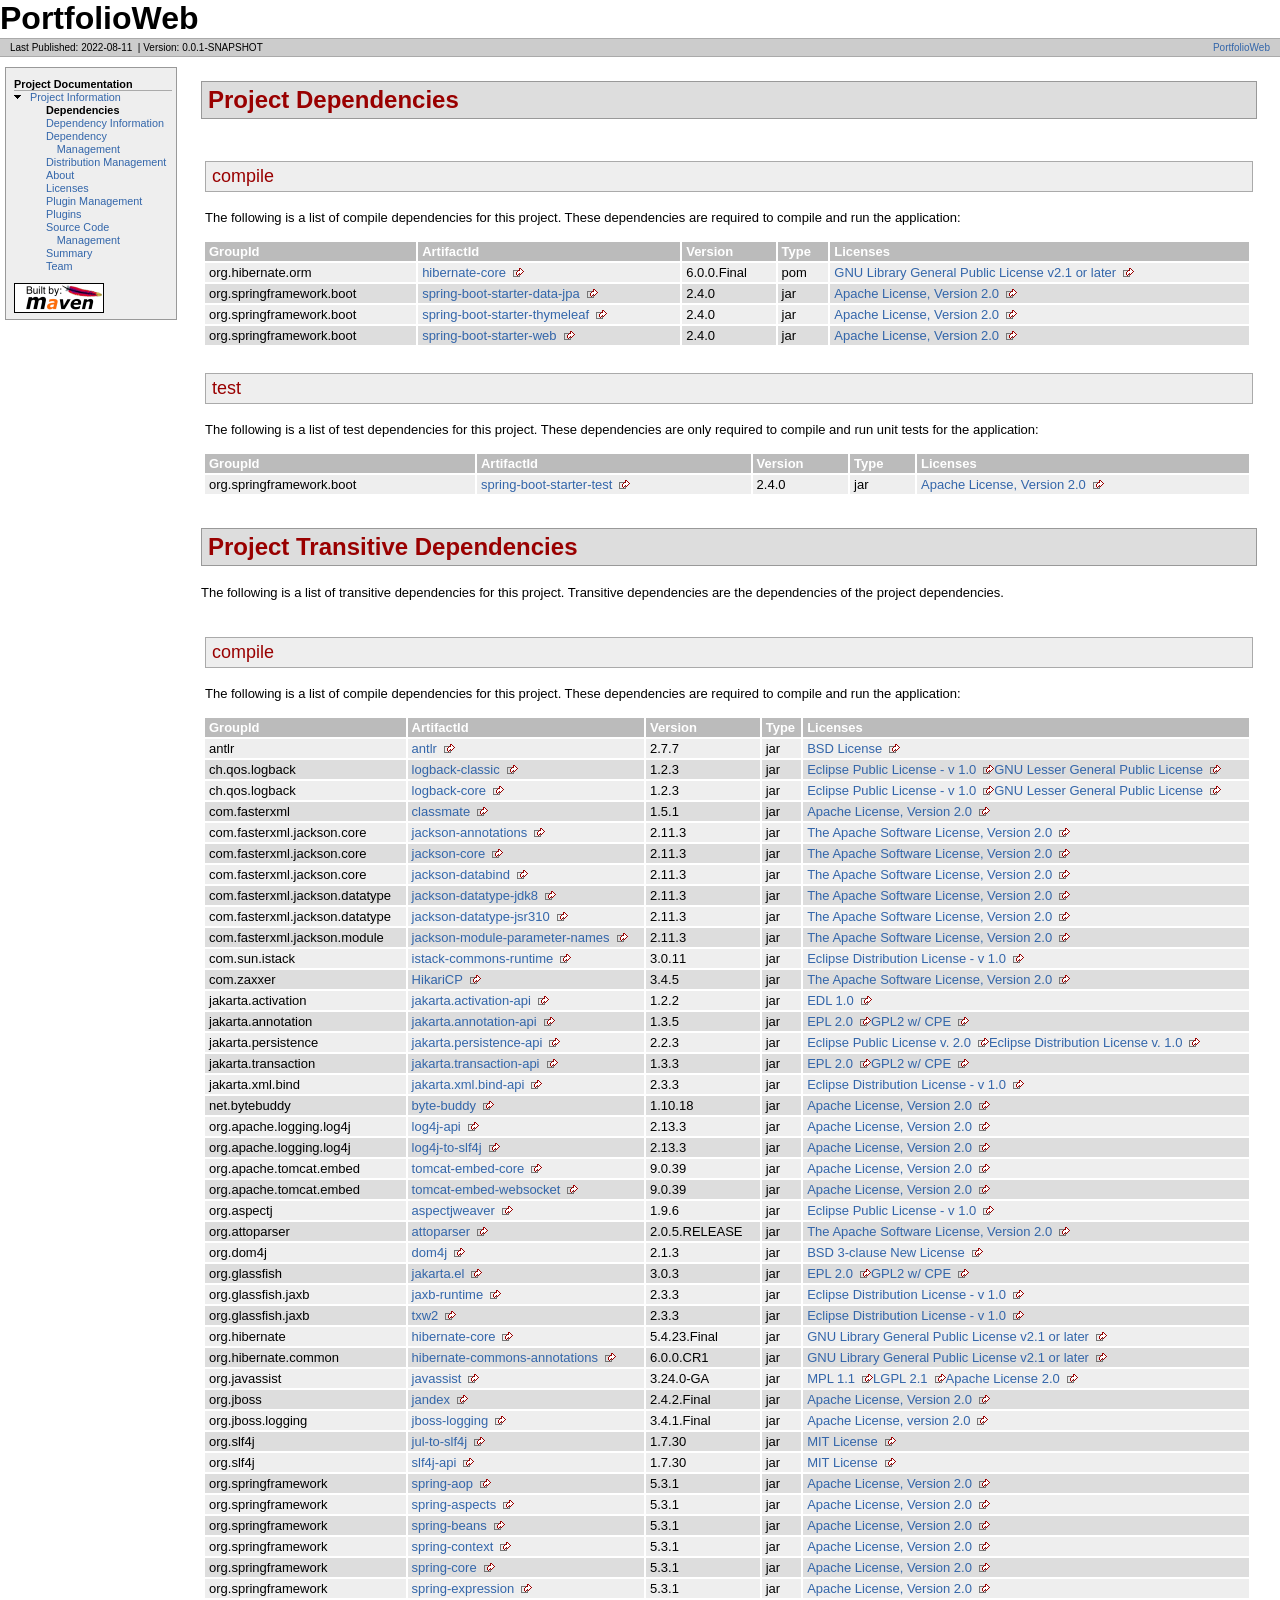
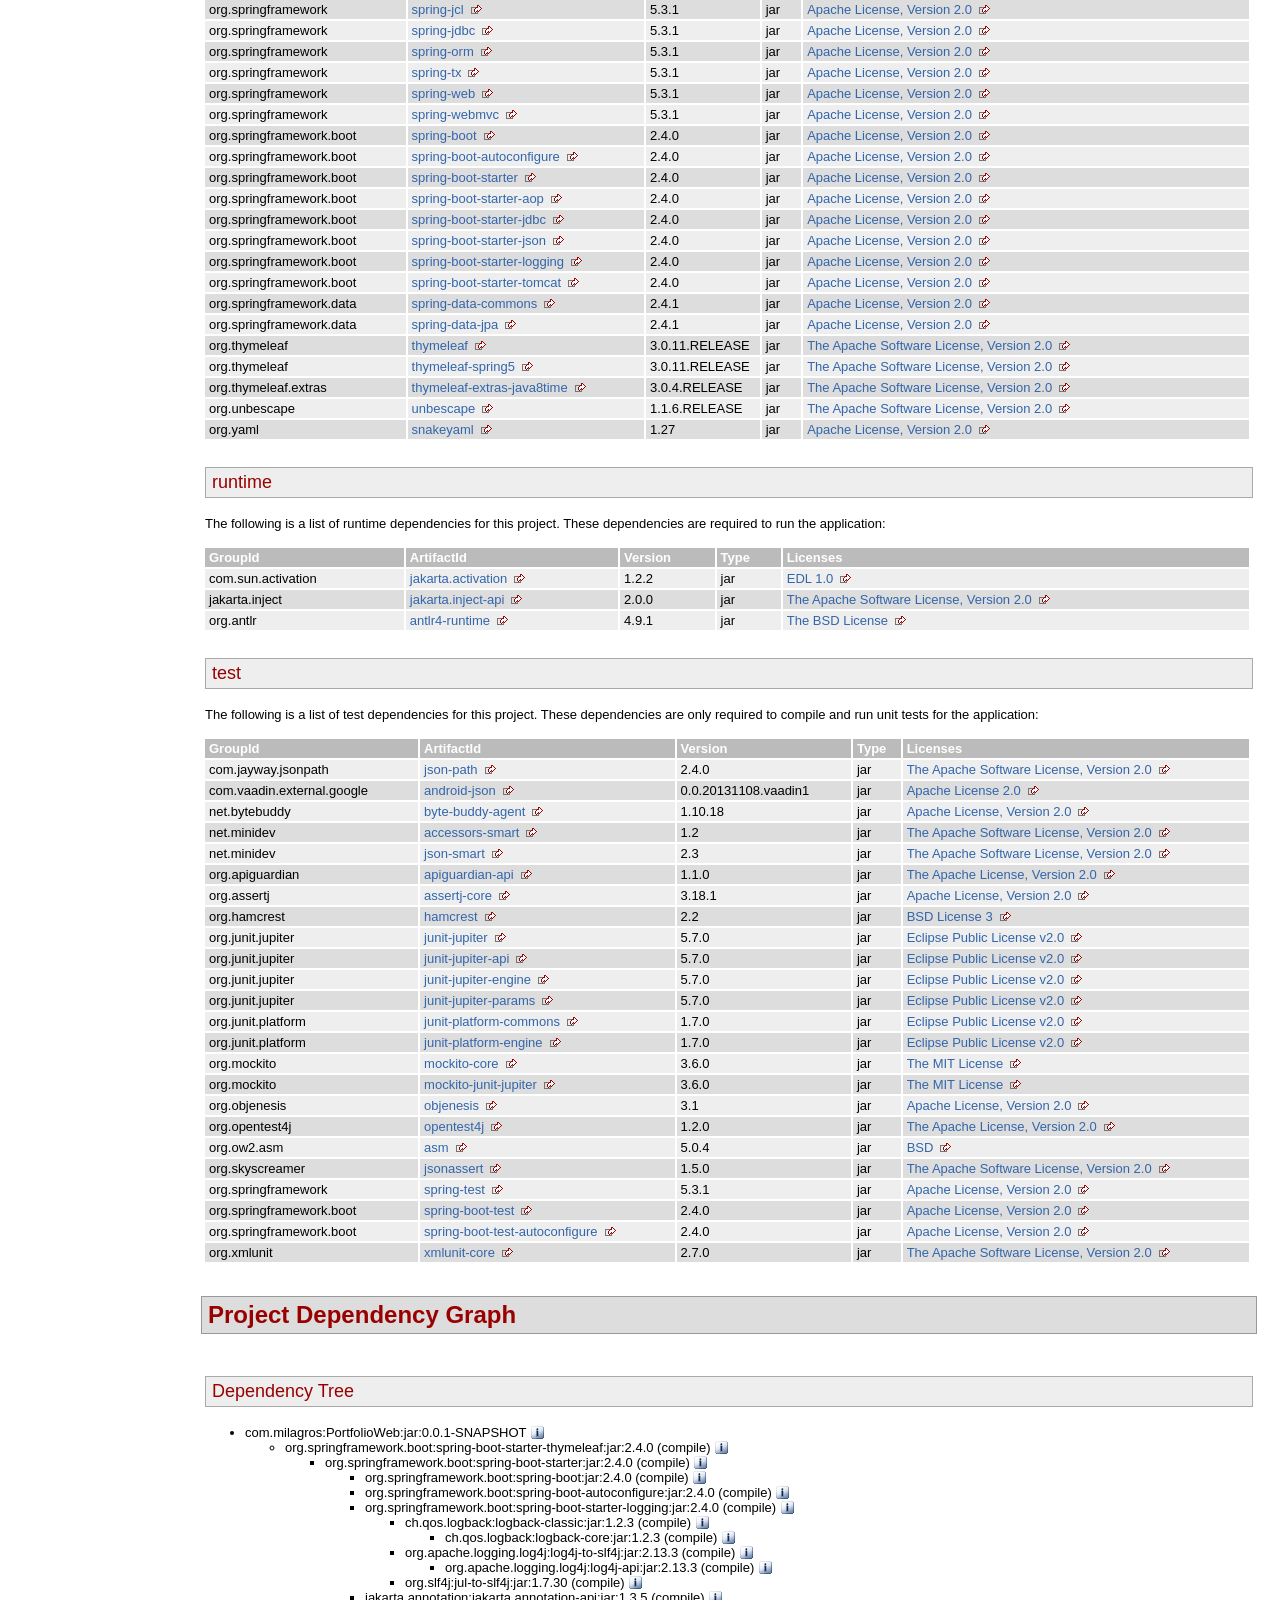
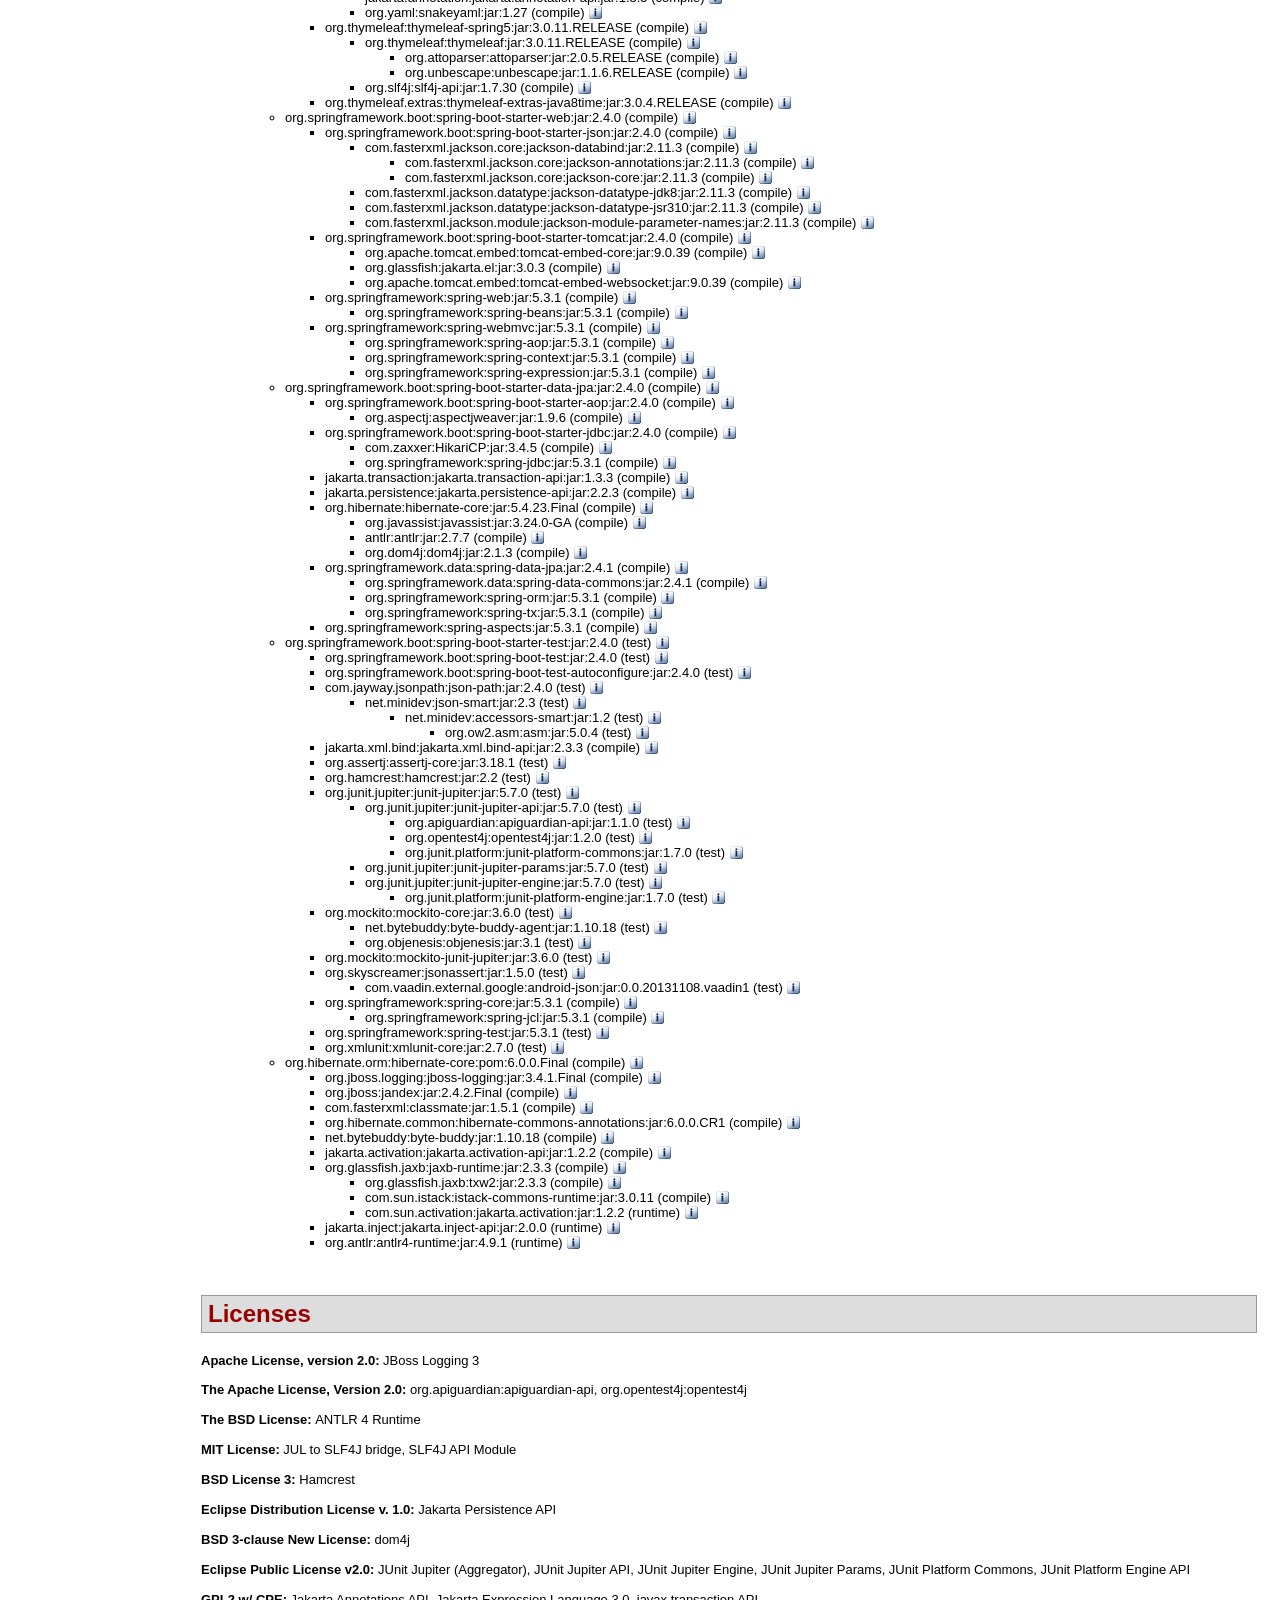
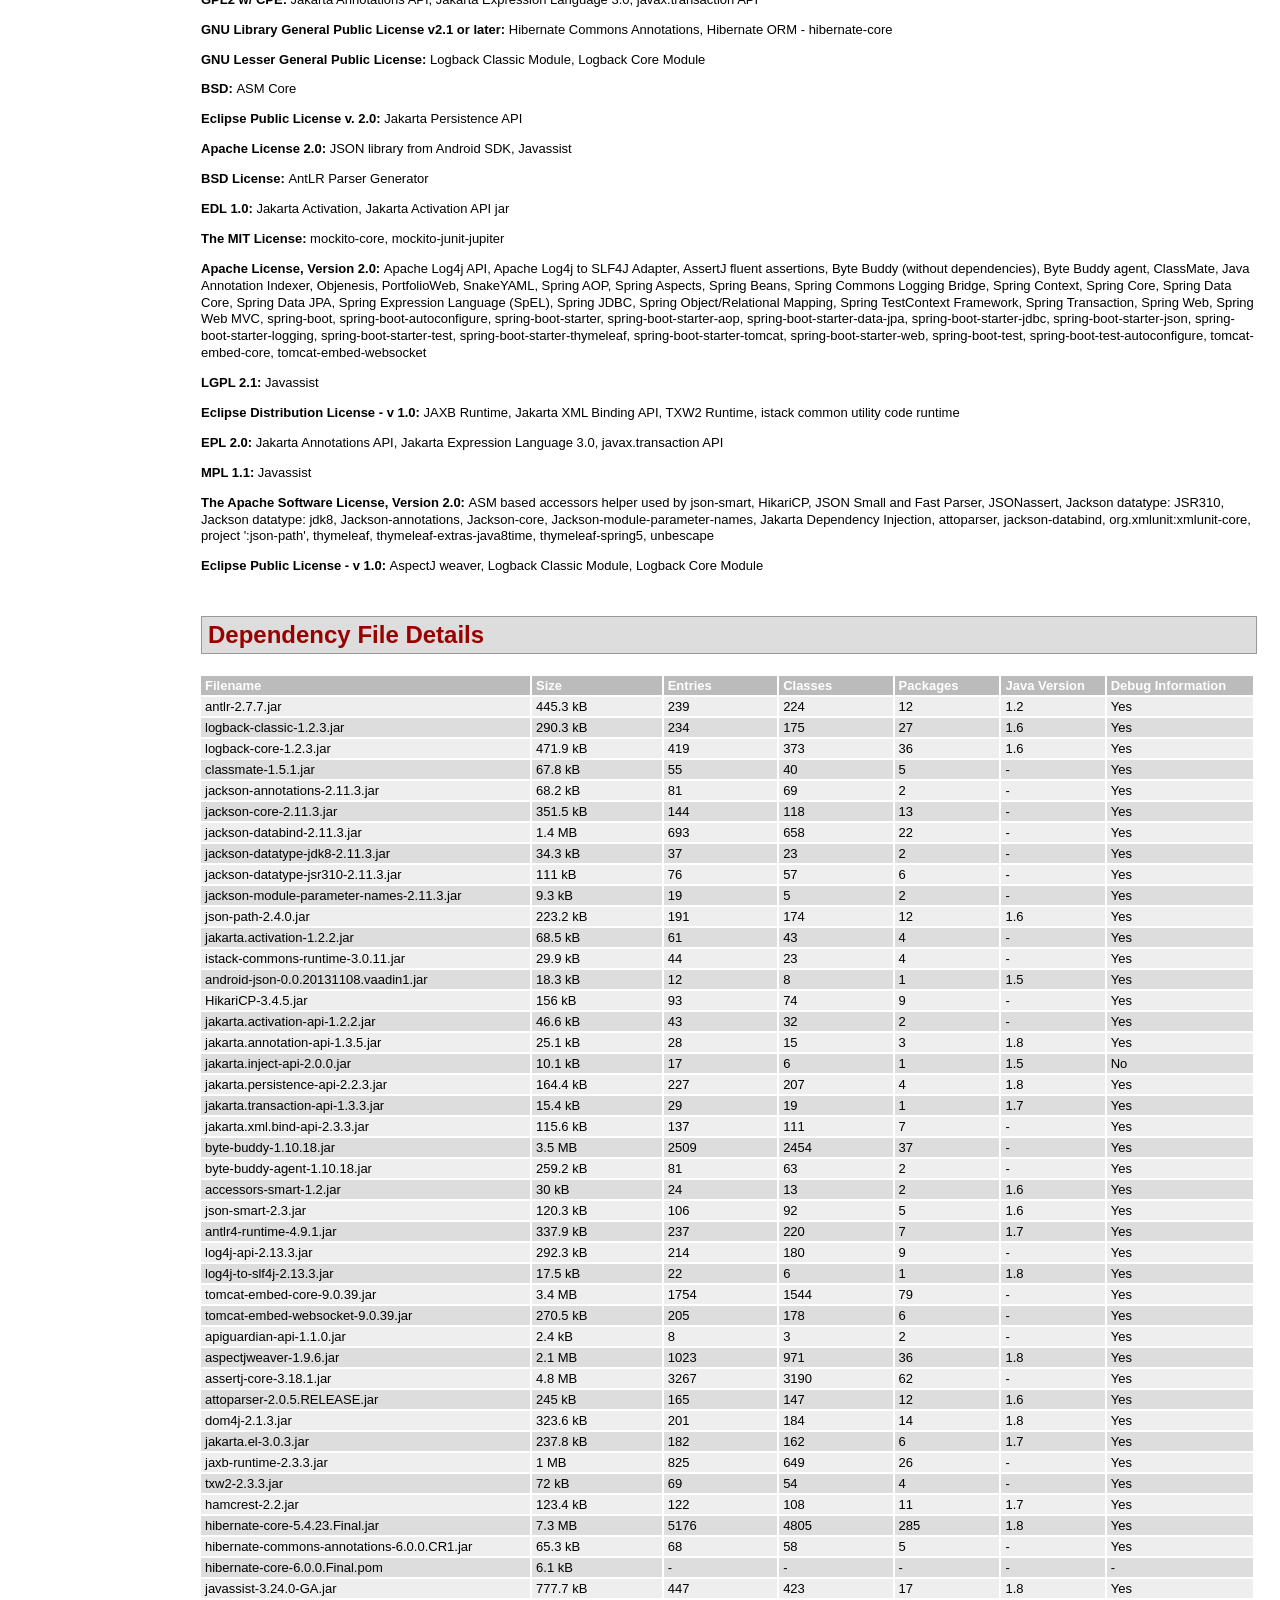
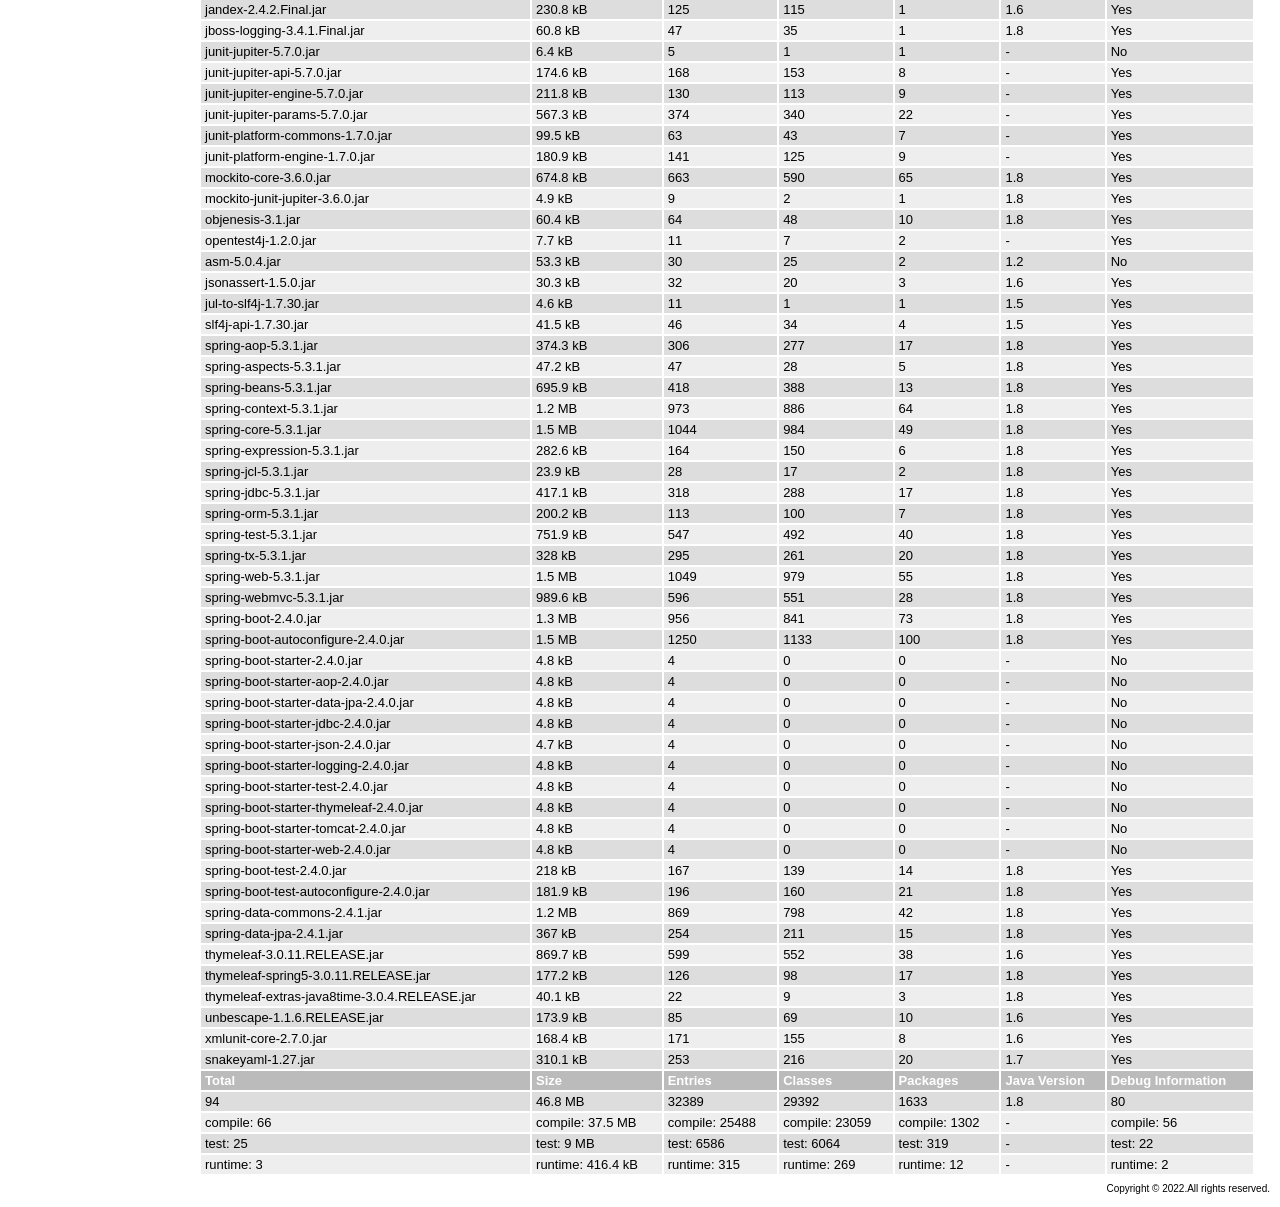
<file: dependencies.html>
<!DOCTYPE html PUBLIC "-//W3C//DTD XHTML 1.0 Transitional//EN" "http://www.w3.org/TR/xhtml1/DTD/xhtml1-transitional.dtd">
<!-- Generated by Apache Maven Doxia Site Renderer 1.8.1 from org.apache.maven.plugins:maven-project-info-reports-plugin:3.0.0:dependencies at 2022-08-11 -->
<html xmlns="http://www.w3.org/1999/xhtml" xml:lang="en" lang="en">
  <head>
    <meta http-equiv="Content-Type" content="text/html; charset=UTF-8" />
    <title>PortfolioWeb &#x2013; Project Dependencies</title>
    <style type="text/css" media="all">
      @import url("./css/maven-base.css");
      @import url("./css/maven-theme.css");
      @import url("./css/site.css");
    </style>
    <link rel="stylesheet" href="./css/print.css" type="text/css" media="print" />
    <meta http-equiv="Content-Language" content="en" />
    
  </head>
  <body class="composite">
    <div id="banner">
<div id="bannerLeft">
PortfolioWeb
</div>
      <div class="clear">
        <hr/>
      </div>
    </div>
    <div id="breadcrumbs">
      <div class="xleft">
        <span id="publishDate">Last Published: 2022-08-11</span>
          &nbsp;| <span id="projectVersion">Version: 0.0.1-SNAPSHOT</span>
      </div>
      <div class="xright"><a href="./" title="PortfolioWeb">PortfolioWeb</a>      </div>
      <div class="clear">
        <hr/>
      </div>
    </div>
    <div id="leftColumn">
      <div id="navcolumn">
       <h5>Project Documentation</h5>
    <ul>
     <li class="expanded"><a href="project-info.html" title="Project Information">Project Information</a>
      <ul>
       <li class="none"><strong>Dependencies</strong></li>
       <li class="none"><a href="dependency-info.html" title="Dependency Information">Dependency Information</a></li>
       <li class="none"><a href="dependency-management.html" title="Dependency Management">Dependency Management</a></li>
       <li class="none"><a href="distribution-management.html" title="Distribution Management">Distribution Management</a></li>
       <li class="none"><a href="index.html" title="About">About</a></li>
       <li class="none"><a href="licenses.html" title="Licenses">Licenses</a></li>
       <li class="none"><a href="plugin-management.html" title="Plugin Management">Plugin Management</a></li>
       <li class="none"><a href="plugins.html" title="Plugins">Plugins</a></li>
       <li class="none"><a href="scm.html" title="Source Code Management">Source Code Management</a></li>
       <li class="none"><a href="summary.html" title="Summary">Summary</a></li>
       <li class="none"><a href="team.html" title="Team">Team</a></li>
      </ul></li>
    </ul>
      <a href="http://maven.apache.org/" title="Built by Maven" class="poweredBy">
        <img class="poweredBy" alt="Built by Maven" src="./images/logos/maven-feather.png" />
      </a>
      </div>
    </div>
    <div id="bodyColumn">
      <div id="contentBox">
<a name="Project_Dependencies"></a>
<div class="section">
<h2><a name="Project_Dependencies"></a>Project Dependencies</h2><a name="Project_Dependencies_compile"></a>
<div class="section">
<h3><a name="compile"></a>compile</h3>
<p>The following is a list of compile dependencies for this project. These dependencies are required to compile and run the application:</p>
<table border="0" class="bodyTable">
<tr class="a">
<th>GroupId</th>
<th>ArtifactId</th>
<th>Version</th>
<th>Type</th>
<th>Licenses</th></tr>
<tr class="b">
<td>org.hibernate.orm</td>
<td><a class="externalLink" href="https://hibernate.org/orm">hibernate-core</a></td>
<td>6.0.0.Final</td>
<td>pom</td>
<td><a class="externalLink" href="https://www.opensource.org/licenses/LGPL-2.1">GNU Library General Public License v2.1 or later</a></td></tr>
<tr class="a">
<td>org.springframework.boot</td>
<td><a class="externalLink" href="https://spring.io/projects/spring-boot">spring-boot-starter-data-jpa</a></td>
<td>2.4.0</td>
<td>jar</td>
<td><a class="externalLink" href="https://www.apache.org/licenses/LICENSE-2.0">Apache License, Version 2.0</a></td></tr>
<tr class="b">
<td>org.springframework.boot</td>
<td><a class="externalLink" href="https://spring.io/projects/spring-boot">spring-boot-starter-thymeleaf</a></td>
<td>2.4.0</td>
<td>jar</td>
<td><a class="externalLink" href="https://www.apache.org/licenses/LICENSE-2.0">Apache License, Version 2.0</a></td></tr>
<tr class="a">
<td>org.springframework.boot</td>
<td><a class="externalLink" href="https://spring.io/projects/spring-boot">spring-boot-starter-web</a></td>
<td>2.4.0</td>
<td>jar</td>
<td><a class="externalLink" href="https://www.apache.org/licenses/LICENSE-2.0">Apache License, Version 2.0</a></td></tr></table></div><a name="Project_Dependencies_test"></a>
<div class="section">
<h3><a name="test"></a>test</h3>
<p>The following is a list of test dependencies for this project. These dependencies are only required to compile and run unit tests for the application:</p>
<table border="0" class="bodyTable">
<tr class="a">
<th>GroupId</th>
<th>ArtifactId</th>
<th>Version</th>
<th>Type</th>
<th>Licenses</th></tr>
<tr class="b">
<td>org.springframework.boot</td>
<td><a class="externalLink" href="https://spring.io/projects/spring-boot">spring-boot-starter-test</a></td>
<td>2.4.0</td>
<td>jar</td>
<td><a class="externalLink" href="https://www.apache.org/licenses/LICENSE-2.0">Apache License, Version 2.0</a></td></tr></table></div></div><a name="Project_Transitive_Dependencies"></a>
<div class="section">
<h2><a name="Project_Transitive_Dependencies"></a>Project Transitive Dependencies</h2>
<p>The following is a list of transitive dependencies for this project. Transitive dependencies are the dependencies of the project dependencies.</p><a name="Project_Transitive_Dependencies_compile"></a>
<div class="section">
<h3><a name="compile"></a>compile</h3>
<p>The following is a list of compile dependencies for this project. These dependencies are required to compile and run the application:</p>
<table border="0" class="bodyTable">
<tr class="a">
<th>GroupId</th>
<th>ArtifactId</th>
<th>Version</th>
<th>Type</th>
<th>Licenses</th></tr>
<tr class="b">
<td>antlr</td>
<td><a class="externalLink" href="http://www.antlr.org/">antlr</a></td>
<td>2.7.7</td>
<td>jar</td>
<td><a class="externalLink" href="http://www.antlr.org/license.html">BSD License</a></td></tr>
<tr class="a">
<td>ch.qos.logback</td>
<td><a class="externalLink" href="http://logback.qos.ch/logback-classic">logback-classic</a></td>
<td>1.2.3</td>
<td>jar</td>
<td><a class="externalLink" href="http://www.eclipse.org/legal/epl-v10.html">Eclipse Public License - v 1.0</a><a class="externalLink" href="http://www.gnu.org/licenses/old-licenses/lgpl-2.1.html">GNU Lesser General Public License</a></td></tr>
<tr class="b">
<td>ch.qos.logback</td>
<td><a class="externalLink" href="http://logback.qos.ch/logback-core">logback-core</a></td>
<td>1.2.3</td>
<td>jar</td>
<td><a class="externalLink" href="http://www.eclipse.org/legal/epl-v10.html">Eclipse Public License - v 1.0</a><a class="externalLink" href="http://www.gnu.org/licenses/old-licenses/lgpl-2.1.html">GNU Lesser General Public License</a></td></tr>
<tr class="a">
<td>com.fasterxml</td>
<td><a class="externalLink" href="https://github.com/FasterXML/java-classmate">classmate</a></td>
<td>1.5.1</td>
<td>jar</td>
<td><a class="externalLink" href="https://www.apache.org/licenses/LICENSE-2.0.txt">Apache License, Version 2.0</a></td></tr>
<tr class="b">
<td>com.fasterxml.jackson.core</td>
<td><a class="externalLink" href="http://github.com/FasterXML/jackson">jackson-annotations</a></td>
<td>2.11.3</td>
<td>jar</td>
<td><a class="externalLink" href="http://www.apache.org/licenses/LICENSE-2.0.txt">The Apache Software License, Version 2.0</a></td></tr>
<tr class="a">
<td>com.fasterxml.jackson.core</td>
<td><a class="externalLink" href="https://github.com/FasterXML/jackson-core">jackson-core</a></td>
<td>2.11.3</td>
<td>jar</td>
<td><a class="externalLink" href="http://www.apache.org/licenses/LICENSE-2.0.txt">The Apache Software License, Version 2.0</a></td></tr>
<tr class="b">
<td>com.fasterxml.jackson.core</td>
<td><a class="externalLink" href="http://github.com/FasterXML/jackson">jackson-databind</a></td>
<td>2.11.3</td>
<td>jar</td>
<td><a class="externalLink" href="http://www.apache.org/licenses/LICENSE-2.0.txt">The Apache Software License, Version 2.0</a></td></tr>
<tr class="a">
<td>com.fasterxml.jackson.datatype</td>
<td><a class="externalLink" href="https://github.com/FasterXML/jackson-modules-java8/jackson-datatype-jdk8">jackson-datatype-jdk8</a></td>
<td>2.11.3</td>
<td>jar</td>
<td><a class="externalLink" href="http://www.apache.org/licenses/LICENSE-2.0.txt">The Apache Software License, Version 2.0</a></td></tr>
<tr class="b">
<td>com.fasterxml.jackson.datatype</td>
<td><a class="externalLink" href="https://github.com/FasterXML/jackson-modules-java8/jackson-datatype-jsr310">jackson-datatype-jsr310</a></td>
<td>2.11.3</td>
<td>jar</td>
<td><a class="externalLink" href="http://www.apache.org/licenses/LICENSE-2.0.txt">The Apache Software License, Version 2.0</a></td></tr>
<tr class="a">
<td>com.fasterxml.jackson.module</td>
<td><a class="externalLink" href="https://github.com/FasterXML/jackson-modules-java8/jackson-module-parameter-names">jackson-module-parameter-names</a></td>
<td>2.11.3</td>
<td>jar</td>
<td><a class="externalLink" href="http://www.apache.org/licenses/LICENSE-2.0.txt">The Apache Software License, Version 2.0</a></td></tr>
<tr class="b">
<td>com.sun.istack</td>
<td><a class="externalLink" href="https://projects.eclipse.org/projects/ee4j/istack-commons/istack-commons-runtime">istack-commons-runtime</a></td>
<td>3.0.11</td>
<td>jar</td>
<td><a class="externalLink" href="http://www.eclipse.org/org/documents/edl-v10.php">Eclipse Distribution License - v 1.0</a></td></tr>
<tr class="a">
<td>com.zaxxer</td>
<td><a class="externalLink" href="https://github.com/brettwooldridge/HikariCP">HikariCP</a></td>
<td>3.4.5</td>
<td>jar</td>
<td><a class="externalLink" href="http://www.apache.org/licenses/LICENSE-2.0.txt">The Apache Software License, Version 2.0</a></td></tr>
<tr class="b">
<td>jakarta.activation</td>
<td><a class="externalLink" href="https://github.com/eclipse-ee4j/jaf/jakarta.activation-api">jakarta.activation-api</a></td>
<td>1.2.2</td>
<td>jar</td>
<td><a class="externalLink" href="http://www.eclipse.org/org/documents/edl-v10.php">EDL 1.0</a></td></tr>
<tr class="a">
<td>jakarta.annotation</td>
<td><a class="externalLink" href="https://projects.eclipse.org/projects/ee4j.ca">jakarta.annotation-api</a></td>
<td>1.3.5</td>
<td>jar</td>
<td><a class="externalLink" href="http://www.eclipse.org/legal/epl-2.0">EPL 2.0</a><a class="externalLink" href="https://www.gnu.org/software/classpath/license.html">GPL2 w/ CPE</a></td></tr>
<tr class="b">
<td>jakarta.persistence</td>
<td><a class="externalLink" href="https://github.com/eclipse-ee4j/jpa-api">jakarta.persistence-api</a></td>
<td>2.2.3</td>
<td>jar</td>
<td><a class="externalLink" href="http://www.eclipse.org/legal/epl-2.0">Eclipse Public License v. 2.0</a><a class="externalLink" href="http://www.eclipse.org/org/documents/edl-v10.php">Eclipse Distribution License v. 1.0</a></td></tr>
<tr class="a">
<td>jakarta.transaction</td>
<td><a class="externalLink" href="https://projects.eclipse.org/projects/ee4j.jta">jakarta.transaction-api</a></td>
<td>1.3.3</td>
<td>jar</td>
<td><a class="externalLink" href="http://www.eclipse.org/legal/epl-2.0">EPL 2.0</a><a class="externalLink" href="https://www.gnu.org/software/classpath/license.html">GPL2 w/ CPE</a></td></tr>
<tr class="b">
<td>jakarta.xml.bind</td>
<td><a class="externalLink" href="https://github.com/eclipse-ee4j/jaxb-api/jakarta.xml.bind-api">jakarta.xml.bind-api</a></td>
<td>2.3.3</td>
<td>jar</td>
<td><a class="externalLink" href="http://www.eclipse.org/org/documents/edl-v10.php">Eclipse Distribution License - v 1.0</a></td></tr>
<tr class="a">
<td>net.bytebuddy</td>
<td><a class="externalLink" href="https://bytebuddy.net/byte-buddy">byte-buddy</a></td>
<td>1.10.18</td>
<td>jar</td>
<td><a class="externalLink" href="http://www.apache.org/licenses/LICENSE-2.0.txt">Apache License, Version 2.0</a></td></tr>
<tr class="b">
<td>org.apache.logging.log4j</td>
<td><a class="externalLink" href="https://logging.apache.org/log4j/2.x/log4j-api/">log4j-api</a></td>
<td>2.13.3</td>
<td>jar</td>
<td><a class="externalLink" href="https://www.apache.org/licenses/LICENSE-2.0.txt">Apache License, Version 2.0</a></td></tr>
<tr class="a">
<td>org.apache.logging.log4j</td>
<td><a class="externalLink" href="https://logging.apache.org/log4j/2.x/log4j-to-slf4j/">log4j-to-slf4j</a></td>
<td>2.13.3</td>
<td>jar</td>
<td><a class="externalLink" href="https://www.apache.org/licenses/LICENSE-2.0.txt">Apache License, Version 2.0</a></td></tr>
<tr class="b">
<td>org.apache.tomcat.embed</td>
<td><a class="externalLink" href="https://tomcat.apache.org/">tomcat-embed-core</a></td>
<td>9.0.39</td>
<td>jar</td>
<td><a class="externalLink" href="http://www.apache.org/licenses/LICENSE-2.0.txt">Apache License, Version 2.0</a></td></tr>
<tr class="a">
<td>org.apache.tomcat.embed</td>
<td><a class="externalLink" href="https://tomcat.apache.org/">tomcat-embed-websocket</a></td>
<td>9.0.39</td>
<td>jar</td>
<td><a class="externalLink" href="http://www.apache.org/licenses/LICENSE-2.0.txt">Apache License, Version 2.0</a></td></tr>
<tr class="b">
<td>org.aspectj</td>
<td><a class="externalLink" href="https://www.eclipse.org/aspectj/">aspectjweaver</a></td>
<td>1.9.6</td>
<td>jar</td>
<td><a class="externalLink" href="http://www.eclipse.org/legal/epl-v10.html">Eclipse Public License - v 1.0</a></td></tr>
<tr class="a">
<td>org.attoparser</td>
<td><a class="externalLink" href="http://www.attoparser.org">attoparser</a></td>
<td>2.0.5.RELEASE</td>
<td>jar</td>
<td><a class="externalLink" href="http://www.apache.org/licenses/LICENSE-2.0.txt">The Apache Software License, Version 2.0</a></td></tr>
<tr class="b">
<td>org.dom4j</td>
<td><a class="externalLink" href="http://dom4j.github.io/">dom4j</a></td>
<td>2.1.3</td>
<td>jar</td>
<td><a class="externalLink" href="https://github.com/dom4j/dom4j/blob/master/LICENSE">BSD 3-clause New License</a></td></tr>
<tr class="a">
<td>org.glassfish</td>
<td><a class="externalLink" href="https://projects.eclipse.org/projects/ee4j.el">jakarta.el</a></td>
<td>3.0.3</td>
<td>jar</td>
<td><a class="externalLink" href="http://www.eclipse.org/legal/epl-2.0">EPL 2.0</a><a class="externalLink" href="https://www.gnu.org/software/classpath/license.html">GPL2 w/ CPE</a></td></tr>
<tr class="b">
<td>org.glassfish.jaxb</td>
<td><a class="externalLink" href="https://eclipse-ee4j.github.io/jaxb-ri/jaxb-runtime-parent/jaxb-runtime">jaxb-runtime</a></td>
<td>2.3.3</td>
<td>jar</td>
<td><a class="externalLink" href="http://www.eclipse.org/org/documents/edl-v10.php">Eclipse Distribution License - v 1.0</a></td></tr>
<tr class="a">
<td>org.glassfish.jaxb</td>
<td><a class="externalLink" href="https://eclipse-ee4j.github.io/jaxb-ri/jaxb-txw-parent/txw2">txw2</a></td>
<td>2.3.3</td>
<td>jar</td>
<td><a class="externalLink" href="http://www.eclipse.org/org/documents/edl-v10.php">Eclipse Distribution License - v 1.0</a></td></tr>
<tr class="b">
<td>org.hibernate</td>
<td><a class="externalLink" href="http://hibernate.org/orm">hibernate-core</a></td>
<td>5.4.23.Final</td>
<td>jar</td>
<td><a class="externalLink" href="http://www.opensource.org/licenses/LGPL-2.1">GNU Library General Public License v2.1 or later</a></td></tr>
<tr class="a">
<td>org.hibernate.common</td>
<td><a class="externalLink" href="http://hibernate.org">hibernate-commons-annotations</a></td>
<td>6.0.0.CR1</td>
<td>jar</td>
<td><a class="externalLink" href="http://www.opensource.org/licenses/LGPL-2.1">GNU Library General Public License v2.1 or later</a></td></tr>
<tr class="b">
<td>org.javassist</td>
<td><a class="externalLink" href="http://www.javassist.org/">javassist</a></td>
<td>3.24.0-GA</td>
<td>jar</td>
<td><a class="externalLink" href="http://www.mozilla.org/MPL/MPL-1.1.html">MPL 1.1</a><a class="externalLink" href="http://www.gnu.org/licenses/lgpl-2.1.html">LGPL 2.1</a><a class="externalLink" href="http://www.apache.org/licenses/">Apache License 2.0</a></td></tr>
<tr class="a">
<td>org.jboss</td>
<td><a class="externalLink" href="http://www.jboss.org/jandex">jandex</a></td>
<td>2.4.2.Final</td>
<td>jar</td>
<td><a class="externalLink" href="http://www.apache.org/licenses/LICENSE-2.0.txt">Apache License, Version 2.0</a></td></tr>
<tr class="b">
<td>org.jboss.logging</td>
<td><a class="externalLink" href="http://www.jboss.org">jboss-logging</a></td>
<td>3.4.1.Final</td>
<td>jar</td>
<td><a class="externalLink" href="http://www.apache.org/licenses/LICENSE-2.0.txt">Apache License, version 2.0</a></td></tr>
<tr class="a">
<td>org.slf4j</td>
<td><a class="externalLink" href="http://www.slf4j.org">jul-to-slf4j</a></td>
<td>1.7.30</td>
<td>jar</td>
<td><a class="externalLink" href="http://www.opensource.org/licenses/mit-license.php">MIT License</a></td></tr>
<tr class="b">
<td>org.slf4j</td>
<td><a class="externalLink" href="http://www.slf4j.org">slf4j-api</a></td>
<td>1.7.30</td>
<td>jar</td>
<td><a class="externalLink" href="http://www.opensource.org/licenses/mit-license.php">MIT License</a></td></tr>
<tr class="a">
<td>org.springframework</td>
<td><a class="externalLink" href="https://github.com/spring-projects/spring-framework">spring-aop</a></td>
<td>5.3.1</td>
<td>jar</td>
<td><a class="externalLink" href="https://www.apache.org/licenses/LICENSE-2.0">Apache License, Version 2.0</a></td></tr>
<tr class="b">
<td>org.springframework</td>
<td><a class="externalLink" href="https://github.com/spring-projects/spring-framework">spring-aspects</a></td>
<td>5.3.1</td>
<td>jar</td>
<td><a class="externalLink" href="https://www.apache.org/licenses/LICENSE-2.0">Apache License, Version 2.0</a></td></tr>
<tr class="a">
<td>org.springframework</td>
<td><a class="externalLink" href="https://github.com/spring-projects/spring-framework">spring-beans</a></td>
<td>5.3.1</td>
<td>jar</td>
<td><a class="externalLink" href="https://www.apache.org/licenses/LICENSE-2.0">Apache License, Version 2.0</a></td></tr>
<tr class="b">
<td>org.springframework</td>
<td><a class="externalLink" href="https://github.com/spring-projects/spring-framework">spring-context</a></td>
<td>5.3.1</td>
<td>jar</td>
<td><a class="externalLink" href="https://www.apache.org/licenses/LICENSE-2.0">Apache License, Version 2.0</a></td></tr>
<tr class="a">
<td>org.springframework</td>
<td><a class="externalLink" href="https://github.com/spring-projects/spring-framework">spring-core</a></td>
<td>5.3.1</td>
<td>jar</td>
<td><a class="externalLink" href="https://www.apache.org/licenses/LICENSE-2.0">Apache License, Version 2.0</a></td></tr>
<tr class="b">
<td>org.springframework</td>
<td><a class="externalLink" href="https://github.com/spring-projects/spring-framework">spring-expression</a></td>
<td>5.3.1</td>
<td>jar</td>
<td><a class="externalLink" href="https://www.apache.org/licenses/LICENSE-2.0">Apache License, Version 2.0</a></td></tr>
<tr class="a">
<td>org.springframework</td>
<td><a class="externalLink" href="https://github.com/spring-projects/spring-framework">spring-jcl</a></td>
<td>5.3.1</td>
<td>jar</td>
<td><a class="externalLink" href="https://www.apache.org/licenses/LICENSE-2.0">Apache License, Version 2.0</a></td></tr>
<tr class="b">
<td>org.springframework</td>
<td><a class="externalLink" href="https://github.com/spring-projects/spring-framework">spring-jdbc</a></td>
<td>5.3.1</td>
<td>jar</td>
<td><a class="externalLink" href="https://www.apache.org/licenses/LICENSE-2.0">Apache License, Version 2.0</a></td></tr>
<tr class="a">
<td>org.springframework</td>
<td><a class="externalLink" href="https://github.com/spring-projects/spring-framework">spring-orm</a></td>
<td>5.3.1</td>
<td>jar</td>
<td><a class="externalLink" href="https://www.apache.org/licenses/LICENSE-2.0">Apache License, Version 2.0</a></td></tr>
<tr class="b">
<td>org.springframework</td>
<td><a class="externalLink" href="https://github.com/spring-projects/spring-framework">spring-tx</a></td>
<td>5.3.1</td>
<td>jar</td>
<td><a class="externalLink" href="https://www.apache.org/licenses/LICENSE-2.0">Apache License, Version 2.0</a></td></tr>
<tr class="a">
<td>org.springframework</td>
<td><a class="externalLink" href="https://github.com/spring-projects/spring-framework">spring-web</a></td>
<td>5.3.1</td>
<td>jar</td>
<td><a class="externalLink" href="https://www.apache.org/licenses/LICENSE-2.0">Apache License, Version 2.0</a></td></tr>
<tr class="b">
<td>org.springframework</td>
<td><a class="externalLink" href="https://github.com/spring-projects/spring-framework">spring-webmvc</a></td>
<td>5.3.1</td>
<td>jar</td>
<td><a class="externalLink" href="https://www.apache.org/licenses/LICENSE-2.0">Apache License, Version 2.0</a></td></tr>
<tr class="a">
<td>org.springframework.boot</td>
<td><a class="externalLink" href="https://spring.io/projects/spring-boot">spring-boot</a></td>
<td>2.4.0</td>
<td>jar</td>
<td><a class="externalLink" href="https://www.apache.org/licenses/LICENSE-2.0">Apache License, Version 2.0</a></td></tr>
<tr class="b">
<td>org.springframework.boot</td>
<td><a class="externalLink" href="https://spring.io/projects/spring-boot">spring-boot-autoconfigure</a></td>
<td>2.4.0</td>
<td>jar</td>
<td><a class="externalLink" href="https://www.apache.org/licenses/LICENSE-2.0">Apache License, Version 2.0</a></td></tr>
<tr class="a">
<td>org.springframework.boot</td>
<td><a class="externalLink" href="https://spring.io/projects/spring-boot">spring-boot-starter</a></td>
<td>2.4.0</td>
<td>jar</td>
<td><a class="externalLink" href="https://www.apache.org/licenses/LICENSE-2.0">Apache License, Version 2.0</a></td></tr>
<tr class="b">
<td>org.springframework.boot</td>
<td><a class="externalLink" href="https://spring.io/projects/spring-boot">spring-boot-starter-aop</a></td>
<td>2.4.0</td>
<td>jar</td>
<td><a class="externalLink" href="https://www.apache.org/licenses/LICENSE-2.0">Apache License, Version 2.0</a></td></tr>
<tr class="a">
<td>org.springframework.boot</td>
<td><a class="externalLink" href="https://spring.io/projects/spring-boot">spring-boot-starter-jdbc</a></td>
<td>2.4.0</td>
<td>jar</td>
<td><a class="externalLink" href="https://www.apache.org/licenses/LICENSE-2.0">Apache License, Version 2.0</a></td></tr>
<tr class="b">
<td>org.springframework.boot</td>
<td><a class="externalLink" href="https://spring.io/projects/spring-boot">spring-boot-starter-json</a></td>
<td>2.4.0</td>
<td>jar</td>
<td><a class="externalLink" href="https://www.apache.org/licenses/LICENSE-2.0">Apache License, Version 2.0</a></td></tr>
<tr class="a">
<td>org.springframework.boot</td>
<td><a class="externalLink" href="https://spring.io/projects/spring-boot">spring-boot-starter-logging</a></td>
<td>2.4.0</td>
<td>jar</td>
<td><a class="externalLink" href="https://www.apache.org/licenses/LICENSE-2.0">Apache License, Version 2.0</a></td></tr>
<tr class="b">
<td>org.springframework.boot</td>
<td><a class="externalLink" href="https://spring.io/projects/spring-boot">spring-boot-starter-tomcat</a></td>
<td>2.4.0</td>
<td>jar</td>
<td><a class="externalLink" href="https://www.apache.org/licenses/LICENSE-2.0">Apache License, Version 2.0</a></td></tr>
<tr class="a">
<td>org.springframework.data</td>
<td><a class="externalLink" href="https://www.spring.io/spring-data/spring-data-commons">spring-data-commons</a></td>
<td>2.4.1</td>
<td>jar</td>
<td><a class="externalLink" href="https://www.apache.org/licenses/LICENSE-2.0">Apache License, Version 2.0</a></td></tr>
<tr class="b">
<td>org.springframework.data</td>
<td><a class="externalLink" href="https://projects.spring.io/spring-data-jpa">spring-data-jpa</a></td>
<td>2.4.1</td>
<td>jar</td>
<td><a class="externalLink" href="https://www.apache.org/licenses/LICENSE-2.0">Apache License, Version 2.0</a></td></tr>
<tr class="a">
<td>org.thymeleaf</td>
<td><a class="externalLink" href="http://www.thymeleaf.org">thymeleaf</a></td>
<td>3.0.11.RELEASE</td>
<td>jar</td>
<td><a class="externalLink" href="http://www.apache.org/licenses/LICENSE-2.0.txt">The Apache Software License, Version 2.0</a></td></tr>
<tr class="b">
<td>org.thymeleaf</td>
<td><a class="externalLink" href="http://www.thymeleaf.org">thymeleaf-spring5</a></td>
<td>3.0.11.RELEASE</td>
<td>jar</td>
<td><a class="externalLink" href="http://www.apache.org/licenses/LICENSE-2.0.txt">The Apache Software License, Version 2.0</a></td></tr>
<tr class="a">
<td>org.thymeleaf.extras</td>
<td><a class="externalLink" href="http://www.thymeleaf.org">thymeleaf-extras-java8time</a></td>
<td>3.0.4.RELEASE</td>
<td>jar</td>
<td><a class="externalLink" href="http://www.apache.org/licenses/LICENSE-2.0.txt">The Apache Software License, Version 2.0</a></td></tr>
<tr class="b">
<td>org.unbescape</td>
<td><a class="externalLink" href="http://www.unbescape.org">unbescape</a></td>
<td>1.1.6.RELEASE</td>
<td>jar</td>
<td><a class="externalLink" href="http://www.apache.org/licenses/LICENSE-2.0.txt">The Apache Software License, Version 2.0</a></td></tr>
<tr class="a">
<td>org.yaml</td>
<td><a class="externalLink" href="http://www.snakeyaml.org">snakeyaml</a></td>
<td>1.27</td>
<td>jar</td>
<td><a class="externalLink" href="http://www.apache.org/licenses/LICENSE-2.0.txt">Apache License, Version 2.0</a></td></tr></table></div><a name="Project_Transitive_Dependencies_runtime"></a>
<div class="section">
<h3><a name="runtime"></a>runtime</h3>
<p>The following is a list of runtime dependencies for this project. These dependencies are required to run the application:</p>
<table border="0" class="bodyTable">
<tr class="a">
<th>GroupId</th>
<th>ArtifactId</th>
<th>Version</th>
<th>Type</th>
<th>Licenses</th></tr>
<tr class="b">
<td>com.sun.activation</td>
<td><a class="externalLink" href="https://github.com/eclipse-ee4j/jaf/jakarta.activation">jakarta.activation</a></td>
<td>1.2.2</td>
<td>jar</td>
<td><a class="externalLink" href="http://www.eclipse.org/org/documents/edl-v10.php">EDL 1.0</a></td></tr>
<tr class="a">
<td>jakarta.inject</td>
<td><a class="externalLink" href="https://github.com/eclipse-ee4j/injection-api">jakarta.inject-api</a></td>
<td>2.0.0</td>
<td>jar</td>
<td><a class="externalLink" href="http://www.apache.org/licenses/LICENSE-2.0.txt">The Apache Software License, Version 2.0</a></td></tr>
<tr class="b">
<td>org.antlr</td>
<td><a class="externalLink" href="http://www.antlr.org/antlr4-runtime">antlr4-runtime</a></td>
<td>4.9.1</td>
<td>jar</td>
<td><a class="externalLink" href="http://www.antlr.org/license.html">The BSD License</a></td></tr></table></div><a name="Project_Transitive_Dependencies_test"></a>
<div class="section">
<h3><a name="test"></a>test</h3>
<p>The following is a list of test dependencies for this project. These dependencies are only required to compile and run unit tests for the application:</p>
<table border="0" class="bodyTable">
<tr class="a">
<th>GroupId</th>
<th>ArtifactId</th>
<th>Version</th>
<th>Type</th>
<th>Licenses</th></tr>
<tr class="b">
<td>com.jayway.jsonpath</td>
<td><a class="externalLink" href="https://github.com/jayway/JsonPath">json-path</a></td>
<td>2.4.0</td>
<td>jar</td>
<td><a class="externalLink" href="http://www.apache.org/licenses/LICENSE-2.0.txt">The Apache Software License, Version 2.0</a></td></tr>
<tr class="a">
<td>com.vaadin.external.google</td>
<td><a class="externalLink" href="http://developer.android.com/sdk">android-json</a></td>
<td>0.0.20131108.vaadin1</td>
<td>jar</td>
<td><a class="externalLink" href="http://www.apache.org/licenses/LICENSE-2.0">Apache License 2.0</a></td></tr>
<tr class="b">
<td>net.bytebuddy</td>
<td><a class="externalLink" href="https://bytebuddy.net/byte-buddy-agent">byte-buddy-agent</a></td>
<td>1.10.18</td>
<td>jar</td>
<td><a class="externalLink" href="http://www.apache.org/licenses/LICENSE-2.0.txt">Apache License, Version 2.0</a></td></tr>
<tr class="a">
<td>net.minidev</td>
<td><a class="externalLink" href="http://www.minidev.net/">accessors-smart</a></td>
<td>1.2</td>
<td>jar</td>
<td><a class="externalLink" href="http://www.apache.org/licenses/LICENSE-2.0.txt">The Apache Software License, Version 2.0</a></td></tr>
<tr class="b">
<td>net.minidev</td>
<td><a class="externalLink" href="http://www.minidev.net/">json-smart</a></td>
<td>2.3</td>
<td>jar</td>
<td><a class="externalLink" href="http://www.apache.org/licenses/LICENSE-2.0.txt">The Apache Software License, Version 2.0</a></td></tr>
<tr class="a">
<td>org.apiguardian</td>
<td><a class="externalLink" href="https://github.com/apiguardian-team/apiguardian">apiguardian-api</a></td>
<td>1.1.0</td>
<td>jar</td>
<td><a class="externalLink" href="http://www.apache.org/licenses/LICENSE-2.0.txt">The Apache License, Version 2.0</a></td></tr>
<tr class="b">
<td>org.assertj</td>
<td><a class="externalLink" href="https://assertj.github.io/doc/assertj-core/">assertj-core</a></td>
<td>3.18.1</td>
<td>jar</td>
<td><a class="externalLink" href="http://www.apache.org/licenses/LICENSE-2.0.txt">Apache License, Version 2.0</a></td></tr>
<tr class="a">
<td>org.hamcrest</td>
<td><a class="externalLink" href="http://hamcrest.org/JavaHamcrest/">hamcrest</a></td>
<td>2.2</td>
<td>jar</td>
<td><a class="externalLink" href="http://opensource.org/licenses/BSD-3-Clause">BSD License 3</a></td></tr>
<tr class="b">
<td>org.junit.jupiter</td>
<td><a class="externalLink" href="https://junit.org/junit5/">junit-jupiter</a></td>
<td>5.7.0</td>
<td>jar</td>
<td><a class="externalLink" href="https://www.eclipse.org/legal/epl-v20.html">Eclipse Public License v2.0</a></td></tr>
<tr class="a">
<td>org.junit.jupiter</td>
<td><a class="externalLink" href="https://junit.org/junit5/">junit-jupiter-api</a></td>
<td>5.7.0</td>
<td>jar</td>
<td><a class="externalLink" href="https://www.eclipse.org/legal/epl-v20.html">Eclipse Public License v2.0</a></td></tr>
<tr class="b">
<td>org.junit.jupiter</td>
<td><a class="externalLink" href="https://junit.org/junit5/">junit-jupiter-engine</a></td>
<td>5.7.0</td>
<td>jar</td>
<td><a class="externalLink" href="https://www.eclipse.org/legal/epl-v20.html">Eclipse Public License v2.0</a></td></tr>
<tr class="a">
<td>org.junit.jupiter</td>
<td><a class="externalLink" href="https://junit.org/junit5/">junit-jupiter-params</a></td>
<td>5.7.0</td>
<td>jar</td>
<td><a class="externalLink" href="https://www.eclipse.org/legal/epl-v20.html">Eclipse Public License v2.0</a></td></tr>
<tr class="b">
<td>org.junit.platform</td>
<td><a class="externalLink" href="https://junit.org/junit5/">junit-platform-commons</a></td>
<td>1.7.0</td>
<td>jar</td>
<td><a class="externalLink" href="https://www.eclipse.org/legal/epl-v20.html">Eclipse Public License v2.0</a></td></tr>
<tr class="a">
<td>org.junit.platform</td>
<td><a class="externalLink" href="https://junit.org/junit5/">junit-platform-engine</a></td>
<td>1.7.0</td>
<td>jar</td>
<td><a class="externalLink" href="https://www.eclipse.org/legal/epl-v20.html">Eclipse Public License v2.0</a></td></tr>
<tr class="b">
<td>org.mockito</td>
<td><a class="externalLink" href="https://github.com/mockito/mockito">mockito-core</a></td>
<td>3.6.0</td>
<td>jar</td>
<td><a class="externalLink" href="https://github.com/mockito/mockito/blob/master/LICENSE">The MIT License</a></td></tr>
<tr class="a">
<td>org.mockito</td>
<td><a class="externalLink" href="https://github.com/mockito/mockito">mockito-junit-jupiter</a></td>
<td>3.6.0</td>
<td>jar</td>
<td><a class="externalLink" href="https://github.com/mockito/mockito/blob/master/LICENSE">The MIT License</a></td></tr>
<tr class="b">
<td>org.objenesis</td>
<td><a class="externalLink" href="http://objenesis.org">objenesis</a></td>
<td>3.1</td>
<td>jar</td>
<td><a class="externalLink" href="http://www.apache.org/licenses/LICENSE-2.0.txt">Apache License, Version 2.0</a></td></tr>
<tr class="a">
<td>org.opentest4j</td>
<td><a class="externalLink" href="https://github.com/ota4j-team/opentest4j">opentest4j</a></td>
<td>1.2.0</td>
<td>jar</td>
<td><a class="externalLink" href="http://www.apache.org/licenses/LICENSE-2.0.txt">The Apache License, Version 2.0</a></td></tr>
<tr class="b">
<td>org.ow2.asm</td>
<td><a class="externalLink" href="http://asm.objectweb.org/asm/">asm</a></td>
<td>5.0.4</td>
<td>jar</td>
<td><a class="externalLink" href="http://asm.objectweb.org/license.html">BSD</a></td></tr>
<tr class="a">
<td>org.skyscreamer</td>
<td><a class="externalLink" href="https://github.com/skyscreamer/JSONassert">jsonassert</a></td>
<td>1.5.0</td>
<td>jar</td>
<td><a class="externalLink" href="http://www.apache.org/licenses/LICENSE-2.0.txt">The Apache Software License, Version 2.0</a></td></tr>
<tr class="b">
<td>org.springframework</td>
<td><a class="externalLink" href="https://github.com/spring-projects/spring-framework">spring-test</a></td>
<td>5.3.1</td>
<td>jar</td>
<td><a class="externalLink" href="https://www.apache.org/licenses/LICENSE-2.0">Apache License, Version 2.0</a></td></tr>
<tr class="a">
<td>org.springframework.boot</td>
<td><a class="externalLink" href="https://spring.io/projects/spring-boot">spring-boot-test</a></td>
<td>2.4.0</td>
<td>jar</td>
<td><a class="externalLink" href="https://www.apache.org/licenses/LICENSE-2.0">Apache License, Version 2.0</a></td></tr>
<tr class="b">
<td>org.springframework.boot</td>
<td><a class="externalLink" href="https://spring.io/projects/spring-boot">spring-boot-test-autoconfigure</a></td>
<td>2.4.0</td>
<td>jar</td>
<td><a class="externalLink" href="https://www.apache.org/licenses/LICENSE-2.0">Apache License, Version 2.0</a></td></tr>
<tr class="a">
<td>org.xmlunit</td>
<td><a class="externalLink" href="https://www.xmlunit.org/">xmlunit-core</a></td>
<td>2.7.0</td>
<td>jar</td>
<td><a class="externalLink" href="http://www.apache.org/licenses/LICENSE-2.0.txt">The Apache Software License, Version 2.0</a></td></tr></table></div></div><a name="Project_Dependency_Graph"></a>
<div class="section">
<h2><a name="Project_Dependency_Graph"></a>Project Dependency Graph</h2>
<script language="javascript" type="text/javascript">
      function toggleDependencyDetails( divId, imgId )
      {
        var div = document.getElementById( divId );
        var img = document.getElementById( imgId );
        if( div.style.display == '' )
        {
          div.style.display = 'none';
          img.src='./images/icon_info_sml.gif';
          img.alt='[Information]';
        }
        else
        {
          div.style.display = '';
          img.src='./images/close.gif';
          img.alt='[Close]';
        }
      }
</script>
<a name="Dependency_Tree"></a>
<div class="section">
<h3><a name="Dependency_Tree"></a>Dependency Tree</h3>
<ul>
<li>com.milagros:PortfolioWeb:jar:0.0.1-SNAPSHOT <img id="_img1" src="./images/icon_info_sml.gif" alt="[Information]" onclick="toggleDependencyDetails( '_dep0', '_img1' );" style="cursor: pointer; vertical-align: text-bottom;"></img><div id="_dep0" style="display:none">
<table border="0" class="bodyTable">
<tr class="a">
<th>PortfolioWeb</th></tr>
<tr class="b">
<td>
<p><b>Description: </b>SpringBoot Portfolio</p>
<p><b>URL: </b><a class="externalLink" href="https://spring.io/projects/spring-boot/PortfolioWeb">https://spring.io/projects/spring-boot/PortfolioWeb</a></p>
<p><b>Project Licenses: </b><a class="externalLink" href="https://www.apache.org/licenses/LICENSE-2.0">Apache License, Version 2.0</a></p></td></tr></table></div>
<ul>
<li>org.springframework.boot:spring-boot-starter-thymeleaf:jar:2.4.0 (compile) <img id="_img3" src="./images/icon_info_sml.gif" alt="[Information]" onclick="toggleDependencyDetails( '_dep2', '_img3' );" style="cursor: pointer; vertical-align: text-bottom;"></img><div id="_dep2" style="display:none">
<table border="0" class="bodyTable">
<tr class="a">
<th>spring-boot-starter-thymeleaf</th></tr>
<tr class="b">
<td>
<p><b>Description: </b>Starter for building MVC web applications using Thymeleaf views</p>
<p><b>URL: </b><a class="externalLink" href="https://spring.io/projects/spring-boot">https://spring.io/projects/spring-boot</a></p>
<p><b>Project Licenses: </b><a class="externalLink" href="https://www.apache.org/licenses/LICENSE-2.0">Apache License, Version 2.0</a></p></td></tr></table></div>
<ul>
<li>org.springframework.boot:spring-boot-starter:jar:2.4.0 (compile) <img id="_img5" src="./images/icon_info_sml.gif" alt="[Information]" onclick="toggleDependencyDetails( '_dep4', '_img5' );" style="cursor: pointer; vertical-align: text-bottom;"></img><div id="_dep4" style="display:none">
<table border="0" class="bodyTable">
<tr class="a">
<th>spring-boot-starter</th></tr>
<tr class="b">
<td>
<p><b>Description: </b>Core starter, including auto-configuration support, logging and YAML</p>
<p><b>URL: </b><a class="externalLink" href="https://spring.io/projects/spring-boot">https://spring.io/projects/spring-boot</a></p>
<p><b>Project Licenses: </b><a class="externalLink" href="https://www.apache.org/licenses/LICENSE-2.0">Apache License, Version 2.0</a></p></td></tr></table></div>
<ul>
<li>org.springframework.boot:spring-boot:jar:2.4.0 (compile) <img id="_img7" src="./images/icon_info_sml.gif" alt="[Information]" onclick="toggleDependencyDetails( '_dep6', '_img7' );" style="cursor: pointer; vertical-align: text-bottom;"></img><div id="_dep6" style="display:none">
<table border="0" class="bodyTable">
<tr class="a">
<th>spring-boot</th></tr>
<tr class="b">
<td>
<p><b>Description: </b>Spring Boot</p>
<p><b>URL: </b><a class="externalLink" href="https://spring.io/projects/spring-boot">https://spring.io/projects/spring-boot</a></p>
<p><b>Project Licenses: </b><a class="externalLink" href="https://www.apache.org/licenses/LICENSE-2.0">Apache License, Version 2.0</a></p></td></tr></table></div></li>
<li>org.springframework.boot:spring-boot-autoconfigure:jar:2.4.0 (compile) <img id="_img9" src="./images/icon_info_sml.gif" alt="[Information]" onclick="toggleDependencyDetails( '_dep8', '_img9' );" style="cursor: pointer; vertical-align: text-bottom;"></img><div id="_dep8" style="display:none">
<table border="0" class="bodyTable">
<tr class="a">
<th>spring-boot-autoconfigure</th></tr>
<tr class="b">
<td>
<p><b>Description: </b>Spring Boot AutoConfigure</p>
<p><b>URL: </b><a class="externalLink" href="https://spring.io/projects/spring-boot">https://spring.io/projects/spring-boot</a></p>
<p><b>Project Licenses: </b><a class="externalLink" href="https://www.apache.org/licenses/LICENSE-2.0">Apache License, Version 2.0</a></p></td></tr></table></div></li>
<li>org.springframework.boot:spring-boot-starter-logging:jar:2.4.0 (compile) <img id="_img11" src="./images/icon_info_sml.gif" alt="[Information]" onclick="toggleDependencyDetails( '_dep10', '_img11' );" style="cursor: pointer; vertical-align: text-bottom;"></img><div id="_dep10" style="display:none">
<table border="0" class="bodyTable">
<tr class="a">
<th>spring-boot-starter-logging</th></tr>
<tr class="b">
<td>
<p><b>Description: </b>Starter for logging using Logback. Default logging starter</p>
<p><b>URL: </b><a class="externalLink" href="https://spring.io/projects/spring-boot">https://spring.io/projects/spring-boot</a></p>
<p><b>Project Licenses: </b><a class="externalLink" href="https://www.apache.org/licenses/LICENSE-2.0">Apache License, Version 2.0</a></p></td></tr></table></div>
<ul>
<li>ch.qos.logback:logback-classic:jar:1.2.3 (compile) <img id="_img13" src="./images/icon_info_sml.gif" alt="[Information]" onclick="toggleDependencyDetails( '_dep12', '_img13' );" style="cursor: pointer; vertical-align: text-bottom;"></img><div id="_dep12" style="display:none">
<table border="0" class="bodyTable">
<tr class="a">
<th>Logback Classic Module</th></tr>
<tr class="b">
<td>
<p><b>Description: </b>logback-classic module</p>
<p><b>URL: </b><a class="externalLink" href="http://logback.qos.ch/logback-classic">http://logback.qos.ch/logback-classic</a></p>
<p><b>Project Licenses: </b><a class="externalLink" href="http://www.eclipse.org/legal/epl-v10.html">Eclipse Public License - v 1.0</a>, <a class="externalLink" href="http://www.gnu.org/licenses/old-licenses/lgpl-2.1.html">GNU Lesser General Public License</a></p></td></tr></table></div>
<ul>
<li>ch.qos.logback:logback-core:jar:1.2.3 (compile) <img id="_img15" src="./images/icon_info_sml.gif" alt="[Information]" onclick="toggleDependencyDetails( '_dep14', '_img15' );" style="cursor: pointer; vertical-align: text-bottom;"></img><div id="_dep14" style="display:none">
<table border="0" class="bodyTable">
<tr class="a">
<th>Logback Core Module</th></tr>
<tr class="b">
<td>
<p><b>Description: </b>logback-core module</p>
<p><b>URL: </b><a class="externalLink" href="http://logback.qos.ch/logback-core">http://logback.qos.ch/logback-core</a></p>
<p><b>Project Licenses: </b><a class="externalLink" href="http://www.eclipse.org/legal/epl-v10.html">Eclipse Public License - v 1.0</a>, <a class="externalLink" href="http://www.gnu.org/licenses/old-licenses/lgpl-2.1.html">GNU Lesser General Public License</a></p></td></tr></table></div></li></ul></li>
<li>org.apache.logging.log4j:log4j-to-slf4j:jar:2.13.3 (compile) <img id="_img17" src="./images/icon_info_sml.gif" alt="[Information]" onclick="toggleDependencyDetails( '_dep16', '_img17' );" style="cursor: pointer; vertical-align: text-bottom;"></img><div id="_dep16" style="display:none">
<table border="0" class="bodyTable">
<tr class="a">
<th>Apache Log4j to SLF4J Adapter</th></tr>
<tr class="b">
<td>
<p><b>Description: </b>The Apache Log4j binding between Log4j 2 API and SLF4J.</p>
<p><b>URL: </b><a class="externalLink" href="https://logging.apache.org/log4j/2.x/log4j-to-slf4j/">https://logging.apache.org/log4j/2.x/log4j-to-slf4j/</a></p>
<p><b>Project Licenses: </b><a class="externalLink" href="https://www.apache.org/licenses/LICENSE-2.0.txt">Apache License, Version 2.0</a></p></td></tr></table></div>
<ul>
<li>org.apache.logging.log4j:log4j-api:jar:2.13.3 (compile) <img id="_img19" src="./images/icon_info_sml.gif" alt="[Information]" onclick="toggleDependencyDetails( '_dep18', '_img19' );" style="cursor: pointer; vertical-align: text-bottom;"></img><div id="_dep18" style="display:none">
<table border="0" class="bodyTable">
<tr class="a">
<th>Apache Log4j API</th></tr>
<tr class="b">
<td>
<p><b>Description: </b>The Apache Log4j API</p>
<p><b>URL: </b><a class="externalLink" href="https://logging.apache.org/log4j/2.x/log4j-api/">https://logging.apache.org/log4j/2.x/log4j-api/</a></p>
<p><b>Project Licenses: </b><a class="externalLink" href="https://www.apache.org/licenses/LICENSE-2.0.txt">Apache License, Version 2.0</a></p></td></tr></table></div></li></ul></li>
<li>org.slf4j:jul-to-slf4j:jar:1.7.30 (compile) <img id="_img21" src="./images/icon_info_sml.gif" alt="[Information]" onclick="toggleDependencyDetails( '_dep20', '_img21' );" style="cursor: pointer; vertical-align: text-bottom;"></img><div id="_dep20" style="display:none">
<table border="0" class="bodyTable">
<tr class="a">
<th>JUL to SLF4J bridge</th></tr>
<tr class="b">
<td>
<p><b>Description: </b>JUL to SLF4J bridge</p>
<p><b>URL: </b><a class="externalLink" href="http://www.slf4j.org">http://www.slf4j.org</a></p>
<p><b>Project Licenses: </b><a class="externalLink" href="http://www.opensource.org/licenses/mit-license.php">MIT License</a></p></td></tr></table></div></li></ul></li>
<li>jakarta.annotation:jakarta.annotation-api:jar:1.3.5 (compile) <img id="_img23" src="./images/icon_info_sml.gif" alt="[Information]" onclick="toggleDependencyDetails( '_dep22', '_img23' );" style="cursor: pointer; vertical-align: text-bottom;"></img><div id="_dep22" style="display:none">
<table border="0" class="bodyTable">
<tr class="a">
<th>Jakarta Annotations API</th></tr>
<tr class="b">
<td>
<p><b>Description: </b>Jakarta Annotations API</p>
<p><b>URL: </b><a class="externalLink" href="https://projects.eclipse.org/projects/ee4j.ca">https://projects.eclipse.org/projects/ee4j.ca</a></p>
<p><b>Project Licenses: </b><a class="externalLink" href="http://www.eclipse.org/legal/epl-2.0">EPL 2.0</a>, <a class="externalLink" href="https://www.gnu.org/software/classpath/license.html">GPL2 w/ CPE</a></p></td></tr></table></div></li>
<li>org.yaml:snakeyaml:jar:1.27 (compile) <img id="_img25" src="./images/icon_info_sml.gif" alt="[Information]" onclick="toggleDependencyDetails( '_dep24', '_img25' );" style="cursor: pointer; vertical-align: text-bottom;"></img><div id="_dep24" style="display:none">
<table border="0" class="bodyTable">
<tr class="a">
<th>SnakeYAML</th></tr>
<tr class="b">
<td>
<p><b>Description: </b>YAML 1.1 parser and emitter for Java</p>
<p><b>URL: </b><a class="externalLink" href="http://www.snakeyaml.org">http://www.snakeyaml.org</a></p>
<p><b>Project Licenses: </b><a class="externalLink" href="http://www.apache.org/licenses/LICENSE-2.0.txt">Apache License, Version 2.0</a></p></td></tr></table></div></li></ul></li>
<li>org.thymeleaf:thymeleaf-spring5:jar:3.0.11.RELEASE (compile) <img id="_img27" src="./images/icon_info_sml.gif" alt="[Information]" onclick="toggleDependencyDetails( '_dep26', '_img27' );" style="cursor: pointer; vertical-align: text-bottom;"></img><div id="_dep26" style="display:none">
<table border="0" class="bodyTable">
<tr class="a">
<th>thymeleaf-spring5</th></tr>
<tr class="b">
<td>
<p><b>Description: </b>Modern server-side Java template engine for both web and standalone environments</p>
<p><b>URL: </b><a class="externalLink" href="http://www.thymeleaf.org">http://www.thymeleaf.org</a></p>
<p><b>Project Licenses: </b><a class="externalLink" href="http://www.apache.org/licenses/LICENSE-2.0.txt">The Apache Software License, Version 2.0</a></p></td></tr></table></div>
<ul>
<li>org.thymeleaf:thymeleaf:jar:3.0.11.RELEASE (compile) <img id="_img29" src="./images/icon_info_sml.gif" alt="[Information]" onclick="toggleDependencyDetails( '_dep28', '_img29' );" style="cursor: pointer; vertical-align: text-bottom;"></img><div id="_dep28" style="display:none">
<table border="0" class="bodyTable">
<tr class="a">
<th>thymeleaf</th></tr>
<tr class="b">
<td>
<p><b>Description: </b>Modern server-side Java template engine for both web and standalone environments</p>
<p><b>URL: </b><a class="externalLink" href="http://www.thymeleaf.org">http://www.thymeleaf.org</a></p>
<p><b>Project Licenses: </b><a class="externalLink" href="http://www.apache.org/licenses/LICENSE-2.0.txt">The Apache Software License, Version 2.0</a></p></td></tr></table></div>
<ul>
<li>org.attoparser:attoparser:jar:2.0.5.RELEASE (compile) <img id="_img31" src="./images/icon_info_sml.gif" alt="[Information]" onclick="toggleDependencyDetails( '_dep30', '_img31' );" style="cursor: pointer; vertical-align: text-bottom;"></img><div id="_dep30" style="display:none">
<table border="0" class="bodyTable">
<tr class="a">
<th>attoparser</th></tr>
<tr class="b">
<td>
<p><b>Description: </b>Powerful, fast and easy to use HTML and XML parser for Java</p>
<p><b>URL: </b><a class="externalLink" href="http://www.attoparser.org">http://www.attoparser.org</a></p>
<p><b>Project Licenses: </b><a class="externalLink" href="http://www.apache.org/licenses/LICENSE-2.0.txt">The Apache Software License, Version 2.0</a></p></td></tr></table></div></li>
<li>org.unbescape:unbescape:jar:1.1.6.RELEASE (compile) <img id="_img33" src="./images/icon_info_sml.gif" alt="[Information]" onclick="toggleDependencyDetails( '_dep32', '_img33' );" style="cursor: pointer; vertical-align: text-bottom;"></img><div id="_dep32" style="display:none">
<table border="0" class="bodyTable">
<tr class="a">
<th>unbescape</th></tr>
<tr class="b">
<td>
<p><b>Description: </b>Advanced yet easy-to-use escape/unescape library for Java</p>
<p><b>URL: </b><a class="externalLink" href="http://www.unbescape.org">http://www.unbescape.org</a></p>
<p><b>Project Licenses: </b><a class="externalLink" href="http://www.apache.org/licenses/LICENSE-2.0.txt">The Apache Software License, Version 2.0</a></p></td></tr></table></div></li></ul></li>
<li>org.slf4j:slf4j-api:jar:1.7.30 (compile) <img id="_img35" src="./images/icon_info_sml.gif" alt="[Information]" onclick="toggleDependencyDetails( '_dep34', '_img35' );" style="cursor: pointer; vertical-align: text-bottom;"></img><div id="_dep34" style="display:none">
<table border="0" class="bodyTable">
<tr class="a">
<th>SLF4J API Module</th></tr>
<tr class="b">
<td>
<p><b>Description: </b>The slf4j API</p>
<p><b>URL: </b><a class="externalLink" href="http://www.slf4j.org">http://www.slf4j.org</a></p>
<p><b>Project Licenses: </b><a class="externalLink" href="http://www.opensource.org/licenses/mit-license.php">MIT License</a></p></td></tr></table></div></li></ul></li>
<li>org.thymeleaf.extras:thymeleaf-extras-java8time:jar:3.0.4.RELEASE (compile) <img id="_img37" src="./images/icon_info_sml.gif" alt="[Information]" onclick="toggleDependencyDetails( '_dep36', '_img37' );" style="cursor: pointer; vertical-align: text-bottom;"></img><div id="_dep36" style="display:none">
<table border="0" class="bodyTable">
<tr class="a">
<th>thymeleaf-extras-java8time</th></tr>
<tr class="b">
<td>
<p><b>Description: </b>Modern server-side Java template engine for both web and standalone environments</p>
<p><b>URL: </b><a class="externalLink" href="http://www.thymeleaf.org">http://www.thymeleaf.org</a></p>
<p><b>Project Licenses: </b><a class="externalLink" href="http://www.apache.org/licenses/LICENSE-2.0.txt">The Apache Software License, Version 2.0</a></p></td></tr></table></div></li></ul></li>
<li>org.springframework.boot:spring-boot-starter-web:jar:2.4.0 (compile) <img id="_img39" src="./images/icon_info_sml.gif" alt="[Information]" onclick="toggleDependencyDetails( '_dep38', '_img39' );" style="cursor: pointer; vertical-align: text-bottom;"></img><div id="_dep38" style="display:none">
<table border="0" class="bodyTable">
<tr class="a">
<th>spring-boot-starter-web</th></tr>
<tr class="b">
<td>
<p><b>Description: </b>Starter for building web, including RESTful, applications using Spring MVC. Uses Tomcat as the default embedded container</p>
<p><b>URL: </b><a class="externalLink" href="https://spring.io/projects/spring-boot">https://spring.io/projects/spring-boot</a></p>
<p><b>Project Licenses: </b><a class="externalLink" href="https://www.apache.org/licenses/LICENSE-2.0">Apache License, Version 2.0</a></p></td></tr></table></div>
<ul>
<li>org.springframework.boot:spring-boot-starter-json:jar:2.4.0 (compile) <img id="_img41" src="./images/icon_info_sml.gif" alt="[Information]" onclick="toggleDependencyDetails( '_dep40', '_img41' );" style="cursor: pointer; vertical-align: text-bottom;"></img><div id="_dep40" style="display:none">
<table border="0" class="bodyTable">
<tr class="a">
<th>spring-boot-starter-json</th></tr>
<tr class="b">
<td>
<p><b>Description: </b>Starter for reading and writing json</p>
<p><b>URL: </b><a class="externalLink" href="https://spring.io/projects/spring-boot">https://spring.io/projects/spring-boot</a></p>
<p><b>Project Licenses: </b><a class="externalLink" href="https://www.apache.org/licenses/LICENSE-2.0">Apache License, Version 2.0</a></p></td></tr></table></div>
<ul>
<li>com.fasterxml.jackson.core:jackson-databind:jar:2.11.3 (compile) <img id="_img43" src="./images/icon_info_sml.gif" alt="[Information]" onclick="toggleDependencyDetails( '_dep42', '_img43' );" style="cursor: pointer; vertical-align: text-bottom;"></img><div id="_dep42" style="display:none">
<table border="0" class="bodyTable">
<tr class="a">
<th>jackson-databind</th></tr>
<tr class="b">
<td>
<p><b>Description: </b>General data-binding functionality for Jackson: works on core streaming API</p>
<p><b>URL: </b><a class="externalLink" href="http://github.com/FasterXML/jackson">http://github.com/FasterXML/jackson</a></p>
<p><b>Project Licenses: </b><a class="externalLink" href="http://www.apache.org/licenses/LICENSE-2.0.txt">The Apache Software License, Version 2.0</a></p></td></tr></table></div>
<ul>
<li>com.fasterxml.jackson.core:jackson-annotations:jar:2.11.3 (compile) <img id="_img45" src="./images/icon_info_sml.gif" alt="[Information]" onclick="toggleDependencyDetails( '_dep44', '_img45' );" style="cursor: pointer; vertical-align: text-bottom;"></img><div id="_dep44" style="display:none">
<table border="0" class="bodyTable">
<tr class="a">
<th>Jackson-annotations</th></tr>
<tr class="b">
<td>
<p><b>Description: </b>Core annotations used for value types, used by Jackson data binding package.</p>
<p><b>URL: </b><a class="externalLink" href="http://github.com/FasterXML/jackson">http://github.com/FasterXML/jackson</a></p>
<p><b>Project Licenses: </b><a class="externalLink" href="http://www.apache.org/licenses/LICENSE-2.0.txt">The Apache Software License, Version 2.0</a></p></td></tr></table></div></li>
<li>com.fasterxml.jackson.core:jackson-core:jar:2.11.3 (compile) <img id="_img47" src="./images/icon_info_sml.gif" alt="[Information]" onclick="toggleDependencyDetails( '_dep46', '_img47' );" style="cursor: pointer; vertical-align: text-bottom;"></img><div id="_dep46" style="display:none">
<table border="0" class="bodyTable">
<tr class="a">
<th>Jackson-core</th></tr>
<tr class="b">
<td>
<p><b>Description: </b>Core Jackson processing abstractions (aka Streaming API), implementation for JSON</p>
<p><b>URL: </b><a class="externalLink" href="https://github.com/FasterXML/jackson-core">https://github.com/FasterXML/jackson-core</a></p>
<p><b>Project Licenses: </b><a class="externalLink" href="http://www.apache.org/licenses/LICENSE-2.0.txt">The Apache Software License, Version 2.0</a></p></td></tr></table></div></li></ul></li>
<li>com.fasterxml.jackson.datatype:jackson-datatype-jdk8:jar:2.11.3 (compile) <img id="_img49" src="./images/icon_info_sml.gif" alt="[Information]" onclick="toggleDependencyDetails( '_dep48', '_img49' );" style="cursor: pointer; vertical-align: text-bottom;"></img><div id="_dep48" style="display:none">
<table border="0" class="bodyTable">
<tr class="a">
<th>Jackson datatype: jdk8</th></tr>
<tr class="b">
<td>
<p><b>Description: </b>Add-on module for Jackson (http://jackson.codehaus.org) to support
JDK 8 data types.</p>
<p><b>URL: </b><a class="externalLink" href="https://github.com/FasterXML/jackson-modules-java8/jackson-datatype-jdk8">https://github.com/FasterXML/jackson-modules-java8/jackson-datatype-jdk8</a></p>
<p><b>Project Licenses: </b><a class="externalLink" href="http://www.apache.org/licenses/LICENSE-2.0.txt">The Apache Software License, Version 2.0</a></p></td></tr></table></div></li>
<li>com.fasterxml.jackson.datatype:jackson-datatype-jsr310:jar:2.11.3 (compile) <img id="_img51" src="./images/icon_info_sml.gif" alt="[Information]" onclick="toggleDependencyDetails( '_dep50', '_img51' );" style="cursor: pointer; vertical-align: text-bottom;"></img><div id="_dep50" style="display:none">
<table border="0" class="bodyTable">
<tr class="a">
<th>Jackson datatype: JSR310</th></tr>
<tr class="b">
<td>
<p><b>Description: </b>Add-on module to support JSR-310 (Java 8 Date &amp; Time API) data types.</p>
<p><b>URL: </b><a class="externalLink" href="https://github.com/FasterXML/jackson-modules-java8/jackson-datatype-jsr310">https://github.com/FasterXML/jackson-modules-java8/jackson-datatype-jsr310</a></p>
<p><b>Project Licenses: </b><a class="externalLink" href="http://www.apache.org/licenses/LICENSE-2.0.txt">The Apache Software License, Version 2.0</a></p></td></tr></table></div></li>
<li>com.fasterxml.jackson.module:jackson-module-parameter-names:jar:2.11.3 (compile) <img id="_img53" src="./images/icon_info_sml.gif" alt="[Information]" onclick="toggleDependencyDetails( '_dep52', '_img53' );" style="cursor: pointer; vertical-align: text-bottom;"></img><div id="_dep52" style="display:none">
<table border="0" class="bodyTable">
<tr class="a">
<th>Jackson-module-parameter-names</th></tr>
<tr class="b">
<td>
<p><b>Description: </b>Add-on module for Jackson (http://jackson.codehaus.org) to support
introspection of method/constructor parameter names, without having to add explicit property name annotation.</p>
<p><b>URL: </b><a class="externalLink" href="https://github.com/FasterXML/jackson-modules-java8/jackson-module-parameter-names">https://github.com/FasterXML/jackson-modules-java8/jackson-module-parameter-names</a></p>
<p><b>Project Licenses: </b><a class="externalLink" href="http://www.apache.org/licenses/LICENSE-2.0.txt">The Apache Software License, Version 2.0</a></p></td></tr></table></div></li></ul></li>
<li>org.springframework.boot:spring-boot-starter-tomcat:jar:2.4.0 (compile) <img id="_img55" src="./images/icon_info_sml.gif" alt="[Information]" onclick="toggleDependencyDetails( '_dep54', '_img55' );" style="cursor: pointer; vertical-align: text-bottom;"></img><div id="_dep54" style="display:none">
<table border="0" class="bodyTable">
<tr class="a">
<th>spring-boot-starter-tomcat</th></tr>
<tr class="b">
<td>
<p><b>Description: </b>Starter for using Tomcat as the embedded servlet container. Default servlet container starter used by spring-boot-starter-web</p>
<p><b>URL: </b><a class="externalLink" href="https://spring.io/projects/spring-boot">https://spring.io/projects/spring-boot</a></p>
<p><b>Project Licenses: </b><a class="externalLink" href="https://www.apache.org/licenses/LICENSE-2.0">Apache License, Version 2.0</a></p></td></tr></table></div>
<ul>
<li>org.apache.tomcat.embed:tomcat-embed-core:jar:9.0.39 (compile) <img id="_img57" src="./images/icon_info_sml.gif" alt="[Information]" onclick="toggleDependencyDetails( '_dep56', '_img57' );" style="cursor: pointer; vertical-align: text-bottom;"></img><div id="_dep56" style="display:none">
<table border="0" class="bodyTable">
<tr class="a">
<th>tomcat-embed-core</th></tr>
<tr class="b">
<td>
<p><b>Description: </b>Core Tomcat implementation</p>
<p><b>URL: </b><a class="externalLink" href="https://tomcat.apache.org/">https://tomcat.apache.org/</a></p>
<p><b>Project Licenses: </b><a class="externalLink" href="http://www.apache.org/licenses/LICENSE-2.0.txt">Apache License, Version 2.0</a></p></td></tr></table></div></li>
<li>org.glassfish:jakarta.el:jar:3.0.3 (compile) <img id="_img59" src="./images/icon_info_sml.gif" alt="[Information]" onclick="toggleDependencyDetails( '_dep58', '_img59' );" style="cursor: pointer; vertical-align: text-bottom;"></img><div id="_dep58" style="display:none">
<table border="0" class="bodyTable">
<tr class="a">
<th>Jakarta Expression Language 3.0</th></tr>
<tr class="b">
<td>
<p><b>Description: </b>Jakarta Expression Language provides a specification document, API, reference implementation and TCK 
        that describes an expression language for Java applications.</p>
<p><b>URL: </b><a class="externalLink" href="https://projects.eclipse.org/projects/ee4j.el">https://projects.eclipse.org/projects/ee4j.el</a></p>
<p><b>Project Licenses: </b><a class="externalLink" href="http://www.eclipse.org/legal/epl-2.0">EPL 2.0</a>, <a class="externalLink" href="https://www.gnu.org/software/classpath/license.html">GPL2 w/ CPE</a></p></td></tr></table></div></li>
<li>org.apache.tomcat.embed:tomcat-embed-websocket:jar:9.0.39 (compile) <img id="_img61" src="./images/icon_info_sml.gif" alt="[Information]" onclick="toggleDependencyDetails( '_dep60', '_img61' );" style="cursor: pointer; vertical-align: text-bottom;"></img><div id="_dep60" style="display:none">
<table border="0" class="bodyTable">
<tr class="a">
<th>tomcat-embed-websocket</th></tr>
<tr class="b">
<td>
<p><b>Description: </b>Core Tomcat implementation</p>
<p><b>URL: </b><a class="externalLink" href="https://tomcat.apache.org/">https://tomcat.apache.org/</a></p>
<p><b>Project Licenses: </b><a class="externalLink" href="http://www.apache.org/licenses/LICENSE-2.0.txt">Apache License, Version 2.0</a></p></td></tr></table></div></li></ul></li>
<li>org.springframework:spring-web:jar:5.3.1 (compile) <img id="_img63" src="./images/icon_info_sml.gif" alt="[Information]" onclick="toggleDependencyDetails( '_dep62', '_img63' );" style="cursor: pointer; vertical-align: text-bottom;"></img><div id="_dep62" style="display:none">
<table border="0" class="bodyTable">
<tr class="a">
<th>Spring Web</th></tr>
<tr class="b">
<td>
<p><b>Description: </b>Spring Web</p>
<p><b>URL: </b><a class="externalLink" href="https://github.com/spring-projects/spring-framework">https://github.com/spring-projects/spring-framework</a></p>
<p><b>Project Licenses: </b><a class="externalLink" href="https://www.apache.org/licenses/LICENSE-2.0">Apache License, Version 2.0</a></p></td></tr></table></div>
<ul>
<li>org.springframework:spring-beans:jar:5.3.1 (compile) <img id="_img65" src="./images/icon_info_sml.gif" alt="[Information]" onclick="toggleDependencyDetails( '_dep64', '_img65' );" style="cursor: pointer; vertical-align: text-bottom;"></img><div id="_dep64" style="display:none">
<table border="0" class="bodyTable">
<tr class="a">
<th>Spring Beans</th></tr>
<tr class="b">
<td>
<p><b>Description: </b>Spring Beans</p>
<p><b>URL: </b><a class="externalLink" href="https://github.com/spring-projects/spring-framework">https://github.com/spring-projects/spring-framework</a></p>
<p><b>Project Licenses: </b><a class="externalLink" href="https://www.apache.org/licenses/LICENSE-2.0">Apache License, Version 2.0</a></p></td></tr></table></div></li></ul></li>
<li>org.springframework:spring-webmvc:jar:5.3.1 (compile) <img id="_img67" src="./images/icon_info_sml.gif" alt="[Information]" onclick="toggleDependencyDetails( '_dep66', '_img67' );" style="cursor: pointer; vertical-align: text-bottom;"></img><div id="_dep66" style="display:none">
<table border="0" class="bodyTable">
<tr class="a">
<th>Spring Web MVC</th></tr>
<tr class="b">
<td>
<p><b>Description: </b>Spring Web MVC</p>
<p><b>URL: </b><a class="externalLink" href="https://github.com/spring-projects/spring-framework">https://github.com/spring-projects/spring-framework</a></p>
<p><b>Project Licenses: </b><a class="externalLink" href="https://www.apache.org/licenses/LICENSE-2.0">Apache License, Version 2.0</a></p></td></tr></table></div>
<ul>
<li>org.springframework:spring-aop:jar:5.3.1 (compile) <img id="_img69" src="./images/icon_info_sml.gif" alt="[Information]" onclick="toggleDependencyDetails( '_dep68', '_img69' );" style="cursor: pointer; vertical-align: text-bottom;"></img><div id="_dep68" style="display:none">
<table border="0" class="bodyTable">
<tr class="a">
<th>Spring AOP</th></tr>
<tr class="b">
<td>
<p><b>Description: </b>Spring AOP</p>
<p><b>URL: </b><a class="externalLink" href="https://github.com/spring-projects/spring-framework">https://github.com/spring-projects/spring-framework</a></p>
<p><b>Project Licenses: </b><a class="externalLink" href="https://www.apache.org/licenses/LICENSE-2.0">Apache License, Version 2.0</a></p></td></tr></table></div></li>
<li>org.springframework:spring-context:jar:5.3.1 (compile) <img id="_img71" src="./images/icon_info_sml.gif" alt="[Information]" onclick="toggleDependencyDetails( '_dep70', '_img71' );" style="cursor: pointer; vertical-align: text-bottom;"></img><div id="_dep70" style="display:none">
<table border="0" class="bodyTable">
<tr class="a">
<th>Spring Context</th></tr>
<tr class="b">
<td>
<p><b>Description: </b>Spring Context</p>
<p><b>URL: </b><a class="externalLink" href="https://github.com/spring-projects/spring-framework">https://github.com/spring-projects/spring-framework</a></p>
<p><b>Project Licenses: </b><a class="externalLink" href="https://www.apache.org/licenses/LICENSE-2.0">Apache License, Version 2.0</a></p></td></tr></table></div></li>
<li>org.springframework:spring-expression:jar:5.3.1 (compile) <img id="_img73" src="./images/icon_info_sml.gif" alt="[Information]" onclick="toggleDependencyDetails( '_dep72', '_img73' );" style="cursor: pointer; vertical-align: text-bottom;"></img><div id="_dep72" style="display:none">
<table border="0" class="bodyTable">
<tr class="a">
<th>Spring Expression Language (SpEL)</th></tr>
<tr class="b">
<td>
<p><b>Description: </b>Spring Expression Language (SpEL)</p>
<p><b>URL: </b><a class="externalLink" href="https://github.com/spring-projects/spring-framework">https://github.com/spring-projects/spring-framework</a></p>
<p><b>Project Licenses: </b><a class="externalLink" href="https://www.apache.org/licenses/LICENSE-2.0">Apache License, Version 2.0</a></p></td></tr></table></div></li></ul></li></ul></li>
<li>org.springframework.boot:spring-boot-starter-data-jpa:jar:2.4.0 (compile) <img id="_img75" src="./images/icon_info_sml.gif" alt="[Information]" onclick="toggleDependencyDetails( '_dep74', '_img75' );" style="cursor: pointer; vertical-align: text-bottom;"></img><div id="_dep74" style="display:none">
<table border="0" class="bodyTable">
<tr class="a">
<th>spring-boot-starter-data-jpa</th></tr>
<tr class="b">
<td>
<p><b>Description: </b>Starter for using Spring Data JPA with Hibernate</p>
<p><b>URL: </b><a class="externalLink" href="https://spring.io/projects/spring-boot">https://spring.io/projects/spring-boot</a></p>
<p><b>Project Licenses: </b><a class="externalLink" href="https://www.apache.org/licenses/LICENSE-2.0">Apache License, Version 2.0</a></p></td></tr></table></div>
<ul>
<li>org.springframework.boot:spring-boot-starter-aop:jar:2.4.0 (compile) <img id="_img77" src="./images/icon_info_sml.gif" alt="[Information]" onclick="toggleDependencyDetails( '_dep76', '_img77' );" style="cursor: pointer; vertical-align: text-bottom;"></img><div id="_dep76" style="display:none">
<table border="0" class="bodyTable">
<tr class="a">
<th>spring-boot-starter-aop</th></tr>
<tr class="b">
<td>
<p><b>Description: </b>Starter for aspect-oriented programming with Spring AOP and AspectJ</p>
<p><b>URL: </b><a class="externalLink" href="https://spring.io/projects/spring-boot">https://spring.io/projects/spring-boot</a></p>
<p><b>Project Licenses: </b><a class="externalLink" href="https://www.apache.org/licenses/LICENSE-2.0">Apache License, Version 2.0</a></p></td></tr></table></div>
<ul>
<li>org.aspectj:aspectjweaver:jar:1.9.6 (compile) <img id="_img79" src="./images/icon_info_sml.gif" alt="[Information]" onclick="toggleDependencyDetails( '_dep78', '_img79' );" style="cursor: pointer; vertical-align: text-bottom;"></img><div id="_dep78" style="display:none">
<table border="0" class="bodyTable">
<tr class="a">
<th>AspectJ weaver</th></tr>
<tr class="b">
<td>
<p><b>Description: </b>The AspectJ weaver introduces advices to java classes</p>
<p><b>URL: </b><a class="externalLink" href="https://www.eclipse.org/aspectj/">https://www.eclipse.org/aspectj/</a></p>
<p><b>Project Licenses: </b><a class="externalLink" href="http://www.eclipse.org/legal/epl-v10.html">Eclipse Public License - v 1.0</a></p></td></tr></table></div></li></ul></li>
<li>org.springframework.boot:spring-boot-starter-jdbc:jar:2.4.0 (compile) <img id="_img81" src="./images/icon_info_sml.gif" alt="[Information]" onclick="toggleDependencyDetails( '_dep80', '_img81' );" style="cursor: pointer; vertical-align: text-bottom;"></img><div id="_dep80" style="display:none">
<table border="0" class="bodyTable">
<tr class="a">
<th>spring-boot-starter-jdbc</th></tr>
<tr class="b">
<td>
<p><b>Description: </b>Starter for using JDBC with the HikariCP connection pool</p>
<p><b>URL: </b><a class="externalLink" href="https://spring.io/projects/spring-boot">https://spring.io/projects/spring-boot</a></p>
<p><b>Project Licenses: </b><a class="externalLink" href="https://www.apache.org/licenses/LICENSE-2.0">Apache License, Version 2.0</a></p></td></tr></table></div>
<ul>
<li>com.zaxxer:HikariCP:jar:3.4.5 (compile) <img id="_img83" src="./images/icon_info_sml.gif" alt="[Information]" onclick="toggleDependencyDetails( '_dep82', '_img83' );" style="cursor: pointer; vertical-align: text-bottom;"></img><div id="_dep82" style="display:none">
<table border="0" class="bodyTable">
<tr class="a">
<th>HikariCP</th></tr>
<tr class="b">
<td>
<p><b>Description: </b>Ultimate JDBC Connection Pool</p>
<p><b>URL: </b><a class="externalLink" href="https://github.com/brettwooldridge/HikariCP">https://github.com/brettwooldridge/HikariCP</a></p>
<p><b>Project Licenses: </b><a class="externalLink" href="http://www.apache.org/licenses/LICENSE-2.0.txt">The Apache Software License, Version 2.0</a></p></td></tr></table></div></li>
<li>org.springframework:spring-jdbc:jar:5.3.1 (compile) <img id="_img85" src="./images/icon_info_sml.gif" alt="[Information]" onclick="toggleDependencyDetails( '_dep84', '_img85' );" style="cursor: pointer; vertical-align: text-bottom;"></img><div id="_dep84" style="display:none">
<table border="0" class="bodyTable">
<tr class="a">
<th>Spring JDBC</th></tr>
<tr class="b">
<td>
<p><b>Description: </b>Spring JDBC</p>
<p><b>URL: </b><a class="externalLink" href="https://github.com/spring-projects/spring-framework">https://github.com/spring-projects/spring-framework</a></p>
<p><b>Project Licenses: </b><a class="externalLink" href="https://www.apache.org/licenses/LICENSE-2.0">Apache License, Version 2.0</a></p></td></tr></table></div></li></ul></li>
<li>jakarta.transaction:jakarta.transaction-api:jar:1.3.3 (compile) <img id="_img87" src="./images/icon_info_sml.gif" alt="[Information]" onclick="toggleDependencyDetails( '_dep86', '_img87' );" style="cursor: pointer; vertical-align: text-bottom;"></img><div id="_dep86" style="display:none">
<table border="0" class="bodyTable">
<tr class="a">
<th>javax.transaction API</th></tr>
<tr class="b">
<td>
<p><b>Description: </b>Jakarta Transactions</p>
<p><b>URL: </b><a class="externalLink" href="https://projects.eclipse.org/projects/ee4j.jta">https://projects.eclipse.org/projects/ee4j.jta</a></p>
<p><b>Project Licenses: </b><a class="externalLink" href="http://www.eclipse.org/legal/epl-2.0">EPL 2.0</a>, <a class="externalLink" href="https://www.gnu.org/software/classpath/license.html">GPL2 w/ CPE</a></p></td></tr></table></div></li>
<li>jakarta.persistence:jakarta.persistence-api:jar:2.2.3 (compile) <img id="_img89" src="./images/icon_info_sml.gif" alt="[Information]" onclick="toggleDependencyDetails( '_dep88', '_img89' );" style="cursor: pointer; vertical-align: text-bottom;"></img><div id="_dep88" style="display:none">
<table border="0" class="bodyTable">
<tr class="a">
<th>Jakarta Persistence API</th></tr>
<tr class="b">
<td>
<p><b>Description: </b>Eclipse Enterprise for Java (EE4J) is an open source initiative to create standard APIs,
        implementations of those APIs, and technology compatibility kits for Java runtimes
        that enable development, deployment, and management of server-side and cloud-native applications.</p>
<p><b>URL: </b><a class="externalLink" href="https://github.com/eclipse-ee4j/jpa-api">https://github.com/eclipse-ee4j/jpa-api</a></p>
<p><b>Project Licenses: </b><a class="externalLink" href="http://www.eclipse.org/legal/epl-2.0">Eclipse Public License v. 2.0</a>, <a class="externalLink" href="http://www.eclipse.org/org/documents/edl-v10.php">Eclipse Distribution License v. 1.0</a></p></td></tr></table></div></li>
<li>org.hibernate:hibernate-core:jar:5.4.23.Final (compile) <img id="_img91" src="./images/icon_info_sml.gif" alt="[Information]" onclick="toggleDependencyDetails( '_dep90', '_img91' );" style="cursor: pointer; vertical-align: text-bottom;"></img><div id="_dep90" style="display:none">
<table border="0" class="bodyTable">
<tr class="a">
<th>Hibernate ORM - hibernate-core</th></tr>
<tr class="b">
<td>
<p><b>Description: </b>Hibernate's core ORM functionality</p>
<p><b>URL: </b><a class="externalLink" href="http://hibernate.org/orm">http://hibernate.org/orm</a></p>
<p><b>Project Licenses: </b><a class="externalLink" href="http://www.opensource.org/licenses/LGPL-2.1">GNU Library General Public License v2.1 or later</a></p></td></tr></table></div>
<ul>
<li>org.javassist:javassist:jar:3.24.0-GA (compile) <img id="_img93" src="./images/icon_info_sml.gif" alt="[Information]" onclick="toggleDependencyDetails( '_dep92', '_img93' );" style="cursor: pointer; vertical-align: text-bottom;"></img><div id="_dep92" style="display:none">
<table border="0" class="bodyTable">
<tr class="a">
<th>Javassist</th></tr>
<tr class="b">
<td>
<p><b>Description: </b>Javassist (JAVA programming ASSISTant) makes Java bytecode manipulation
    simple.  It is a class library for editing bytecodes in Java.</p>
<p><b>URL: </b><a class="externalLink" href="http://www.javassist.org/">http://www.javassist.org/</a></p>
<p><b>Project Licenses: </b><a class="externalLink" href="http://www.mozilla.org/MPL/MPL-1.1.html">MPL 1.1</a>, <a class="externalLink" href="http://www.gnu.org/licenses/lgpl-2.1.html">LGPL 2.1</a>, <a class="externalLink" href="http://www.apache.org/licenses/">Apache License 2.0</a></p></td></tr></table></div></li>
<li>antlr:antlr:jar:2.7.7 (compile) <img id="_img95" src="./images/icon_info_sml.gif" alt="[Information]" onclick="toggleDependencyDetails( '_dep94', '_img95' );" style="cursor: pointer; vertical-align: text-bottom;"></img><div id="_dep94" style="display:none">
<table border="0" class="bodyTable">
<tr class="a">
<th>AntLR Parser Generator</th></tr>
<tr class="b">
<td>
<p><b>Description: </b>A framework for constructing recognizers, compilers,
    and translators from grammatical descriptions containing
    Java, C#, C++, or Python actions.</p>
<p><b>URL: </b><a class="externalLink" href="http://www.antlr.org/">http://www.antlr.org/</a></p>
<p><b>Project Licenses: </b><a class="externalLink" href="http://www.antlr.org/license.html">BSD License</a></p></td></tr></table></div></li>
<li>org.dom4j:dom4j:jar:2.1.3 (compile) <img id="_img97" src="./images/icon_info_sml.gif" alt="[Information]" onclick="toggleDependencyDetails( '_dep96', '_img97' );" style="cursor: pointer; vertical-align: text-bottom;"></img><div id="_dep96" style="display:none">
<table border="0" class="bodyTable">
<tr class="a">
<th>dom4j</th></tr>
<tr class="b">
<td>
<p><b>Description: </b>flexible XML framework for Java</p>
<p><b>URL: </b><a class="externalLink" href="http://dom4j.github.io/">http://dom4j.github.io/</a></p>
<p><b>Project Licenses: </b><a class="externalLink" href="https://github.com/dom4j/dom4j/blob/master/LICENSE">BSD 3-clause New License</a></p></td></tr></table></div></li></ul></li>
<li>org.springframework.data:spring-data-jpa:jar:2.4.1 (compile) <img id="_img99" src="./images/icon_info_sml.gif" alt="[Information]" onclick="toggleDependencyDetails( '_dep98', '_img99' );" style="cursor: pointer; vertical-align: text-bottom;"></img><div id="_dep98" style="display:none">
<table border="0" class="bodyTable">
<tr class="a">
<th>Spring Data JPA</th></tr>
<tr class="b">
<td>
<p><b>Description: </b>Spring Data module for JPA repositories.</p>
<p><b>URL: </b><a class="externalLink" href="https://projects.spring.io/spring-data-jpa">https://projects.spring.io/spring-data-jpa</a></p>
<p><b>Project Licenses: </b><a class="externalLink" href="https://www.apache.org/licenses/LICENSE-2.0">Apache License, Version 2.0</a></p></td></tr></table></div>
<ul>
<li>org.springframework.data:spring-data-commons:jar:2.4.1 (compile) <img id="_img101" src="./images/icon_info_sml.gif" alt="[Information]" onclick="toggleDependencyDetails( '_dep100', '_img101' );" style="cursor: pointer; vertical-align: text-bottom;"></img><div id="_dep100" style="display:none">
<table border="0" class="bodyTable">
<tr class="a">
<th>Spring Data Core</th></tr>
<tr class="b">
<td>
<p><b>Description: </b>Global parent pom.xml to be used by Spring Data modules</p>
<p><b>URL: </b><a class="externalLink" href="https://www.spring.io/spring-data/spring-data-commons">https://www.spring.io/spring-data/spring-data-commons</a></p>
<p><b>Project Licenses: </b><a class="externalLink" href="https://www.apache.org/licenses/LICENSE-2.0">Apache License, Version 2.0</a></p></td></tr></table></div></li>
<li>org.springframework:spring-orm:jar:5.3.1 (compile) <img id="_img103" src="./images/icon_info_sml.gif" alt="[Information]" onclick="toggleDependencyDetails( '_dep102', '_img103' );" style="cursor: pointer; vertical-align: text-bottom;"></img><div id="_dep102" style="display:none">
<table border="0" class="bodyTable">
<tr class="a">
<th>Spring Object/Relational Mapping</th></tr>
<tr class="b">
<td>
<p><b>Description: </b>Spring Object/Relational Mapping</p>
<p><b>URL: </b><a class="externalLink" href="https://github.com/spring-projects/spring-framework">https://github.com/spring-projects/spring-framework</a></p>
<p><b>Project Licenses: </b><a class="externalLink" href="https://www.apache.org/licenses/LICENSE-2.0">Apache License, Version 2.0</a></p></td></tr></table></div></li>
<li>org.springframework:spring-tx:jar:5.3.1 (compile) <img id="_img105" src="./images/icon_info_sml.gif" alt="[Information]" onclick="toggleDependencyDetails( '_dep104', '_img105' );" style="cursor: pointer; vertical-align: text-bottom;"></img><div id="_dep104" style="display:none">
<table border="0" class="bodyTable">
<tr class="a">
<th>Spring Transaction</th></tr>
<tr class="b">
<td>
<p><b>Description: </b>Spring Transaction</p>
<p><b>URL: </b><a class="externalLink" href="https://github.com/spring-projects/spring-framework">https://github.com/spring-projects/spring-framework</a></p>
<p><b>Project Licenses: </b><a class="externalLink" href="https://www.apache.org/licenses/LICENSE-2.0">Apache License, Version 2.0</a></p></td></tr></table></div></li></ul></li>
<li>org.springframework:spring-aspects:jar:5.3.1 (compile) <img id="_img107" src="./images/icon_info_sml.gif" alt="[Information]" onclick="toggleDependencyDetails( '_dep106', '_img107' );" style="cursor: pointer; vertical-align: text-bottom;"></img><div id="_dep106" style="display:none">
<table border="0" class="bodyTable">
<tr class="a">
<th>Spring Aspects</th></tr>
<tr class="b">
<td>
<p><b>Description: </b>Spring Aspects</p>
<p><b>URL: </b><a class="externalLink" href="https://github.com/spring-projects/spring-framework">https://github.com/spring-projects/spring-framework</a></p>
<p><b>Project Licenses: </b><a class="externalLink" href="https://www.apache.org/licenses/LICENSE-2.0">Apache License, Version 2.0</a></p></td></tr></table></div></li></ul></li>
<li>org.springframework.boot:spring-boot-starter-test:jar:2.4.0 (test) <img id="_img109" src="./images/icon_info_sml.gif" alt="[Information]" onclick="toggleDependencyDetails( '_dep108', '_img109' );" style="cursor: pointer; vertical-align: text-bottom;"></img><div id="_dep108" style="display:none">
<table border="0" class="bodyTable">
<tr class="a">
<th>spring-boot-starter-test</th></tr>
<tr class="b">
<td>
<p><b>Description: </b>Starter for testing Spring Boot applications with libraries including JUnit Jupiter, Hamcrest and Mockito</p>
<p><b>URL: </b><a class="externalLink" href="https://spring.io/projects/spring-boot">https://spring.io/projects/spring-boot</a></p>
<p><b>Project Licenses: </b><a class="externalLink" href="https://www.apache.org/licenses/LICENSE-2.0">Apache License, Version 2.0</a></p></td></tr></table></div>
<ul>
<li>org.springframework.boot:spring-boot-test:jar:2.4.0 (test) <img id="_img111" src="./images/icon_info_sml.gif" alt="[Information]" onclick="toggleDependencyDetails( '_dep110', '_img111' );" style="cursor: pointer; vertical-align: text-bottom;"></img><div id="_dep110" style="display:none">
<table border="0" class="bodyTable">
<tr class="a">
<th>spring-boot-test</th></tr>
<tr class="b">
<td>
<p><b>Description: </b>Spring Boot Test</p>
<p><b>URL: </b><a class="externalLink" href="https://spring.io/projects/spring-boot">https://spring.io/projects/spring-boot</a></p>
<p><b>Project Licenses: </b><a class="externalLink" href="https://www.apache.org/licenses/LICENSE-2.0">Apache License, Version 2.0</a></p></td></tr></table></div></li>
<li>org.springframework.boot:spring-boot-test-autoconfigure:jar:2.4.0 (test) <img id="_img113" src="./images/icon_info_sml.gif" alt="[Information]" onclick="toggleDependencyDetails( '_dep112', '_img113' );" style="cursor: pointer; vertical-align: text-bottom;"></img><div id="_dep112" style="display:none">
<table border="0" class="bodyTable">
<tr class="a">
<th>spring-boot-test-autoconfigure</th></tr>
<tr class="b">
<td>
<p><b>Description: </b>Spring Boot Test AutoConfigure</p>
<p><b>URL: </b><a class="externalLink" href="https://spring.io/projects/spring-boot">https://spring.io/projects/spring-boot</a></p>
<p><b>Project Licenses: </b><a class="externalLink" href="https://www.apache.org/licenses/LICENSE-2.0">Apache License, Version 2.0</a></p></td></tr></table></div></li>
<li>com.jayway.jsonpath:json-path:jar:2.4.0 (test) <img id="_img115" src="./images/icon_info_sml.gif" alt="[Information]" onclick="toggleDependencyDetails( '_dep114', '_img115' );" style="cursor: pointer; vertical-align: text-bottom;"></img><div id="_dep114" style="display:none">
<table border="0" class="bodyTable">
<tr class="a">
<th>project ':json-path'</th></tr>
<tr class="b">
<td>
<p><b>Description: </b>Java port of Stefan Goessner JsonPath.</p>
<p><b>URL: </b><a class="externalLink" href="https://github.com/jayway/JsonPath">https://github.com/jayway/JsonPath</a></p>
<p><b>Project Licenses: </b><a class="externalLink" href="http://www.apache.org/licenses/LICENSE-2.0.txt">The Apache Software License, Version 2.0</a></p></td></tr></table></div>
<ul>
<li>net.minidev:json-smart:jar:2.3 (test) <img id="_img117" src="./images/icon_info_sml.gif" alt="[Information]" onclick="toggleDependencyDetails( '_dep116', '_img117' );" style="cursor: pointer; vertical-align: text-bottom;"></img><div id="_dep116" style="display:none">
<table border="0" class="bodyTable">
<tr class="a">
<th>JSON Small and Fast Parser</th></tr>
<tr class="b">
<td>
<p><b>Description: </b>JSON (JavaScript Object Notation) is a lightweight data-interchange format. It is easy for humans to read and write. It is easy for machines to parse and generate. It is based on a subset of the JavaScript Programming Language, Standard ECMA-262 3rd Edition - December 1999. JSON is a text format that is completely language independent but uses conventions that are familiar to programmers of the C-family of languages, including C, C++, C#, Java, JavaScript, Perl, Python, and many others. These properties make JSON an ideal data-interchange language.</p>
<p><b>URL: </b><a class="externalLink" href="http://www.minidev.net/">http://www.minidev.net/</a></p>
<p><b>Project Licenses: </b><a class="externalLink" href="http://www.apache.org/licenses/LICENSE-2.0.txt">The Apache Software License, Version 2.0</a></p></td></tr></table></div>
<ul>
<li>net.minidev:accessors-smart:jar:1.2 (test) <img id="_img119" src="./images/icon_info_sml.gif" alt="[Information]" onclick="toggleDependencyDetails( '_dep118', '_img119' );" style="cursor: pointer; vertical-align: text-bottom;"></img><div id="_dep118" style="display:none">
<table border="0" class="bodyTable">
<tr class="a">
<th>ASM based accessors helper used by json-smart</th></tr>
<tr class="b">
<td>
<p><b>Description: </b>Java reflect give poor performance on getter setter an constructor calls, accessors-smart use ASM to speed up those calls.</p>
<p><b>URL: </b><a class="externalLink" href="http://www.minidev.net/">http://www.minidev.net/</a></p>
<p><b>Project Licenses: </b><a class="externalLink" href="http://www.apache.org/licenses/LICENSE-2.0.txt">The Apache Software License, Version 2.0</a></p></td></tr></table></div>
<ul>
<li>org.ow2.asm:asm:jar:5.0.4 (test) <img id="_img121" src="./images/icon_info_sml.gif" alt="[Information]" onclick="toggleDependencyDetails( '_dep120', '_img121' );" style="cursor: pointer; vertical-align: text-bottom;"></img><div id="_dep120" style="display:none">
<table border="0" class="bodyTable">
<tr class="a">
<th>ASM Core</th></tr>
<tr class="b">
<td>
<p><b>Description: </b>A very small and fast Java bytecode manipulation framework</p>
<p><b>URL: </b><a class="externalLink" href="http://asm.objectweb.org/asm/">http://asm.objectweb.org/asm/</a></p>
<p><b>Project Licenses: </b><a class="externalLink" href="http://asm.objectweb.org/license.html">BSD</a></p></td></tr></table></div></li></ul></li></ul></li></ul></li>
<li>jakarta.xml.bind:jakarta.xml.bind-api:jar:2.3.3 (compile) <img id="_img123" src="./images/icon_info_sml.gif" alt="[Information]" onclick="toggleDependencyDetails( '_dep122', '_img123' );" style="cursor: pointer; vertical-align: text-bottom;"></img><div id="_dep122" style="display:none">
<table border="0" class="bodyTable">
<tr class="a">
<th>Jakarta XML Binding API</th></tr>
<tr class="b">
<td>
<p><b>Description: </b>Jakarta XML Binding API</p>
<p><b>URL: </b><a class="externalLink" href="https://github.com/eclipse-ee4j/jaxb-api/jakarta.xml.bind-api">https://github.com/eclipse-ee4j/jaxb-api/jakarta.xml.bind-api</a></p>
<p><b>Project Licenses: </b><a class="externalLink" href="http://www.eclipse.org/org/documents/edl-v10.php">Eclipse Distribution License - v 1.0</a></p></td></tr></table></div></li>
<li>org.assertj:assertj-core:jar:3.18.1 (test) <img id="_img125" src="./images/icon_info_sml.gif" alt="[Information]" onclick="toggleDependencyDetails( '_dep124', '_img125' );" style="cursor: pointer; vertical-align: text-bottom;"></img><div id="_dep124" style="display:none">
<table border="0" class="bodyTable">
<tr class="a">
<th>AssertJ fluent assertions</th></tr>
<tr class="b">
<td>
<p><b>Description: </b>Rich and fluent assertions for testing for Java</p>
<p><b>URL: </b><a class="externalLink" href="https://assertj.github.io/doc/assertj-core/">https://assertj.github.io/doc/assertj-core/</a></p>
<p><b>Project Licenses: </b><a class="externalLink" href="http://www.apache.org/licenses/LICENSE-2.0.txt">Apache License, Version 2.0</a></p></td></tr></table></div></li>
<li>org.hamcrest:hamcrest:jar:2.2 (test) <img id="_img127" src="./images/icon_info_sml.gif" alt="[Information]" onclick="toggleDependencyDetails( '_dep126', '_img127' );" style="cursor: pointer; vertical-align: text-bottom;"></img><div id="_dep126" style="display:none">
<table border="0" class="bodyTable">
<tr class="a">
<th>Hamcrest</th></tr>
<tr class="b">
<td>
<p><b>Description: </b>Core API and libraries of hamcrest matcher framework.</p>
<p><b>URL: </b><a class="externalLink" href="http://hamcrest.org/JavaHamcrest/">http://hamcrest.org/JavaHamcrest/</a></p>
<p><b>Project Licenses: </b><a class="externalLink" href="http://opensource.org/licenses/BSD-3-Clause">BSD License 3</a></p></td></tr></table></div></li>
<li>org.junit.jupiter:junit-jupiter:jar:5.7.0 (test) <img id="_img129" src="./images/icon_info_sml.gif" alt="[Information]" onclick="toggleDependencyDetails( '_dep128', '_img129' );" style="cursor: pointer; vertical-align: text-bottom;"></img><div id="_dep128" style="display:none">
<table border="0" class="bodyTable">
<tr class="a">
<th>JUnit Jupiter (Aggregator)</th></tr>
<tr class="b">
<td>
<p><b>Description: </b>Module &quot;junit-jupiter&quot; of JUnit 5.</p>
<p><b>URL: </b><a class="externalLink" href="https://junit.org/junit5/">https://junit.org/junit5/</a></p>
<p><b>Project Licenses: </b><a class="externalLink" href="https://www.eclipse.org/legal/epl-v20.html">Eclipse Public License v2.0</a></p></td></tr></table></div>
<ul>
<li>org.junit.jupiter:junit-jupiter-api:jar:5.7.0 (test) <img id="_img131" src="./images/icon_info_sml.gif" alt="[Information]" onclick="toggleDependencyDetails( '_dep130', '_img131' );" style="cursor: pointer; vertical-align: text-bottom;"></img><div id="_dep130" style="display:none">
<table border="0" class="bodyTable">
<tr class="a">
<th>JUnit Jupiter API</th></tr>
<tr class="b">
<td>
<p><b>Description: </b>Module &quot;junit-jupiter-api&quot; of JUnit 5.</p>
<p><b>URL: </b><a class="externalLink" href="https://junit.org/junit5/">https://junit.org/junit5/</a></p>
<p><b>Project Licenses: </b><a class="externalLink" href="https://www.eclipse.org/legal/epl-v20.html">Eclipse Public License v2.0</a></p></td></tr></table></div>
<ul>
<li>org.apiguardian:apiguardian-api:jar:1.1.0 (test) <img id="_img133" src="./images/icon_info_sml.gif" alt="[Information]" onclick="toggleDependencyDetails( '_dep132', '_img133' );" style="cursor: pointer; vertical-align: text-bottom;"></img><div id="_dep132" style="display:none">
<table border="0" class="bodyTable">
<tr class="a">
<th>org.apiguardian:apiguardian-api</th></tr>
<tr class="b">
<td>
<p><b>Description: </b>@API Guardian</p>
<p><b>URL: </b><a class="externalLink" href="https://github.com/apiguardian-team/apiguardian">https://github.com/apiguardian-team/apiguardian</a></p>
<p><b>Project Licenses: </b><a class="externalLink" href="http://www.apache.org/licenses/LICENSE-2.0.txt">The Apache License, Version 2.0</a></p></td></tr></table></div></li>
<li>org.opentest4j:opentest4j:jar:1.2.0 (test) <img id="_img135" src="./images/icon_info_sml.gif" alt="[Information]" onclick="toggleDependencyDetails( '_dep134', '_img135' );" style="cursor: pointer; vertical-align: text-bottom;"></img><div id="_dep134" style="display:none">
<table border="0" class="bodyTable">
<tr class="a">
<th>org.opentest4j:opentest4j</th></tr>
<tr class="b">
<td>
<p><b>Description: </b>Open Test Alliance for the JVM</p>
<p><b>URL: </b><a class="externalLink" href="https://github.com/ota4j-team/opentest4j">https://github.com/ota4j-team/opentest4j</a></p>
<p><b>Project Licenses: </b><a class="externalLink" href="http://www.apache.org/licenses/LICENSE-2.0.txt">The Apache License, Version 2.0</a></p></td></tr></table></div></li>
<li>org.junit.platform:junit-platform-commons:jar:1.7.0 (test) <img id="_img137" src="./images/icon_info_sml.gif" alt="[Information]" onclick="toggleDependencyDetails( '_dep136', '_img137' );" style="cursor: pointer; vertical-align: text-bottom;"></img><div id="_dep136" style="display:none">
<table border="0" class="bodyTable">
<tr class="a">
<th>JUnit Platform Commons</th></tr>
<tr class="b">
<td>
<p><b>Description: </b>Module &quot;junit-platform-commons&quot; of JUnit 5.</p>
<p><b>URL: </b><a class="externalLink" href="https://junit.org/junit5/">https://junit.org/junit5/</a></p>
<p><b>Project Licenses: </b><a class="externalLink" href="https://www.eclipse.org/legal/epl-v20.html">Eclipse Public License v2.0</a></p></td></tr></table></div></li></ul></li>
<li>org.junit.jupiter:junit-jupiter-params:jar:5.7.0 (test) <img id="_img139" src="./images/icon_info_sml.gif" alt="[Information]" onclick="toggleDependencyDetails( '_dep138', '_img139' );" style="cursor: pointer; vertical-align: text-bottom;"></img><div id="_dep138" style="display:none">
<table border="0" class="bodyTable">
<tr class="a">
<th>JUnit Jupiter Params</th></tr>
<tr class="b">
<td>
<p><b>Description: </b>Module &quot;junit-jupiter-params&quot; of JUnit 5.</p>
<p><b>URL: </b><a class="externalLink" href="https://junit.org/junit5/">https://junit.org/junit5/</a></p>
<p><b>Project Licenses: </b><a class="externalLink" href="https://www.eclipse.org/legal/epl-v20.html">Eclipse Public License v2.0</a></p></td></tr></table></div></li>
<li>org.junit.jupiter:junit-jupiter-engine:jar:5.7.0 (test) <img id="_img141" src="./images/icon_info_sml.gif" alt="[Information]" onclick="toggleDependencyDetails( '_dep140', '_img141' );" style="cursor: pointer; vertical-align: text-bottom;"></img><div id="_dep140" style="display:none">
<table border="0" class="bodyTable">
<tr class="a">
<th>JUnit Jupiter Engine</th></tr>
<tr class="b">
<td>
<p><b>Description: </b>Module &quot;junit-jupiter-engine&quot; of JUnit 5.</p>
<p><b>URL: </b><a class="externalLink" href="https://junit.org/junit5/">https://junit.org/junit5/</a></p>
<p><b>Project Licenses: </b><a class="externalLink" href="https://www.eclipse.org/legal/epl-v20.html">Eclipse Public License v2.0</a></p></td></tr></table></div>
<ul>
<li>org.junit.platform:junit-platform-engine:jar:1.7.0 (test) <img id="_img143" src="./images/icon_info_sml.gif" alt="[Information]" onclick="toggleDependencyDetails( '_dep142', '_img143' );" style="cursor: pointer; vertical-align: text-bottom;"></img><div id="_dep142" style="display:none">
<table border="0" class="bodyTable">
<tr class="a">
<th>JUnit Platform Engine API</th></tr>
<tr class="b">
<td>
<p><b>Description: </b>Module &quot;junit-platform-engine&quot; of JUnit 5.</p>
<p><b>URL: </b><a class="externalLink" href="https://junit.org/junit5/">https://junit.org/junit5/</a></p>
<p><b>Project Licenses: </b><a class="externalLink" href="https://www.eclipse.org/legal/epl-v20.html">Eclipse Public License v2.0</a></p></td></tr></table></div></li></ul></li></ul></li>
<li>org.mockito:mockito-core:jar:3.6.0 (test) <img id="_img145" src="./images/icon_info_sml.gif" alt="[Information]" onclick="toggleDependencyDetails( '_dep144', '_img145' );" style="cursor: pointer; vertical-align: text-bottom;"></img><div id="_dep144" style="display:none">
<table border="0" class="bodyTable">
<tr class="a">
<th>mockito-core</th></tr>
<tr class="b">
<td>
<p><b>Description: </b>Mockito mock objects library core API and implementation</p>
<p><b>URL: </b><a class="externalLink" href="https://github.com/mockito/mockito">https://github.com/mockito/mockito</a></p>
<p><b>Project Licenses: </b><a class="externalLink" href="https://github.com/mockito/mockito/blob/master/LICENSE">The MIT License</a></p></td></tr></table></div>
<ul>
<li>net.bytebuddy:byte-buddy-agent:jar:1.10.18 (test) <img id="_img147" src="./images/icon_info_sml.gif" alt="[Information]" onclick="toggleDependencyDetails( '_dep146', '_img147' );" style="cursor: pointer; vertical-align: text-bottom;"></img><div id="_dep146" style="display:none">
<table border="0" class="bodyTable">
<tr class="a">
<th>Byte Buddy agent</th></tr>
<tr class="b">
<td>
<p><b>Description: </b>The Byte Buddy agent offers convenience for attaching an agent to the local or a remote VM.</p>
<p><b>URL: </b><a class="externalLink" href="https://bytebuddy.net/byte-buddy-agent">https://bytebuddy.net/byte-buddy-agent</a></p>
<p><b>Project Licenses: </b><a class="externalLink" href="http://www.apache.org/licenses/LICENSE-2.0.txt">Apache License, Version 2.0</a></p></td></tr></table></div></li>
<li>org.objenesis:objenesis:jar:3.1 (test) <img id="_img149" src="./images/icon_info_sml.gif" alt="[Information]" onclick="toggleDependencyDetails( '_dep148', '_img149' );" style="cursor: pointer; vertical-align: text-bottom;"></img><div id="_dep148" style="display:none">
<table border="0" class="bodyTable">
<tr class="a">
<th>Objenesis</th></tr>
<tr class="b">
<td>
<p><b>Description: </b>A library for instantiating Java objects</p>
<p><b>URL: </b><a class="externalLink" href="http://objenesis.org">http://objenesis.org</a></p>
<p><b>Project Licenses: </b><a class="externalLink" href="http://www.apache.org/licenses/LICENSE-2.0.txt">Apache License, Version 2.0</a></p></td></tr></table></div></li></ul></li>
<li>org.mockito:mockito-junit-jupiter:jar:3.6.0 (test) <img id="_img151" src="./images/icon_info_sml.gif" alt="[Information]" onclick="toggleDependencyDetails( '_dep150', '_img151' );" style="cursor: pointer; vertical-align: text-bottom;"></img><div id="_dep150" style="display:none">
<table border="0" class="bodyTable">
<tr class="a">
<th>mockito-junit-jupiter</th></tr>
<tr class="b">
<td>
<p><b>Description: </b>Mockito JUnit 5 support</p>
<p><b>URL: </b><a class="externalLink" href="https://github.com/mockito/mockito">https://github.com/mockito/mockito</a></p>
<p><b>Project Licenses: </b><a class="externalLink" href="https://github.com/mockito/mockito/blob/master/LICENSE">The MIT License</a></p></td></tr></table></div></li>
<li>org.skyscreamer:jsonassert:jar:1.5.0 (test) <img id="_img153" src="./images/icon_info_sml.gif" alt="[Information]" onclick="toggleDependencyDetails( '_dep152', '_img153' );" style="cursor: pointer; vertical-align: text-bottom;"></img><div id="_dep152" style="display:none">
<table border="0" class="bodyTable">
<tr class="a">
<th>JSONassert</th></tr>
<tr class="b">
<td>
<p><b>Description: </b>A library to develop RESTful but flexible APIs</p>
<p><b>URL: </b><a class="externalLink" href="https://github.com/skyscreamer/JSONassert">https://github.com/skyscreamer/JSONassert</a></p>
<p><b>Project Licenses: </b><a class="externalLink" href="http://www.apache.org/licenses/LICENSE-2.0.txt">The Apache Software License, Version 2.0</a></p></td></tr></table></div>
<ul>
<li>com.vaadin.external.google:android-json:jar:0.0.20131108.vaadin1 (test) <img id="_img155" src="./images/icon_info_sml.gif" alt="[Information]" onclick="toggleDependencyDetails( '_dep154', '_img155' );" style="cursor: pointer; vertical-align: text-bottom;"></img><div id="_dep154" style="display:none">
<table border="0" class="bodyTable">
<tr class="a">
<th>JSON library from Android SDK</th></tr>
<tr class="b">
<td>
<p><b>Description: </b>&#xa0;&#xa0;JSON (JavaScript Object Notation) is a lightweight data-interchange format.
      This is the org.json compatible Android implementation extracted from the Android SDK
   &#xa0;</p>
<p><b>URL: </b><a class="externalLink" href="http://developer.android.com/sdk">http://developer.android.com/sdk</a></p>
<p><b>Project Licenses: </b><a class="externalLink" href="http://www.apache.org/licenses/LICENSE-2.0">Apache License 2.0</a></p></td></tr></table></div></li></ul></li>
<li>org.springframework:spring-core:jar:5.3.1 (compile) <img id="_img157" src="./images/icon_info_sml.gif" alt="[Information]" onclick="toggleDependencyDetails( '_dep156', '_img157' );" style="cursor: pointer; vertical-align: text-bottom;"></img><div id="_dep156" style="display:none">
<table border="0" class="bodyTable">
<tr class="a">
<th>Spring Core</th></tr>
<tr class="b">
<td>
<p><b>Description: </b>Spring Core</p>
<p><b>URL: </b><a class="externalLink" href="https://github.com/spring-projects/spring-framework">https://github.com/spring-projects/spring-framework</a></p>
<p><b>Project Licenses: </b><a class="externalLink" href="https://www.apache.org/licenses/LICENSE-2.0">Apache License, Version 2.0</a></p></td></tr></table></div>
<ul>
<li>org.springframework:spring-jcl:jar:5.3.1 (compile) <img id="_img159" src="./images/icon_info_sml.gif" alt="[Information]" onclick="toggleDependencyDetails( '_dep158', '_img159' );" style="cursor: pointer; vertical-align: text-bottom;"></img><div id="_dep158" style="display:none">
<table border="0" class="bodyTable">
<tr class="a">
<th>Spring Commons Logging Bridge</th></tr>
<tr class="b">
<td>
<p><b>Description: </b>Spring Commons Logging Bridge</p>
<p><b>URL: </b><a class="externalLink" href="https://github.com/spring-projects/spring-framework">https://github.com/spring-projects/spring-framework</a></p>
<p><b>Project Licenses: </b><a class="externalLink" href="https://www.apache.org/licenses/LICENSE-2.0">Apache License, Version 2.0</a></p></td></tr></table></div></li></ul></li>
<li>org.springframework:spring-test:jar:5.3.1 (test) <img id="_img161" src="./images/icon_info_sml.gif" alt="[Information]" onclick="toggleDependencyDetails( '_dep160', '_img161' );" style="cursor: pointer; vertical-align: text-bottom;"></img><div id="_dep160" style="display:none">
<table border="0" class="bodyTable">
<tr class="a">
<th>Spring TestContext Framework</th></tr>
<tr class="b">
<td>
<p><b>Description: </b>Spring TestContext Framework</p>
<p><b>URL: </b><a class="externalLink" href="https://github.com/spring-projects/spring-framework">https://github.com/spring-projects/spring-framework</a></p>
<p><b>Project Licenses: </b><a class="externalLink" href="https://www.apache.org/licenses/LICENSE-2.0">Apache License, Version 2.0</a></p></td></tr></table></div></li>
<li>org.xmlunit:xmlunit-core:jar:2.7.0 (test) <img id="_img163" src="./images/icon_info_sml.gif" alt="[Information]" onclick="toggleDependencyDetails( '_dep162', '_img163' );" style="cursor: pointer; vertical-align: text-bottom;"></img><div id="_dep162" style="display:none">
<table border="0" class="bodyTable">
<tr class="a">
<th>org.xmlunit:xmlunit-core</th></tr>
<tr class="b">
<td>
<p><b>Description: </b>XMLUnit for Java</p>
<p><b>URL: </b><a class="externalLink" href="https://www.xmlunit.org/">https://www.xmlunit.org/</a></p>
<p><b>Project Licenses: </b><a class="externalLink" href="http://www.apache.org/licenses/LICENSE-2.0.txt">The Apache Software License, Version 2.0</a></p></td></tr></table></div></li></ul></li>
<li>org.hibernate.orm:hibernate-core:pom:6.0.0.Final (compile) <img id="_img165" src="./images/icon_info_sml.gif" alt="[Information]" onclick="toggleDependencyDetails( '_dep164', '_img165' );" style="cursor: pointer; vertical-align: text-bottom;"></img><div id="_dep164" style="display:none">
<table border="0" class="bodyTable">
<tr class="a">
<th>Hibernate ORM - hibernate-core</th></tr>
<tr class="b">
<td>
<p><b>Description: </b>Hibernate's core ORM functionality</p>
<p><b>URL: </b><a class="externalLink" href="https://hibernate.org/orm">https://hibernate.org/orm</a></p>
<p><b>Project Licenses: </b><a class="externalLink" href="https://www.opensource.org/licenses/LGPL-2.1">GNU Library General Public License v2.1 or later</a></p></td></tr></table></div>
<ul>
<li>org.jboss.logging:jboss-logging:jar:3.4.1.Final (compile) <img id="_img167" src="./images/icon_info_sml.gif" alt="[Information]" onclick="toggleDependencyDetails( '_dep166', '_img167' );" style="cursor: pointer; vertical-align: text-bottom;"></img><div id="_dep166" style="display:none">
<table border="0" class="bodyTable">
<tr class="a">
<th>JBoss Logging 3</th></tr>
<tr class="b">
<td>
<p><b>Description: </b>The JBoss Logging Framework</p>
<p><b>URL: </b><a class="externalLink" href="http://www.jboss.org">http://www.jboss.org</a></p>
<p><b>Project Licenses: </b><a class="externalLink" href="http://www.apache.org/licenses/LICENSE-2.0.txt">Apache License, version 2.0</a></p></td></tr></table></div></li>
<li>org.jboss:jandex:jar:2.4.2.Final (compile) <img id="_img169" src="./images/icon_info_sml.gif" alt="[Information]" onclick="toggleDependencyDetails( '_dep168', '_img169' );" style="cursor: pointer; vertical-align: text-bottom;"></img><div id="_dep168" style="display:none">
<table border="0" class="bodyTable">
<tr class="a">
<th>Java Annotation Indexer</th></tr>
<tr class="b">
<td>
<p><b>Description: </b>Parent POM for JBoss projects. Provides default project build configuration.</p>
<p><b>URL: </b><a class="externalLink" href="http://www.jboss.org/jandex">http://www.jboss.org/jandex</a></p>
<p><b>Project Licenses: </b><a class="externalLink" href="http://www.apache.org/licenses/LICENSE-2.0.txt">Apache License, Version 2.0</a></p></td></tr></table></div></li>
<li>com.fasterxml:classmate:jar:1.5.1 (compile) <img id="_img171" src="./images/icon_info_sml.gif" alt="[Information]" onclick="toggleDependencyDetails( '_dep170', '_img171' );" style="cursor: pointer; vertical-align: text-bottom;"></img><div id="_dep170" style="display:none">
<table border="0" class="bodyTable">
<tr class="a">
<th>ClassMate</th></tr>
<tr class="b">
<td>
<p><b>Description: </b>Library for introspecting types with full generic information
        including resolving of field and method types.</p>
<p><b>URL: </b><a class="externalLink" href="https://github.com/FasterXML/java-classmate">https://github.com/FasterXML/java-classmate</a></p>
<p><b>Project Licenses: </b><a class="externalLink" href="https://www.apache.org/licenses/LICENSE-2.0.txt">Apache License, Version 2.0</a></p></td></tr></table></div></li>
<li>org.hibernate.common:hibernate-commons-annotations:jar:6.0.0.CR1 (compile) <img id="_img173" src="./images/icon_info_sml.gif" alt="[Information]" onclick="toggleDependencyDetails( '_dep172', '_img173' );" style="cursor: pointer; vertical-align: text-bottom;"></img><div id="_dep172" style="display:none">
<table border="0" class="bodyTable">
<tr class="a">
<th>Hibernate Commons Annotations</th></tr>
<tr class="b">
<td>
<p><b>Description: </b>Common reflection code used in support of annotation processing</p>
<p><b>URL: </b><a class="externalLink" href="http://hibernate.org">http://hibernate.org</a></p>
<p><b>Project Licenses: </b><a class="externalLink" href="http://www.opensource.org/licenses/LGPL-2.1">GNU Library General Public License v2.1 or later</a></p></td></tr></table></div></li>
<li>net.bytebuddy:byte-buddy:jar:1.10.18 (compile) <img id="_img175" src="./images/icon_info_sml.gif" alt="[Information]" onclick="toggleDependencyDetails( '_dep174', '_img175' );" style="cursor: pointer; vertical-align: text-bottom;"></img><div id="_dep174" style="display:none">
<table border="0" class="bodyTable">
<tr class="a">
<th>Byte Buddy (without dependencies)</th></tr>
<tr class="b">
<td>
<p><b>Description: </b>Byte Buddy is a Java library for creating Java classes at run time.
        This artifact is a build of Byte Buddy with all ASM dependencies repackaged into its own name space.</p>
<p><b>URL: </b><a class="externalLink" href="https://bytebuddy.net/byte-buddy">https://bytebuddy.net/byte-buddy</a></p>
<p><b>Project Licenses: </b><a class="externalLink" href="http://www.apache.org/licenses/LICENSE-2.0.txt">Apache License, Version 2.0</a></p></td></tr></table></div></li>
<li>jakarta.activation:jakarta.activation-api:jar:1.2.2 (compile) <img id="_img177" src="./images/icon_info_sml.gif" alt="[Information]" onclick="toggleDependencyDetails( '_dep176', '_img177' );" style="cursor: pointer; vertical-align: text-bottom;"></img><div id="_dep176" style="display:none">
<table border="0" class="bodyTable">
<tr class="a">
<th>Jakarta Activation API jar</th></tr>
<tr class="b">
<td>
<p><b>Description: </b>Jakarta Activation API jar</p>
<p><b>URL: </b><a class="externalLink" href="https://github.com/eclipse-ee4j/jaf/jakarta.activation-api">https://github.com/eclipse-ee4j/jaf/jakarta.activation-api</a></p>
<p><b>Project Licenses: </b><a class="externalLink" href="http://www.eclipse.org/org/documents/edl-v10.php">EDL 1.0</a></p></td></tr></table></div></li>
<li>org.glassfish.jaxb:jaxb-runtime:jar:2.3.3 (compile) <img id="_img179" src="./images/icon_info_sml.gif" alt="[Information]" onclick="toggleDependencyDetails( '_dep178', '_img179' );" style="cursor: pointer; vertical-align: text-bottom;"></img><div id="_dep178" style="display:none">
<table border="0" class="bodyTable">
<tr class="a">
<th>JAXB Runtime</th></tr>
<tr class="b">
<td>
<p><b>Description: </b>JAXB (JSR 222) Reference Implementation</p>
<p><b>URL: </b><a class="externalLink" href="https://eclipse-ee4j.github.io/jaxb-ri/jaxb-runtime-parent/jaxb-runtime">https://eclipse-ee4j.github.io/jaxb-ri/jaxb-runtime-parent/jaxb-runtime</a></p>
<p><b>Project Licenses: </b><a class="externalLink" href="http://www.eclipse.org/org/documents/edl-v10.php">Eclipse Distribution License - v 1.0</a></p></td></tr></table></div>
<ul>
<li>org.glassfish.jaxb:txw2:jar:2.3.3 (compile) <img id="_img181" src="./images/icon_info_sml.gif" alt="[Information]" onclick="toggleDependencyDetails( '_dep180', '_img181' );" style="cursor: pointer; vertical-align: text-bottom;"></img><div id="_dep180" style="display:none">
<table border="0" class="bodyTable">
<tr class="a">
<th>TXW2 Runtime</th></tr>
<tr class="b">
<td>
<p><b>Description: </b>TXW is a library that allows you to write XML documents.</p>
<p><b>URL: </b><a class="externalLink" href="https://eclipse-ee4j.github.io/jaxb-ri/jaxb-txw-parent/txw2">https://eclipse-ee4j.github.io/jaxb-ri/jaxb-txw-parent/txw2</a></p>
<p><b>Project Licenses: </b><a class="externalLink" href="http://www.eclipse.org/org/documents/edl-v10.php">Eclipse Distribution License - v 1.0</a></p></td></tr></table></div></li>
<li>com.sun.istack:istack-commons-runtime:jar:3.0.11 (compile) <img id="_img183" src="./images/icon_info_sml.gif" alt="[Information]" onclick="toggleDependencyDetails( '_dep182', '_img183' );" style="cursor: pointer; vertical-align: text-bottom;"></img><div id="_dep182" style="display:none">
<table border="0" class="bodyTable">
<tr class="a">
<th>istack common utility code runtime</th></tr>
<tr class="b">
<td>
<p><b>Description: </b>istack common utility code</p>
<p><b>URL: </b><a class="externalLink" href="https://projects.eclipse.org/projects/ee4j/istack-commons/istack-commons-runtime">https://projects.eclipse.org/projects/ee4j/istack-commons/istack-commons-runtime</a></p>
<p><b>Project Licenses: </b><a class="externalLink" href="http://www.eclipse.org/org/documents/edl-v10.php">Eclipse Distribution License - v 1.0</a></p></td></tr></table></div></li>
<li>com.sun.activation:jakarta.activation:jar:1.2.2 (runtime) <img id="_img185" src="./images/icon_info_sml.gif" alt="[Information]" onclick="toggleDependencyDetails( '_dep184', '_img185' );" style="cursor: pointer; vertical-align: text-bottom;"></img><div id="_dep184" style="display:none">
<table border="0" class="bodyTable">
<tr class="a">
<th>Jakarta Activation</th></tr>
<tr class="b">
<td>
<p><b>Description: </b>Jakarta Activation</p>
<p><b>URL: </b><a class="externalLink" href="https://github.com/eclipse-ee4j/jaf/jakarta.activation">https://github.com/eclipse-ee4j/jaf/jakarta.activation</a></p>
<p><b>Project Licenses: </b><a class="externalLink" href="http://www.eclipse.org/org/documents/edl-v10.php">EDL 1.0</a></p></td></tr></table></div></li></ul></li>
<li>jakarta.inject:jakarta.inject-api:jar:2.0.0 (runtime) <img id="_img187" src="./images/icon_info_sml.gif" alt="[Information]" onclick="toggleDependencyDetails( '_dep186', '_img187' );" style="cursor: pointer; vertical-align: text-bottom;"></img><div id="_dep186" style="display:none">
<table border="0" class="bodyTable">
<tr class="a">
<th>Jakarta Dependency Injection</th></tr>
<tr class="b">
<td>
<p><b>Description: </b>Jakarta Dependency Injection</p>
<p><b>URL: </b><a class="externalLink" href="https://github.com/eclipse-ee4j/injection-api">https://github.com/eclipse-ee4j/injection-api</a></p>
<p><b>Project Licenses: </b><a class="externalLink" href="http://www.apache.org/licenses/LICENSE-2.0.txt">The Apache Software License, Version 2.0</a></p></td></tr></table></div></li>
<li>org.antlr:antlr4-runtime:jar:4.9.1 (runtime) <img id="_img189" src="./images/icon_info_sml.gif" alt="[Information]" onclick="toggleDependencyDetails( '_dep188', '_img189' );" style="cursor: pointer; vertical-align: text-bottom;"></img><div id="_dep188" style="display:none">
<table border="0" class="bodyTable">
<tr class="a">
<th>ANTLR 4 Runtime</th></tr>
<tr class="b">
<td>
<p><b>Description: </b>The ANTLR 4 Runtime</p>
<p><b>URL: </b><a class="externalLink" href="http://www.antlr.org/antlr4-runtime">http://www.antlr.org/antlr4-runtime</a></p>
<p><b>Project Licenses: </b><a class="externalLink" href="http://www.antlr.org/license.html">The BSD License</a></p></td></tr></table></div></li></ul></li></ul></li></ul></div></div><a name="Licenses"></a>
<div class="section">
<h2><a name="Licenses"></a>Licenses</h2>
<p><b>Apache License, version 2.0: </b>JBoss Logging 3</p>
<p><b>The Apache License, Version 2.0: </b>org.apiguardian:apiguardian-api, org.opentest4j:opentest4j</p>
<p><b>The BSD License: </b>ANTLR 4 Runtime</p>
<p><b>MIT License: </b>JUL to SLF4J bridge, SLF4J API Module</p>
<p><b>BSD License 3: </b>Hamcrest</p>
<p><b>Eclipse Distribution License v. 1.0: </b>Jakarta Persistence API</p>
<p><b>BSD 3-clause New License: </b>dom4j</p>
<p><b>Eclipse Public License v2.0: </b>JUnit Jupiter (Aggregator), JUnit Jupiter API, JUnit Jupiter Engine, JUnit Jupiter Params, JUnit Platform Commons, JUnit Platform Engine API</p>
<p><b>GPL2 w/ CPE: </b>Jakarta Annotations API, Jakarta Expression Language 3.0, javax.transaction API</p>
<p><b>GNU Library General Public License v2.1 or later: </b>Hibernate Commons Annotations, Hibernate ORM - hibernate-core</p>
<p><b>GNU Lesser General Public License: </b>Logback Classic Module, Logback Core Module</p>
<p><b>BSD: </b>ASM Core</p>
<p><b>Eclipse Public License v. 2.0: </b>Jakarta Persistence API</p>
<p><b>Apache License 2.0: </b>JSON library from Android SDK, Javassist</p>
<p><b>BSD License: </b>AntLR Parser Generator</p>
<p><b>EDL 1.0: </b>Jakarta Activation, Jakarta Activation API jar</p>
<p><b>The MIT License: </b>mockito-core, mockito-junit-jupiter</p>
<p><b>Apache License, Version 2.0: </b>Apache Log4j API, Apache Log4j to SLF4J Adapter, AssertJ fluent assertions, Byte Buddy (without dependencies), Byte Buddy agent, ClassMate, Java Annotation Indexer, Objenesis, PortfolioWeb, SnakeYAML, Spring AOP, Spring Aspects, Spring Beans, Spring Commons Logging Bridge, Spring Context, Spring Core, Spring Data Core, Spring Data JPA, Spring Expression Language (SpEL), Spring JDBC, Spring Object/Relational Mapping, Spring TestContext Framework, Spring Transaction, Spring Web, Spring Web MVC, spring-boot, spring-boot-autoconfigure, spring-boot-starter, spring-boot-starter-aop, spring-boot-starter-data-jpa, spring-boot-starter-jdbc, spring-boot-starter-json, spring-boot-starter-logging, spring-boot-starter-test, spring-boot-starter-thymeleaf, spring-boot-starter-tomcat, spring-boot-starter-web, spring-boot-test, spring-boot-test-autoconfigure, tomcat-embed-core, tomcat-embed-websocket</p>
<p><b>LGPL 2.1: </b>Javassist</p>
<p><b>Eclipse Distribution License - v 1.0: </b>JAXB Runtime, Jakarta XML Binding API, TXW2 Runtime, istack common utility code runtime</p>
<p><b>EPL 2.0: </b>Jakarta Annotations API, Jakarta Expression Language 3.0, javax.transaction API</p>
<p><b>MPL 1.1: </b>Javassist</p>
<p><b>The Apache Software License, Version 2.0: </b>ASM based accessors helper used by json-smart, HikariCP, JSON Small and Fast Parser, JSONassert, Jackson datatype: JSR310, Jackson datatype: jdk8, Jackson-annotations, Jackson-core, Jackson-module-parameter-names, Jakarta Dependency Injection, attoparser, jackson-databind, org.xmlunit:xmlunit-core, project ':json-path', thymeleaf, thymeleaf-extras-java8time, thymeleaf-spring5, unbescape</p>
<p><b>Eclipse Public License - v 1.0: </b>AspectJ weaver, Logback Classic Module, Logback Core Module</p></div><a name="Dependency_File_Details"></a>
<div class="section">
<h2><a name="Dependency_File_Details"></a>Dependency File Details</h2>
<table border="0" class="bodyTable">
<tr class="a">
<th>Filename</th>
<th>Size</th>
<th>Entries</th>
<th>Classes</th>
<th>Packages</th>
<th>Java Version</th>
<th title="Indicates whether these dependencies have been compiled with debug information.">Debug Information</th></tr>
<tr class="b">
<td>antlr-2.7.7.jar</td>
<td>445.3 kB</td>
<td>239</td>
<td>224</td>
<td>12</td>
<td>1.2</td>
<td>Yes</td></tr>
<tr class="a">
<td>logback-classic-1.2.3.jar</td>
<td>290.3 kB</td>
<td>234</td>
<td>175</td>
<td>27</td>
<td>1.6</td>
<td>Yes</td></tr>
<tr class="b">
<td>logback-core-1.2.3.jar</td>
<td>471.9 kB</td>
<td>419</td>
<td>373</td>
<td>36</td>
<td>1.6</td>
<td>Yes</td></tr>
<tr class="a">
<td>classmate-1.5.1.jar</td>
<td>67.8 kB</td>
<td>55</td>
<td>40</td>
<td>5</td>
<td>-</td>
<td>Yes</td></tr>
<tr class="b">
<td>jackson-annotations-2.11.3.jar</td>
<td>68.2 kB</td>
<td>81</td>
<td>69</td>
<td>2</td>
<td>-</td>
<td>Yes</td></tr>
<tr class="a">
<td>jackson-core-2.11.3.jar</td>
<td>351.5 kB</td>
<td>144</td>
<td>118</td>
<td>13</td>
<td>-</td>
<td>Yes</td></tr>
<tr class="b">
<td>jackson-databind-2.11.3.jar</td>
<td>1.4 MB</td>
<td>693</td>
<td>658</td>
<td>22</td>
<td>-</td>
<td>Yes</td></tr>
<tr class="a">
<td>jackson-datatype-jdk8-2.11.3.jar</td>
<td>34.3 kB</td>
<td>37</td>
<td>23</td>
<td>2</td>
<td>-</td>
<td>Yes</td></tr>
<tr class="b">
<td>jackson-datatype-jsr310-2.11.3.jar</td>
<td>111 kB</td>
<td>76</td>
<td>57</td>
<td>6</td>
<td>-</td>
<td>Yes</td></tr>
<tr class="a">
<td>jackson-module-parameter-names-2.11.3.jar</td>
<td>9.3 kB</td>
<td>19</td>
<td>5</td>
<td>2</td>
<td>-</td>
<td>Yes</td></tr>
<tr class="b">
<td>json-path-2.4.0.jar</td>
<td>223.2 kB</td>
<td>191</td>
<td>174</td>
<td>12</td>
<td>1.6</td>
<td>Yes</td></tr>
<tr class="a">
<td>jakarta.activation-1.2.2.jar</td>
<td>68.5 kB</td>
<td>61</td>
<td>43</td>
<td>4</td>
<td>-</td>
<td>Yes</td></tr>
<tr class="b">
<td>istack-commons-runtime-3.0.11.jar</td>
<td>29.9 kB</td>
<td>44</td>
<td>23</td>
<td>4</td>
<td>-</td>
<td>Yes</td></tr>
<tr class="a">
<td>android-json-0.0.20131108.vaadin1.jar</td>
<td>18.3 kB</td>
<td>12</td>
<td>8</td>
<td>1</td>
<td>1.5</td>
<td>Yes</td></tr>
<tr class="b">
<td>HikariCP-3.4.5.jar</td>
<td>156 kB</td>
<td>93</td>
<td>74</td>
<td>9</td>
<td>-</td>
<td>Yes</td></tr>
<tr class="a">
<td>jakarta.activation-api-1.2.2.jar</td>
<td>46.6 kB</td>
<td>43</td>
<td>32</td>
<td>2</td>
<td>-</td>
<td>Yes</td></tr>
<tr class="b">
<td>jakarta.annotation-api-1.3.5.jar</td>
<td>25.1 kB</td>
<td>28</td>
<td>15</td>
<td>3</td>
<td>1.8</td>
<td>Yes</td></tr>
<tr class="a">
<td>jakarta.inject-api-2.0.0.jar</td>
<td>10.1 kB</td>
<td>17</td>
<td>6</td>
<td>1</td>
<td>1.5</td>
<td>No</td></tr>
<tr class="b">
<td>jakarta.persistence-api-2.2.3.jar</td>
<td>164.4 kB</td>
<td>227</td>
<td>207</td>
<td>4</td>
<td>1.8</td>
<td>Yes</td></tr>
<tr class="a">
<td>jakarta.transaction-api-1.3.3.jar</td>
<td>15.4 kB</td>
<td>29</td>
<td>19</td>
<td>1</td>
<td>1.7</td>
<td>Yes</td></tr>
<tr class="b">
<td>jakarta.xml.bind-api-2.3.3.jar</td>
<td>115.6 kB</td>
<td>137</td>
<td>111</td>
<td>7</td>
<td>-</td>
<td>Yes</td></tr>
<tr class="a">
<td>byte-buddy-1.10.18.jar</td>
<td>3.5 MB</td>
<td>2509</td>
<td>2454</td>
<td>37</td>
<td>-</td>
<td>Yes</td></tr>
<tr class="b">
<td>byte-buddy-agent-1.10.18.jar</td>
<td>259.2 kB</td>
<td>81</td>
<td>63</td>
<td>2</td>
<td>-</td>
<td>Yes</td></tr>
<tr class="a">
<td>accessors-smart-1.2.jar</td>
<td>30 kB</td>
<td>24</td>
<td>13</td>
<td>2</td>
<td>1.6</td>
<td>Yes</td></tr>
<tr class="b">
<td>json-smart-2.3.jar</td>
<td>120.3 kB</td>
<td>106</td>
<td>92</td>
<td>5</td>
<td>1.6</td>
<td>Yes</td></tr>
<tr class="a">
<td>antlr4-runtime-4.9.1.jar</td>
<td>337.9 kB</td>
<td>237</td>
<td>220</td>
<td>7</td>
<td>1.7</td>
<td>Yes</td></tr>
<tr class="b">
<td>log4j-api-2.13.3.jar</td>
<td>292.3 kB</td>
<td>214</td>
<td>180</td>
<td>9</td>
<td>-</td>
<td>Yes</td></tr>
<tr class="a">
<td>log4j-to-slf4j-2.13.3.jar</td>
<td>17.5 kB</td>
<td>22</td>
<td>6</td>
<td>1</td>
<td>1.8</td>
<td>Yes</td></tr>
<tr class="b">
<td>tomcat-embed-core-9.0.39.jar</td>
<td>3.4 MB</td>
<td>1754</td>
<td>1544</td>
<td>79</td>
<td>-</td>
<td>Yes</td></tr>
<tr class="a">
<td>tomcat-embed-websocket-9.0.39.jar</td>
<td>270.5 kB</td>
<td>205</td>
<td>178</td>
<td>6</td>
<td>-</td>
<td>Yes</td></tr>
<tr class="b">
<td>apiguardian-api-1.1.0.jar</td>
<td>2.4 kB</td>
<td>8</td>
<td>3</td>
<td>2</td>
<td>-</td>
<td>Yes</td></tr>
<tr class="a">
<td>aspectjweaver-1.9.6.jar</td>
<td>2.1 MB</td>
<td>1023</td>
<td>971</td>
<td>36</td>
<td>1.8</td>
<td>Yes</td></tr>
<tr class="b">
<td>assertj-core-3.18.1.jar</td>
<td>4.8 MB</td>
<td>3267</td>
<td>3190</td>
<td>62</td>
<td>-</td>
<td>Yes</td></tr>
<tr class="a">
<td>attoparser-2.0.5.RELEASE.jar</td>
<td>245 kB</td>
<td>165</td>
<td>147</td>
<td>12</td>
<td>1.6</td>
<td>Yes</td></tr>
<tr class="b">
<td>dom4j-2.1.3.jar</td>
<td>323.6 kB</td>
<td>201</td>
<td>184</td>
<td>14</td>
<td>1.8</td>
<td>Yes</td></tr>
<tr class="a">
<td>jakarta.el-3.0.3.jar</td>
<td>237.8 kB</td>
<td>182</td>
<td>162</td>
<td>6</td>
<td>1.7</td>
<td>Yes</td></tr>
<tr class="b">
<td>jaxb-runtime-2.3.3.jar</td>
<td>1 MB</td>
<td>825</td>
<td>649</td>
<td>26</td>
<td>-</td>
<td>Yes</td></tr>
<tr class="a">
<td>txw2-2.3.3.jar</td>
<td>72 kB</td>
<td>69</td>
<td>54</td>
<td>4</td>
<td>-</td>
<td>Yes</td></tr>
<tr class="b">
<td>hamcrest-2.2.jar</td>
<td>123.4 kB</td>
<td>122</td>
<td>108</td>
<td>11</td>
<td>1.7</td>
<td>Yes</td></tr>
<tr class="a">
<td>hibernate-core-5.4.23.Final.jar</td>
<td>7.3 MB</td>
<td>5176</td>
<td>4805</td>
<td>285</td>
<td>1.8</td>
<td>Yes</td></tr>
<tr class="b">
<td>hibernate-commons-annotations-6.0.0.CR1.jar</td>
<td>65.3 kB</td>
<td>68</td>
<td>58</td>
<td>5</td>
<td>-</td>
<td>Yes</td></tr>
<tr class="a">
<td>hibernate-core-6.0.0.Final.pom</td>
<td>6.1 kB</td>
<td>-</td>
<td>-</td>
<td>-</td>
<td>-</td>
<td>-</td></tr>
<tr class="b">
<td>javassist-3.24.0-GA.jar</td>
<td>777.7 kB</td>
<td>447</td>
<td>423</td>
<td>17</td>
<td>1.8</td>
<td>Yes</td></tr>
<tr class="a">
<td>jandex-2.4.2.Final.jar</td>
<td>230.8 kB</td>
<td>125</td>
<td>115</td>
<td>1</td>
<td>1.6</td>
<td>Yes</td></tr>
<tr class="b">
<td>jboss-logging-3.4.1.Final.jar</td>
<td>60.8 kB</td>
<td>47</td>
<td>35</td>
<td>1</td>
<td>1.8</td>
<td>Yes</td></tr>
<tr class="a">
<td>junit-jupiter-5.7.0.jar</td>
<td>6.4 kB</td>
<td>5</td>
<td>1</td>
<td>1</td>
<td>-</td>
<td>No</td></tr>
<tr class="b">
<td>junit-jupiter-api-5.7.0.jar</td>
<td>174.6 kB</td>
<td>168</td>
<td>153</td>
<td>8</td>
<td>-</td>
<td>Yes</td></tr>
<tr class="a">
<td>junit-jupiter-engine-5.7.0.jar</td>
<td>211.8 kB</td>
<td>130</td>
<td>113</td>
<td>9</td>
<td>-</td>
<td>Yes</td></tr>
<tr class="b">
<td>junit-jupiter-params-5.7.0.jar</td>
<td>567.3 kB</td>
<td>374</td>
<td>340</td>
<td>22</td>
<td>-</td>
<td>Yes</td></tr>
<tr class="a">
<td>junit-platform-commons-1.7.0.jar</td>
<td>99.5 kB</td>
<td>63</td>
<td>43</td>
<td>7</td>
<td>-</td>
<td>Yes</td></tr>
<tr class="b">
<td>junit-platform-engine-1.7.0.jar</td>
<td>180.9 kB</td>
<td>141</td>
<td>125</td>
<td>9</td>
<td>-</td>
<td>Yes</td></tr>
<tr class="a">
<td>mockito-core-3.6.0.jar</td>
<td>674.8 kB</td>
<td>663</td>
<td>590</td>
<td>65</td>
<td>1.8</td>
<td>Yes</td></tr>
<tr class="b">
<td>mockito-junit-jupiter-3.6.0.jar</td>
<td>4.9 kB</td>
<td>9</td>
<td>2</td>
<td>1</td>
<td>1.8</td>
<td>Yes</td></tr>
<tr class="a">
<td>objenesis-3.1.jar</td>
<td>60.4 kB</td>
<td>64</td>
<td>48</td>
<td>10</td>
<td>1.8</td>
<td>Yes</td></tr>
<tr class="b">
<td>opentest4j-1.2.0.jar</td>
<td>7.7 kB</td>
<td>11</td>
<td>7</td>
<td>2</td>
<td>-</td>
<td>Yes</td></tr>
<tr class="a">
<td>asm-5.0.4.jar</td>
<td>53.3 kB</td>
<td>30</td>
<td>25</td>
<td>2</td>
<td>1.2</td>
<td>No</td></tr>
<tr class="b">
<td>jsonassert-1.5.0.jar</td>
<td>30.3 kB</td>
<td>32</td>
<td>20</td>
<td>3</td>
<td>1.6</td>
<td>Yes</td></tr>
<tr class="a">
<td>jul-to-slf4j-1.7.30.jar</td>
<td>4.6 kB</td>
<td>11</td>
<td>1</td>
<td>1</td>
<td>1.5</td>
<td>Yes</td></tr>
<tr class="b">
<td>slf4j-api-1.7.30.jar</td>
<td>41.5 kB</td>
<td>46</td>
<td>34</td>
<td>4</td>
<td>1.5</td>
<td>Yes</td></tr>
<tr class="a">
<td>spring-aop-5.3.1.jar</td>
<td>374.3 kB</td>
<td>306</td>
<td>277</td>
<td>17</td>
<td>1.8</td>
<td>Yes</td></tr>
<tr class="b">
<td>spring-aspects-5.3.1.jar</td>
<td>47.2 kB</td>
<td>47</td>
<td>28</td>
<td>5</td>
<td>1.8</td>
<td>Yes</td></tr>
<tr class="a">
<td>spring-beans-5.3.1.jar</td>
<td>695.9 kB</td>
<td>418</td>
<td>388</td>
<td>13</td>
<td>1.8</td>
<td>Yes</td></tr>
<tr class="b">
<td>spring-context-5.3.1.jar</td>
<td>1.2 MB</td>
<td>973</td>
<td>886</td>
<td>64</td>
<td>1.8</td>
<td>Yes</td></tr>
<tr class="a">
<td>spring-core-5.3.1.jar</td>
<td>1.5 MB</td>
<td>1044</td>
<td>984</td>
<td>49</td>
<td>1.8</td>
<td>Yes</td></tr>
<tr class="b">
<td>spring-expression-5.3.1.jar</td>
<td>282.6 kB</td>
<td>164</td>
<td>150</td>
<td>6</td>
<td>1.8</td>
<td>Yes</td></tr>
<tr class="a">
<td>spring-jcl-5.3.1.jar</td>
<td>23.9 kB</td>
<td>28</td>
<td>17</td>
<td>2</td>
<td>1.8</td>
<td>Yes</td></tr>
<tr class="b">
<td>spring-jdbc-5.3.1.jar</td>
<td>417.1 kB</td>
<td>318</td>
<td>288</td>
<td>17</td>
<td>1.8</td>
<td>Yes</td></tr>
<tr class="a">
<td>spring-orm-5.3.1.jar</td>
<td>200.2 kB</td>
<td>113</td>
<td>100</td>
<td>7</td>
<td>1.8</td>
<td>Yes</td></tr>
<tr class="b">
<td>spring-test-5.3.1.jar</td>
<td>751.9 kB</td>
<td>547</td>
<td>492</td>
<td>40</td>
<td>1.8</td>
<td>Yes</td></tr>
<tr class="a">
<td>spring-tx-5.3.1.jar</td>
<td>328 kB</td>
<td>295</td>
<td>261</td>
<td>20</td>
<td>1.8</td>
<td>Yes</td></tr>
<tr class="b">
<td>spring-web-5.3.1.jar</td>
<td>1.5 MB</td>
<td>1049</td>
<td>979</td>
<td>55</td>
<td>1.8</td>
<td>Yes</td></tr>
<tr class="a">
<td>spring-webmvc-5.3.1.jar</td>
<td>989.6 kB</td>
<td>596</td>
<td>551</td>
<td>28</td>
<td>1.8</td>
<td>Yes</td></tr>
<tr class="b">
<td>spring-boot-2.4.0.jar</td>
<td>1.3 MB</td>
<td>956</td>
<td>841</td>
<td>73</td>
<td>1.8</td>
<td>Yes</td></tr>
<tr class="a">
<td>spring-boot-autoconfigure-2.4.0.jar</td>
<td>1.5 MB</td>
<td>1250</td>
<td>1133</td>
<td>100</td>
<td>1.8</td>
<td>Yes</td></tr>
<tr class="b">
<td>spring-boot-starter-2.4.0.jar</td>
<td>4.8 kB</td>
<td>4</td>
<td>0</td>
<td>0</td>
<td>-</td>
<td>No</td></tr>
<tr class="a">
<td>spring-boot-starter-aop-2.4.0.jar</td>
<td>4.8 kB</td>
<td>4</td>
<td>0</td>
<td>0</td>
<td>-</td>
<td>No</td></tr>
<tr class="b">
<td>spring-boot-starter-data-jpa-2.4.0.jar</td>
<td>4.8 kB</td>
<td>4</td>
<td>0</td>
<td>0</td>
<td>-</td>
<td>No</td></tr>
<tr class="a">
<td>spring-boot-starter-jdbc-2.4.0.jar</td>
<td>4.8 kB</td>
<td>4</td>
<td>0</td>
<td>0</td>
<td>-</td>
<td>No</td></tr>
<tr class="b">
<td>spring-boot-starter-json-2.4.0.jar</td>
<td>4.7 kB</td>
<td>4</td>
<td>0</td>
<td>0</td>
<td>-</td>
<td>No</td></tr>
<tr class="a">
<td>spring-boot-starter-logging-2.4.0.jar</td>
<td>4.8 kB</td>
<td>4</td>
<td>0</td>
<td>0</td>
<td>-</td>
<td>No</td></tr>
<tr class="b">
<td>spring-boot-starter-test-2.4.0.jar</td>
<td>4.8 kB</td>
<td>4</td>
<td>0</td>
<td>0</td>
<td>-</td>
<td>No</td></tr>
<tr class="a">
<td>spring-boot-starter-thymeleaf-2.4.0.jar</td>
<td>4.8 kB</td>
<td>4</td>
<td>0</td>
<td>0</td>
<td>-</td>
<td>No</td></tr>
<tr class="b">
<td>spring-boot-starter-tomcat-2.4.0.jar</td>
<td>4.8 kB</td>
<td>4</td>
<td>0</td>
<td>0</td>
<td>-</td>
<td>No</td></tr>
<tr class="a">
<td>spring-boot-starter-web-2.4.0.jar</td>
<td>4.8 kB</td>
<td>4</td>
<td>0</td>
<td>0</td>
<td>-</td>
<td>No</td></tr>
<tr class="b">
<td>spring-boot-test-2.4.0.jar</td>
<td>218 kB</td>
<td>167</td>
<td>139</td>
<td>14</td>
<td>1.8</td>
<td>Yes</td></tr>
<tr class="a">
<td>spring-boot-test-autoconfigure-2.4.0.jar</td>
<td>181.9 kB</td>
<td>196</td>
<td>160</td>
<td>21</td>
<td>1.8</td>
<td>Yes</td></tr>
<tr class="b">
<td>spring-data-commons-2.4.1.jar</td>
<td>1.2 MB</td>
<td>869</td>
<td>798</td>
<td>42</td>
<td>1.8</td>
<td>Yes</td></tr>
<tr class="a">
<td>spring-data-jpa-2.4.1.jar</td>
<td>367 kB</td>
<td>254</td>
<td>211</td>
<td>15</td>
<td>1.8</td>
<td>Yes</td></tr>
<tr class="b">
<td>thymeleaf-3.0.11.RELEASE.jar</td>
<td>869.7 kB</td>
<td>599</td>
<td>552</td>
<td>38</td>
<td>1.6</td>
<td>Yes</td></tr>
<tr class="a">
<td>thymeleaf-spring5-3.0.11.RELEASE.jar</td>
<td>177.2 kB</td>
<td>126</td>
<td>98</td>
<td>17</td>
<td>1.8</td>
<td>Yes</td></tr>
<tr class="b">
<td>thymeleaf-extras-java8time-3.0.4.RELEASE.jar</td>
<td>40.1 kB</td>
<td>22</td>
<td>9</td>
<td>3</td>
<td>1.8</td>
<td>Yes</td></tr>
<tr class="a">
<td>unbescape-1.1.6.RELEASE.jar</td>
<td>173.9 kB</td>
<td>85</td>
<td>69</td>
<td>10</td>
<td>1.6</td>
<td>Yes</td></tr>
<tr class="b">
<td>xmlunit-core-2.7.0.jar</td>
<td>168.4 kB</td>
<td>171</td>
<td>155</td>
<td>8</td>
<td>1.6</td>
<td>Yes</td></tr>
<tr class="a">
<td>snakeyaml-1.27.jar</td>
<td>310.1 kB</td>
<td>253</td>
<td>216</td>
<td>20</td>
<td>1.7</td>
<td>Yes</td></tr>
<tr class="b">
<th>Total</th>
<th>Size</th>
<th>Entries</th>
<th>Classes</th>
<th>Packages</th>
<th>Java Version</th>
<th>Debug Information</th></tr>
<tr class="a">
<td>94</td>
<td>46.8 MB</td>
<td>32389</td>
<td>29392</td>
<td>1633</td>
<td>1.8</td>
<td>80</td></tr>
<tr class="b">
<td>compile: 66</td>
<td>compile: 37.5 MB</td>
<td>compile: 25488</td>
<td>compile: 23059</td>
<td>compile: 1302</td>
<td>-</td>
<td>compile: 56</td></tr>
<tr class="a">
<td>test: 25</td>
<td>test: 9 MB</td>
<td>test: 6586</td>
<td>test: 6064</td>
<td>test: 319</td>
<td>-</td>
<td>test: 22</td></tr>
<tr class="b">
<td>runtime: 3</td>
<td>runtime: 416.4 kB</td>
<td>runtime: 315</td>
<td>runtime: 269</td>
<td>runtime: 12</td>
<td>-</td>
<td>runtime: 2</td></tr></table></div>
      </div>
    </div>
    <div class="clear">
      <hr/>
    </div>
    <div id="footer">
      <div class="xright">
        Copyright &#169;      2022.All rights reserved.      </div>
      <div class="clear">
        <hr/>
      </div>
    </div>
  </body>
</html>
</file>
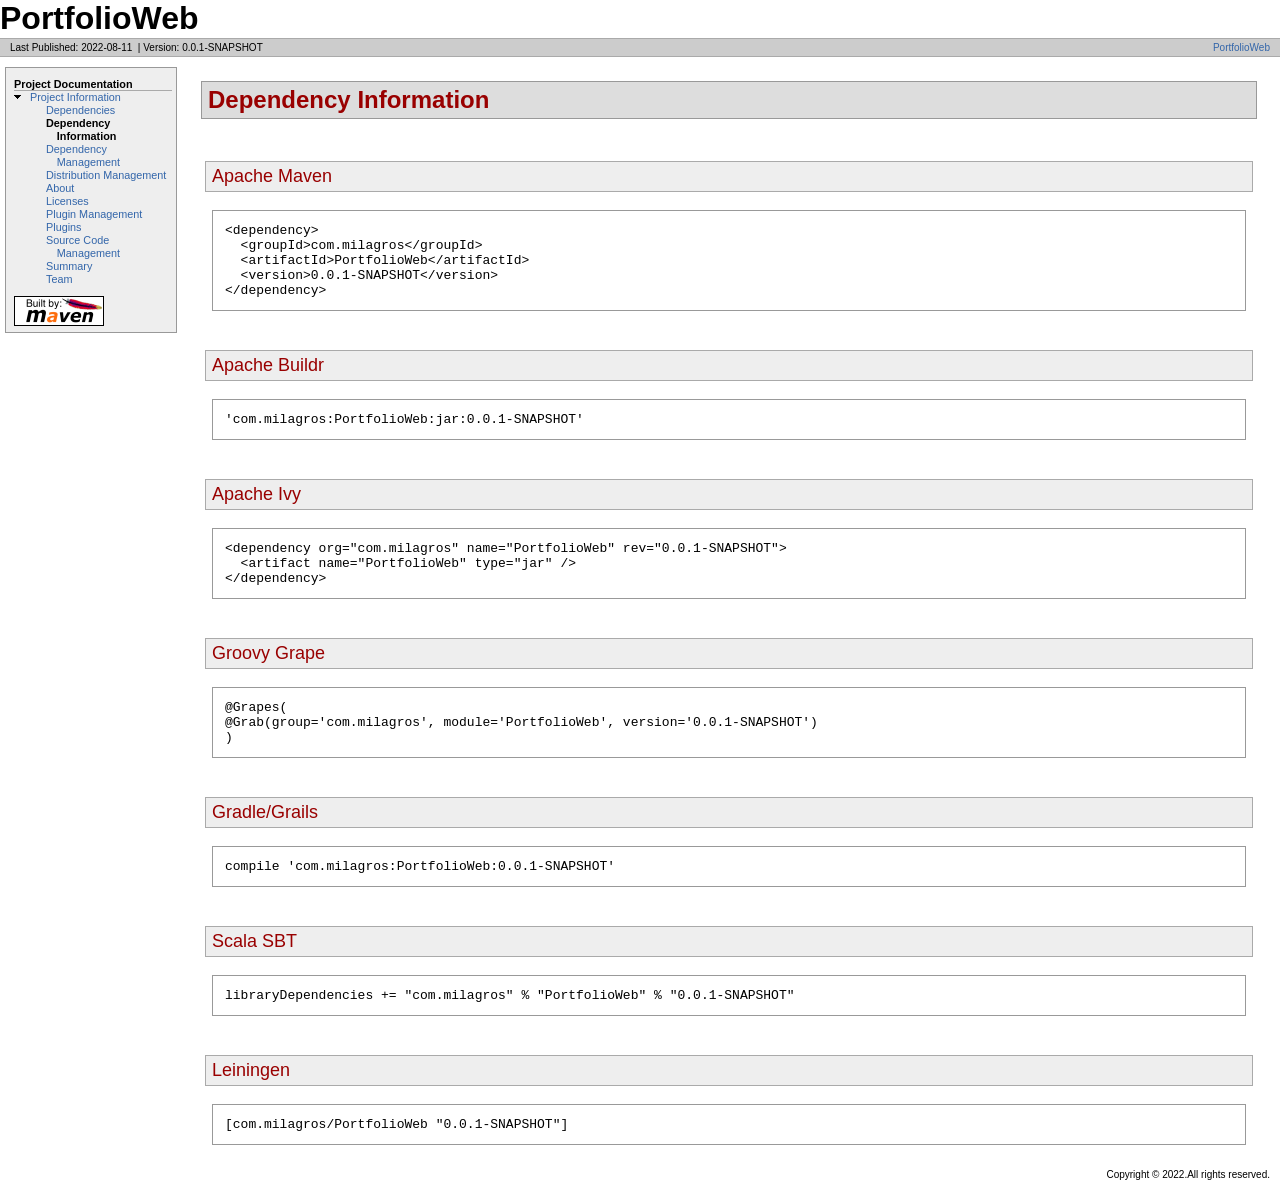
<file: dependency-info.html>
<!DOCTYPE html PUBLIC "-//W3C//DTD XHTML 1.0 Transitional//EN" "http://www.w3.org/TR/xhtml1/DTD/xhtml1-transitional.dtd">
<!-- Generated by Apache Maven Doxia Site Renderer 1.8.1 from org.apache.maven.plugins:maven-project-info-reports-plugin:3.0.0:dependency-info at 2022-08-11 -->
<html xmlns="http://www.w3.org/1999/xhtml" xml:lang="en" lang="en">
  <head>
    <meta http-equiv="Content-Type" content="text/html; charset=UTF-8" />
    <title>PortfolioWeb &#x2013; Dependency Information</title>
    <style type="text/css" media="all">
      @import url("./css/maven-base.css");
      @import url("./css/maven-theme.css");
      @import url("./css/site.css");
    </style>
    <link rel="stylesheet" href="./css/print.css" type="text/css" media="print" />
    <meta http-equiv="Content-Language" content="en" />
    
  </head>
  <body class="composite">
    <div id="banner">
<div id="bannerLeft">
PortfolioWeb
</div>
      <div class="clear">
        <hr/>
      </div>
    </div>
    <div id="breadcrumbs">
      <div class="xleft">
        <span id="publishDate">Last Published: 2022-08-11</span>
          &nbsp;| <span id="projectVersion">Version: 0.0.1-SNAPSHOT</span>
      </div>
      <div class="xright"><a href="./" title="PortfolioWeb">PortfolioWeb</a>      </div>
      <div class="clear">
        <hr/>
      </div>
    </div>
    <div id="leftColumn">
      <div id="navcolumn">
       <h5>Project Documentation</h5>
    <ul>
     <li class="expanded"><a href="project-info.html" title="Project Information">Project Information</a>
      <ul>
       <li class="none"><a href="dependencies.html" title="Dependencies">Dependencies</a></li>
       <li class="none"><strong>Dependency Information</strong></li>
       <li class="none"><a href="dependency-management.html" title="Dependency Management">Dependency Management</a></li>
       <li class="none"><a href="distribution-management.html" title="Distribution Management">Distribution Management</a></li>
       <li class="none"><a href="index.html" title="About">About</a></li>
       <li class="none"><a href="licenses.html" title="Licenses">Licenses</a></li>
       <li class="none"><a href="plugin-management.html" title="Plugin Management">Plugin Management</a></li>
       <li class="none"><a href="plugins.html" title="Plugins">Plugins</a></li>
       <li class="none"><a href="scm.html" title="Source Code Management">Source Code Management</a></li>
       <li class="none"><a href="summary.html" title="Summary">Summary</a></li>
       <li class="none"><a href="team.html" title="Team">Team</a></li>
      </ul></li>
    </ul>
      <a href="http://maven.apache.org/" title="Built by Maven" class="poweredBy">
        <img class="poweredBy" alt="Built by Maven" src="./images/logos/maven-feather.png" />
      </a>
      </div>
    </div>
    <div id="bodyColumn">
      <div id="contentBox">
<div class="section">
<h2><a name="Dependency_Information"></a>Dependency Information</h2><a name="Dependency_Information"></a>
<div class="section">
<h3><a name="Apache_Maven"></a>Apache Maven</h3><a name="Apache_Maven"></a>
<div class="source">
<pre>&lt;dependency&gt;
  &lt;groupId&gt;com.milagros&lt;/groupId&gt;
  &lt;artifactId&gt;PortfolioWeb&lt;/artifactId&gt;
  &lt;version&gt;0.0.1-SNAPSHOT&lt;/version&gt;
&lt;/dependency&gt;</pre></div></div>
<div class="section">
<h3><a name="Apache_Buildr"></a>Apache Buildr</h3><a name="Apache_Buildr"></a>
<div class="source">
<pre>'com.milagros:PortfolioWeb:jar:0.0.1-SNAPSHOT'</pre></div></div>
<div class="section">
<h3><a name="Apache_Ivy"></a>Apache Ivy</h3><a name="Apache_Ivy"></a>
<div class="source">
<pre>&lt;dependency org=&quot;com.milagros&quot; name=&quot;PortfolioWeb&quot; rev=&quot;0.0.1-SNAPSHOT&quot;&gt;
  &lt;artifact name=&quot;PortfolioWeb&quot; type=&quot;jar&quot; /&gt;
&lt;/dependency&gt;</pre></div></div>
<div class="section">
<h3><a name="Groovy_Grape"></a>Groovy Grape</h3><a name="Groovy_Grape"></a>
<div class="source">
<pre>@Grapes(
@Grab(group='com.milagros', module='PortfolioWeb', version='0.0.1-SNAPSHOT')
)</pre></div></div>
<div class="section">
<h3><a name="Gradle.2FGrails"></a>Gradle/Grails</h3><a name="Gradle.2FGrails"></a>
<div class="source">
<pre>compile 'com.milagros:PortfolioWeb:0.0.1-SNAPSHOT'</pre></div></div>
<div class="section">
<h3><a name="Scala_SBT"></a>Scala SBT</h3><a name="Scala_SBT"></a>
<div class="source">
<pre>libraryDependencies += &quot;com.milagros&quot; % &quot;PortfolioWeb&quot; % &quot;0.0.1-SNAPSHOT&quot;</pre></div></div>
<div class="section">
<h3><a name="Leiningen"></a>Leiningen</h3><a name="Leiningen"></a>
<div class="source">
<pre>[com.milagros/PortfolioWeb &quot;0.0.1-SNAPSHOT&quot;]</pre></div></div></div>
      </div>
    </div>
    <div class="clear">
      <hr/>
    </div>
    <div id="footer">
      <div class="xright">
        Copyright &#169;      2022.All rights reserved.      </div>
      <div class="clear">
        <hr/>
      </div>
    </div>
  </body>
</html>
</file>
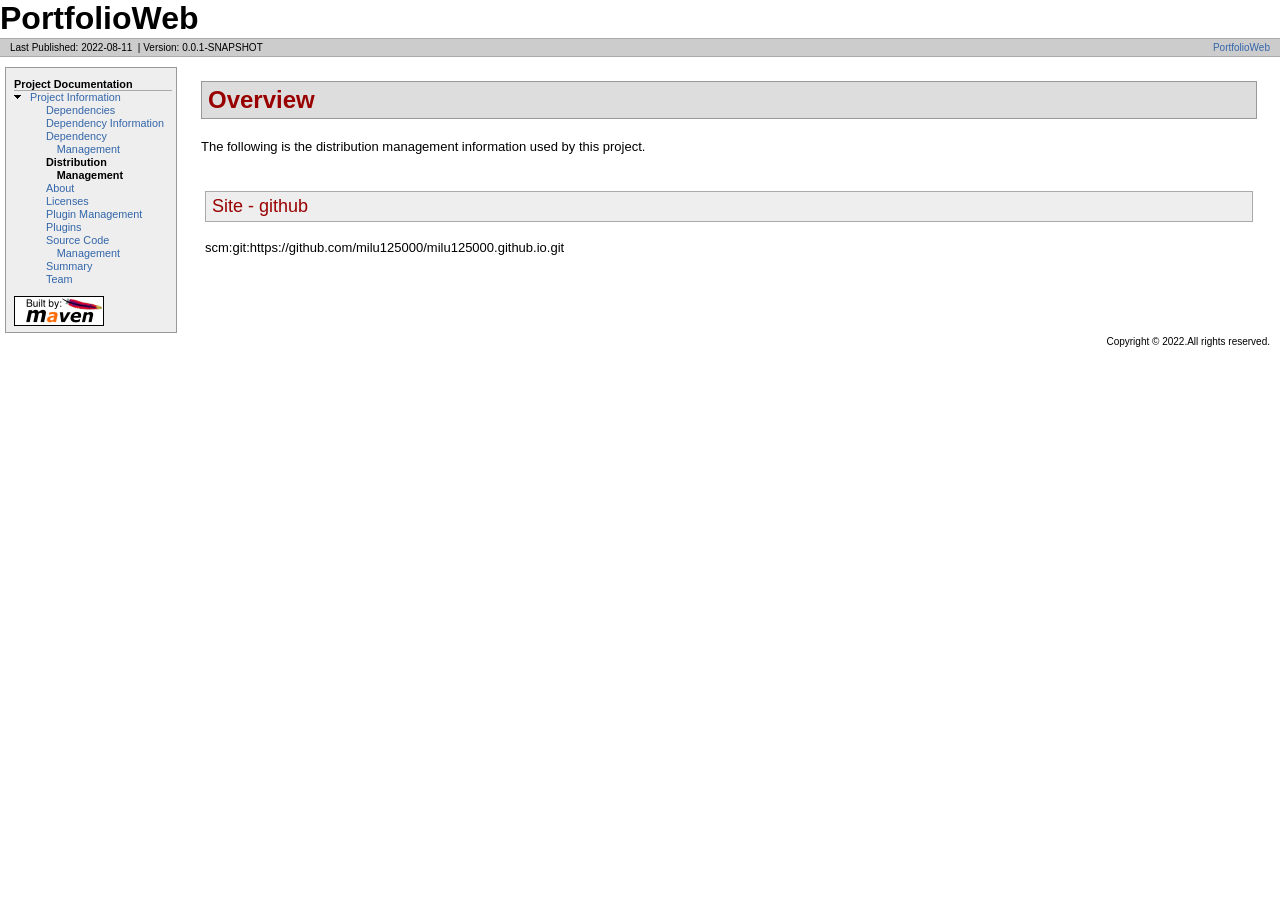
<file: distribution-management.html>
<!DOCTYPE html PUBLIC "-//W3C//DTD XHTML 1.0 Transitional//EN" "http://www.w3.org/TR/xhtml1/DTD/xhtml1-transitional.dtd">
<!-- Generated by Apache Maven Doxia Site Renderer 1.8.1 from org.apache.maven.plugins:maven-project-info-reports-plugin:3.0.0:distribution-management at 2022-08-11 -->
<html xmlns="http://www.w3.org/1999/xhtml" xml:lang="en" lang="en">
  <head>
    <meta http-equiv="Content-Type" content="text/html; charset=UTF-8" />
    <title>PortfolioWeb &#x2013; Project Distribution Management</title>
    <style type="text/css" media="all">
      @import url("./css/maven-base.css");
      @import url("./css/maven-theme.css");
      @import url("./css/site.css");
    </style>
    <link rel="stylesheet" href="./css/print.css" type="text/css" media="print" />
    <meta http-equiv="Content-Language" content="en" />
    
  </head>
  <body class="composite">
    <div id="banner">
<div id="bannerLeft">
PortfolioWeb
</div>
      <div class="clear">
        <hr/>
      </div>
    </div>
    <div id="breadcrumbs">
      <div class="xleft">
        <span id="publishDate">Last Published: 2022-08-11</span>
          &nbsp;| <span id="projectVersion">Version: 0.0.1-SNAPSHOT</span>
      </div>
      <div class="xright"><a href="./" title="PortfolioWeb">PortfolioWeb</a>      </div>
      <div class="clear">
        <hr/>
      </div>
    </div>
    <div id="leftColumn">
      <div id="navcolumn">
       <h5>Project Documentation</h5>
    <ul>
     <li class="expanded"><a href="project-info.html" title="Project Information">Project Information</a>
      <ul>
       <li class="none"><a href="dependencies.html" title="Dependencies">Dependencies</a></li>
       <li class="none"><a href="dependency-info.html" title="Dependency Information">Dependency Information</a></li>
       <li class="none"><a href="dependency-management.html" title="Dependency Management">Dependency Management</a></li>
       <li class="none"><strong>Distribution Management</strong></li>
       <li class="none"><a href="index.html" title="About">About</a></li>
       <li class="none"><a href="licenses.html" title="Licenses">Licenses</a></li>
       <li class="none"><a href="plugin-management.html" title="Plugin Management">Plugin Management</a></li>
       <li class="none"><a href="plugins.html" title="Plugins">Plugins</a></li>
       <li class="none"><a href="scm.html" title="Source Code Management">Source Code Management</a></li>
       <li class="none"><a href="summary.html" title="Summary">Summary</a></li>
       <li class="none"><a href="team.html" title="Team">Team</a></li>
      </ul></li>
    </ul>
      <a href="http://maven.apache.org/" title="Built by Maven" class="poweredBy">
        <img class="poweredBy" alt="Built by Maven" src="./images/logos/maven-feather.png" />
      </a>
      </div>
    </div>
    <div id="bodyColumn">
      <div id="contentBox">
<div class="section">
<h2><a name="Overview"></a>Overview</h2><a name="Overview"></a>
<p>The following is the distribution management information used by this project.</p>
<div class="section">
<h3><a name="Site_-_github"></a>Site - github</h3><a name="Site_-_github"></a>
<p>scm:git:https://github.com/milu125000/milu125000.github.io.git</p></div></div>
      </div>
    </div>
    <div class="clear">
      <hr/>
    </div>
    <div id="footer">
      <div class="xright">
        Copyright &#169;      2022.All rights reserved.      </div>
      <div class="clear">
        <hr/>
      </div>
    </div>
  </body>
</html>
</file>
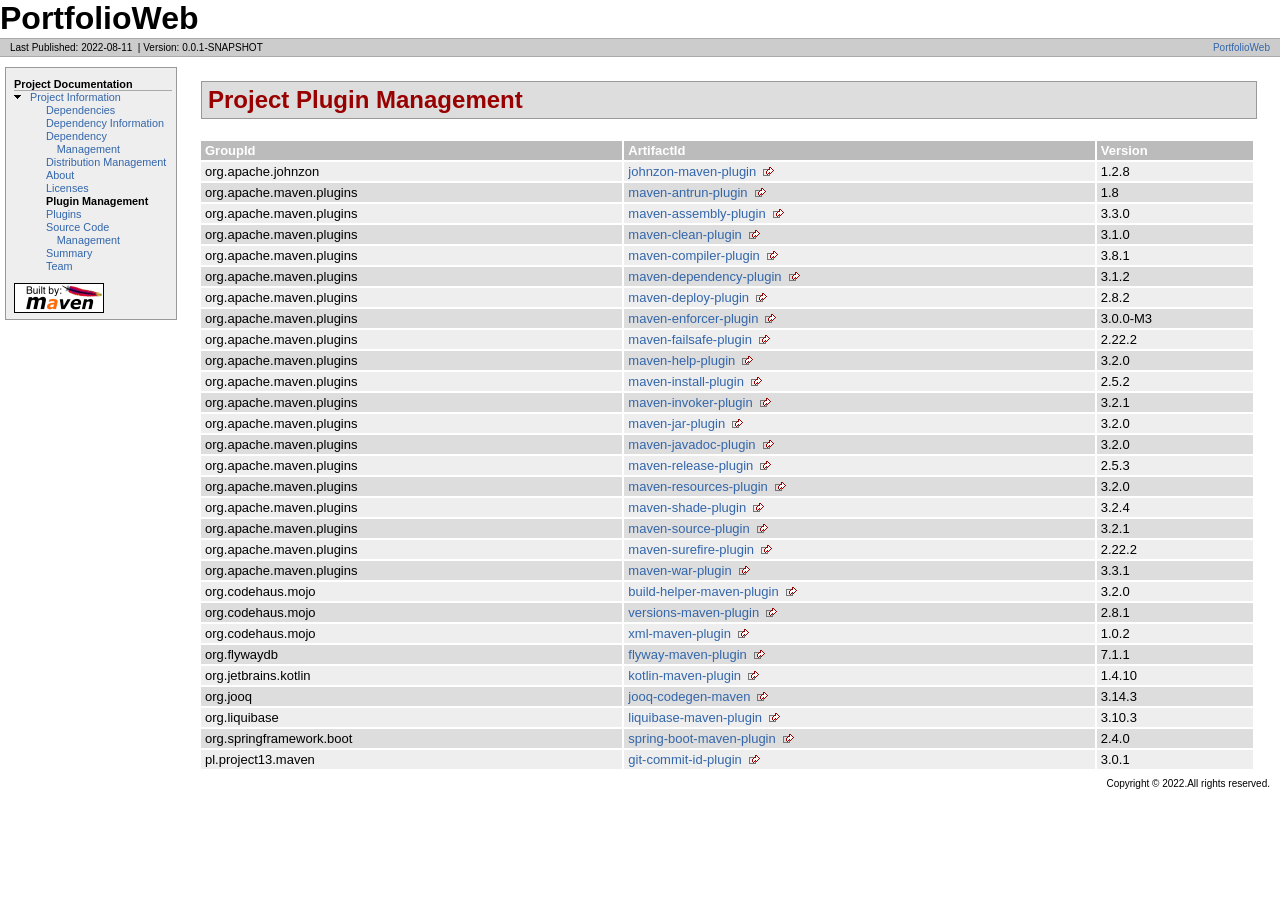
<file: plugin-management.html>
<!DOCTYPE html PUBLIC "-//W3C//DTD XHTML 1.0 Transitional//EN" "http://www.w3.org/TR/xhtml1/DTD/xhtml1-transitional.dtd">
<!-- Generated by Apache Maven Doxia Site Renderer 1.8.1 from org.apache.maven.plugins:maven-project-info-reports-plugin:3.0.0:plugin-management at 2022-08-11 -->
<html xmlns="http://www.w3.org/1999/xhtml" xml:lang="en" lang="en">
  <head>
    <meta http-equiv="Content-Type" content="text/html; charset=UTF-8" />
    <title>PortfolioWeb &#x2013; Project Plugin Management</title>
    <style type="text/css" media="all">
      @import url("./css/maven-base.css");
      @import url("./css/maven-theme.css");
      @import url("./css/site.css");
    </style>
    <link rel="stylesheet" href="./css/print.css" type="text/css" media="print" />
    <meta http-equiv="Content-Language" content="en" />
    
  </head>
  <body class="composite">
    <div id="banner">
<div id="bannerLeft">
PortfolioWeb
</div>
      <div class="clear">
        <hr/>
      </div>
    </div>
    <div id="breadcrumbs">
      <div class="xleft">
        <span id="publishDate">Last Published: 2022-08-11</span>
          &nbsp;| <span id="projectVersion">Version: 0.0.1-SNAPSHOT</span>
      </div>
      <div class="xright"><a href="./" title="PortfolioWeb">PortfolioWeb</a>      </div>
      <div class="clear">
        <hr/>
      </div>
    </div>
    <div id="leftColumn">
      <div id="navcolumn">
       <h5>Project Documentation</h5>
    <ul>
     <li class="expanded"><a href="project-info.html" title="Project Information">Project Information</a>
      <ul>
       <li class="none"><a href="dependencies.html" title="Dependencies">Dependencies</a></li>
       <li class="none"><a href="dependency-info.html" title="Dependency Information">Dependency Information</a></li>
       <li class="none"><a href="dependency-management.html" title="Dependency Management">Dependency Management</a></li>
       <li class="none"><a href="distribution-management.html" title="Distribution Management">Distribution Management</a></li>
       <li class="none"><a href="index.html" title="About">About</a></li>
       <li class="none"><a href="licenses.html" title="Licenses">Licenses</a></li>
       <li class="none"><strong>Plugin Management</strong></li>
       <li class="none"><a href="plugins.html" title="Plugins">Plugins</a></li>
       <li class="none"><a href="scm.html" title="Source Code Management">Source Code Management</a></li>
       <li class="none"><a href="summary.html" title="Summary">Summary</a></li>
       <li class="none"><a href="team.html" title="Team">Team</a></li>
      </ul></li>
    </ul>
      <a href="http://maven.apache.org/" title="Built by Maven" class="poweredBy">
        <img class="poweredBy" alt="Built by Maven" src="./images/logos/maven-feather.png" />
      </a>
      </div>
    </div>
    <div id="bodyColumn">
      <div id="contentBox">
<div class="section">
<h2><a name="Project_Plugin_Management"></a>Project Plugin Management</h2><a name="Project_Plugin_Management"></a>
<table border="0" class="bodyTable">
<tr class="a">
<th>GroupId</th>
<th>ArtifactId</th>
<th>Version</th></tr>
<tr class="b">
<td>org.apache.johnzon</td>
<td><a class="externalLink" href="http://johnzon.apache.org/johnzon-maven-plugin">johnzon-maven-plugin</a></td>
<td>1.2.8</td></tr>
<tr class="a">
<td>org.apache.maven.plugins</td>
<td><a class="externalLink" href="http://maven.apache.org/plugins/maven-antrun-plugin/">maven-antrun-plugin</a></td>
<td>1.8</td></tr>
<tr class="b">
<td>org.apache.maven.plugins</td>
<td><a class="externalLink" href="https://maven.apache.org/plugins/maven-assembly-plugin/">maven-assembly-plugin</a></td>
<td>3.3.0</td></tr>
<tr class="a">
<td>org.apache.maven.plugins</td>
<td><a class="externalLink" href="https://maven.apache.org/plugins/maven-clean-plugin/">maven-clean-plugin</a></td>
<td>3.1.0</td></tr>
<tr class="b">
<td>org.apache.maven.plugins</td>
<td><a class="externalLink" href="https://maven.apache.org/plugins/maven-compiler-plugin/">maven-compiler-plugin</a></td>
<td>3.8.1</td></tr>
<tr class="a">
<td>org.apache.maven.plugins</td>
<td><a class="externalLink" href="https://maven.apache.org/plugins/maven-dependency-plugin/">maven-dependency-plugin</a></td>
<td>3.1.2</td></tr>
<tr class="b">
<td>org.apache.maven.plugins</td>
<td><a class="externalLink" href="http://maven.apache.org/plugins/maven-deploy-plugin/">maven-deploy-plugin</a></td>
<td>2.8.2</td></tr>
<tr class="a">
<td>org.apache.maven.plugins</td>
<td><a class="externalLink" href="https://maven.apache.org/enforcer/maven-enforcer-plugin/">maven-enforcer-plugin</a></td>
<td>3.0.0-M3</td></tr>
<tr class="b">
<td>org.apache.maven.plugins</td>
<td><a class="externalLink" href="https://maven.apache.org/surefire/maven-failsafe-plugin/">maven-failsafe-plugin</a></td>
<td>2.22.2</td></tr>
<tr class="a">
<td>org.apache.maven.plugins</td>
<td><a class="externalLink" href="https://maven.apache.org/plugins/maven-help-plugin/">maven-help-plugin</a></td>
<td>3.2.0</td></tr>
<tr class="b">
<td>org.apache.maven.plugins</td>
<td><a class="externalLink" href="http://maven.apache.org/plugins/maven-install-plugin/">maven-install-plugin</a></td>
<td>2.5.2</td></tr>
<tr class="a">
<td>org.apache.maven.plugins</td>
<td><a class="externalLink" href="https://maven.apache.org/plugins/maven-invoker-plugin/">maven-invoker-plugin</a></td>
<td>3.2.1</td></tr>
<tr class="b">
<td>org.apache.maven.plugins</td>
<td><a class="externalLink" href="https://maven.apache.org/plugins/maven-jar-plugin/">maven-jar-plugin</a></td>
<td>3.2.0</td></tr>
<tr class="a">
<td>org.apache.maven.plugins</td>
<td><a class="externalLink" href="https://maven.apache.org/plugins/maven-javadoc-plugin/">maven-javadoc-plugin</a></td>
<td>3.2.0</td></tr>
<tr class="b">
<td>org.apache.maven.plugins</td>
<td><a class="externalLink" href="http://maven.apache.org/maven-release/maven-release-plugin/">maven-release-plugin</a></td>
<td>2.5.3</td></tr>
<tr class="a">
<td>org.apache.maven.plugins</td>
<td><a class="externalLink" href="https://maven.apache.org/plugins/maven-resources-plugin/">maven-resources-plugin</a></td>
<td>3.2.0</td></tr>
<tr class="b">
<td>org.apache.maven.plugins</td>
<td><a class="externalLink" href="https://maven.apache.org/plugins/maven-shade-plugin/">maven-shade-plugin</a></td>
<td>3.2.4</td></tr>
<tr class="a">
<td>org.apache.maven.plugins</td>
<td><a class="externalLink" href="https://maven.apache.org/plugins/maven-source-plugin/">maven-source-plugin</a></td>
<td>3.2.1</td></tr>
<tr class="b">
<td>org.apache.maven.plugins</td>
<td><a class="externalLink" href="https://maven.apache.org/surefire/maven-surefire-plugin/">maven-surefire-plugin</a></td>
<td>2.22.2</td></tr>
<tr class="a">
<td>org.apache.maven.plugins</td>
<td><a class="externalLink" href="https://maven.apache.org/plugins/maven-war-plugin/">maven-war-plugin</a></td>
<td>3.3.1</td></tr>
<tr class="b">
<td>org.codehaus.mojo</td>
<td><a class="externalLink" href="http://www.mojohaus.org/build-helper-maven-plugin/">build-helper-maven-plugin</a></td>
<td>3.2.0</td></tr>
<tr class="a">
<td>org.codehaus.mojo</td>
<td><a class="externalLink" href="http://www.mojohaus.org/versions-maven-plugin/">versions-maven-plugin</a></td>
<td>2.8.1</td></tr>
<tr class="b">
<td>org.codehaus.mojo</td>
<td><a class="externalLink" href="http://www.mojohaus.org/xml-maven-plugin/">xml-maven-plugin</a></td>
<td>1.0.2</td></tr>
<tr class="a">
<td>org.flywaydb</td>
<td><a class="externalLink" href="https://flywaydb.org/flyway-maven-plugin">flyway-maven-plugin</a></td>
<td>7.1.1</td></tr>
<tr class="b">
<td>org.jetbrains.kotlin</td>
<td><a class="externalLink" href="https://kotlinlang.org/tools/kotlin-maven-plugin/">kotlin-maven-plugin</a></td>
<td>1.4.10</td></tr>
<tr class="a">
<td>org.jooq</td>
<td><a class="externalLink" href="http://www.jooq.org/jooq-codegen-maven">jooq-codegen-maven</a></td>
<td>3.14.3</td></tr>
<tr class="b">
<td>org.liquibase</td>
<td><a class="externalLink" href="http://www.liquibase.org/liquibase-base-module/liquibase-maven-plugin">liquibase-maven-plugin</a></td>
<td>3.10.3</td></tr>
<tr class="a">
<td>org.springframework.boot</td>
<td><a class="externalLink" href="https://spring.io/projects/spring-boot">spring-boot-maven-plugin</a></td>
<td>2.4.0</td></tr>
<tr class="b">
<td>pl.project13.maven</td>
<td><a class="externalLink" href="http://www.blog.project13.pl">git-commit-id-plugin</a></td>
<td>3.0.1</td></tr></table></div>
      </div>
    </div>
    <div class="clear">
      <hr/>
    </div>
    <div id="footer">
      <div class="xright">
        Copyright &#169;      2022.All rights reserved.      </div>
      <div class="clear">
        <hr/>
      </div>
    </div>
  </body>
</html>
</file>
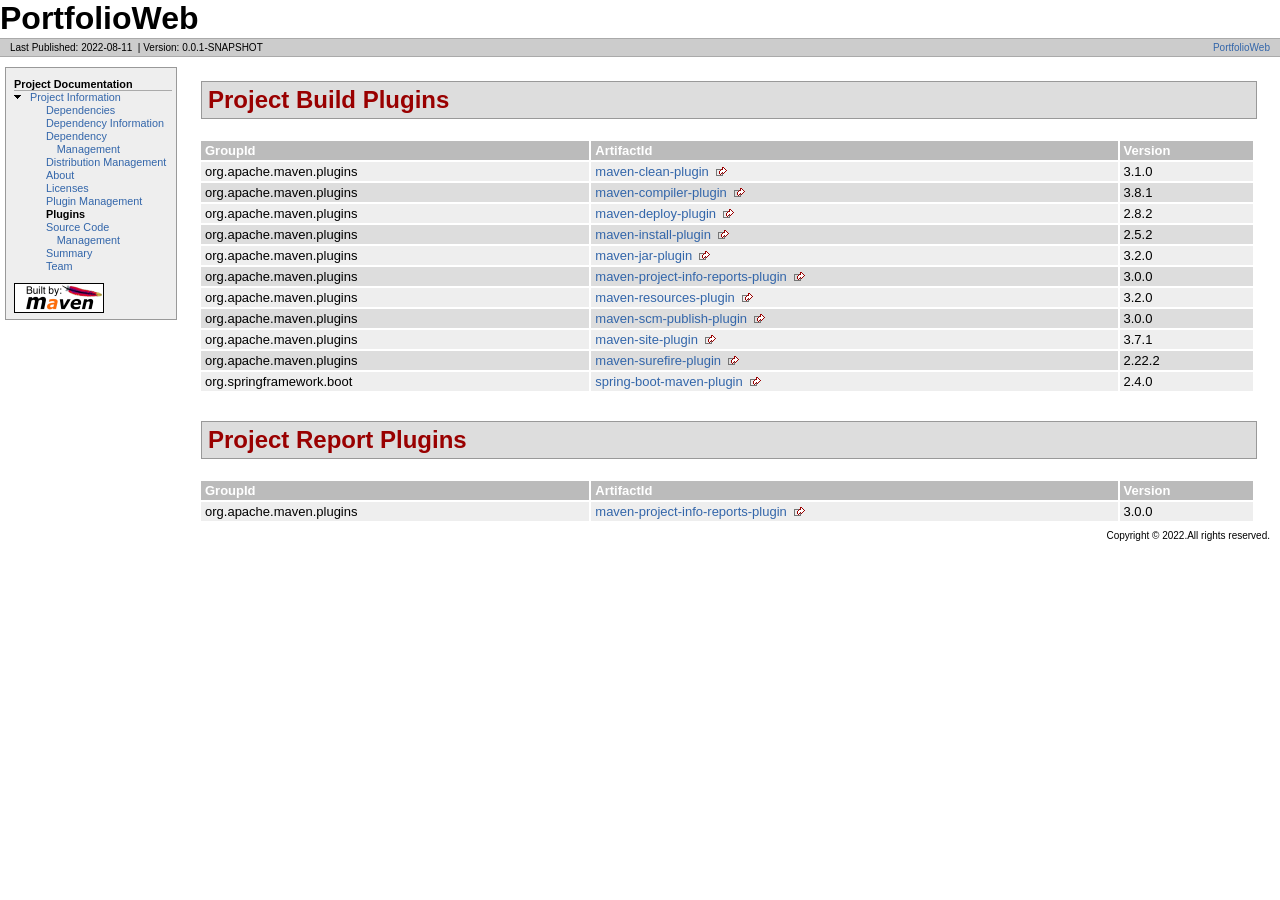
<file: plugins.html>
<!DOCTYPE html PUBLIC "-//W3C//DTD XHTML 1.0 Transitional//EN" "http://www.w3.org/TR/xhtml1/DTD/xhtml1-transitional.dtd">
<!-- Generated by Apache Maven Doxia Site Renderer 1.8.1 from org.apache.maven.plugins:maven-project-info-reports-plugin:3.0.0:plugins at 2022-08-11 -->
<html xmlns="http://www.w3.org/1999/xhtml" xml:lang="en" lang="en">
  <head>
    <meta http-equiv="Content-Type" content="text/html; charset=UTF-8" />
    <title>PortfolioWeb &#x2013; Project Plugins</title>
    <style type="text/css" media="all">
      @import url("./css/maven-base.css");
      @import url("./css/maven-theme.css");
      @import url("./css/site.css");
    </style>
    <link rel="stylesheet" href="./css/print.css" type="text/css" media="print" />
    <meta http-equiv="Content-Language" content="en" />
    
  </head>
  <body class="composite">
    <div id="banner">
<div id="bannerLeft">
PortfolioWeb
</div>
      <div class="clear">
        <hr/>
      </div>
    </div>
    <div id="breadcrumbs">
      <div class="xleft">
        <span id="publishDate">Last Published: 2022-08-11</span>
          &nbsp;| <span id="projectVersion">Version: 0.0.1-SNAPSHOT</span>
      </div>
      <div class="xright"><a href="./" title="PortfolioWeb">PortfolioWeb</a>      </div>
      <div class="clear">
        <hr/>
      </div>
    </div>
    <div id="leftColumn">
      <div id="navcolumn">
       <h5>Project Documentation</h5>
    <ul>
     <li class="expanded"><a href="project-info.html" title="Project Information">Project Information</a>
      <ul>
       <li class="none"><a href="dependencies.html" title="Dependencies">Dependencies</a></li>
       <li class="none"><a href="dependency-info.html" title="Dependency Information">Dependency Information</a></li>
       <li class="none"><a href="dependency-management.html" title="Dependency Management">Dependency Management</a></li>
       <li class="none"><a href="distribution-management.html" title="Distribution Management">Distribution Management</a></li>
       <li class="none"><a href="index.html" title="About">About</a></li>
       <li class="none"><a href="licenses.html" title="Licenses">Licenses</a></li>
       <li class="none"><a href="plugin-management.html" title="Plugin Management">Plugin Management</a></li>
       <li class="none"><strong>Plugins</strong></li>
       <li class="none"><a href="scm.html" title="Source Code Management">Source Code Management</a></li>
       <li class="none"><a href="summary.html" title="Summary">Summary</a></li>
       <li class="none"><a href="team.html" title="Team">Team</a></li>
      </ul></li>
    </ul>
      <a href="http://maven.apache.org/" title="Built by Maven" class="poweredBy">
        <img class="poweredBy" alt="Built by Maven" src="./images/logos/maven-feather.png" />
      </a>
      </div>
    </div>
    <div id="bodyColumn">
      <div id="contentBox">
<div class="section">
<h2><a name="Project_Build_Plugins"></a>Project Build Plugins</h2><a name="Project_Build_Plugins"></a>
<table border="0" class="bodyTable">
<tr class="a">
<th>GroupId</th>
<th>ArtifactId</th>
<th>Version</th></tr>
<tr class="b">
<td>org.apache.maven.plugins</td>
<td><a class="externalLink" href="https://maven.apache.org/plugins/maven-clean-plugin/">maven-clean-plugin</a></td>
<td>3.1.0</td></tr>
<tr class="a">
<td>org.apache.maven.plugins</td>
<td><a class="externalLink" href="https://maven.apache.org/plugins/maven-compiler-plugin/">maven-compiler-plugin</a></td>
<td>3.8.1</td></tr>
<tr class="b">
<td>org.apache.maven.plugins</td>
<td><a class="externalLink" href="http://maven.apache.org/plugins/maven-deploy-plugin/">maven-deploy-plugin</a></td>
<td>2.8.2</td></tr>
<tr class="a">
<td>org.apache.maven.plugins</td>
<td><a class="externalLink" href="http://maven.apache.org/plugins/maven-install-plugin/">maven-install-plugin</a></td>
<td>2.5.2</td></tr>
<tr class="b">
<td>org.apache.maven.plugins</td>
<td><a class="externalLink" href="https://maven.apache.org/plugins/maven-jar-plugin/">maven-jar-plugin</a></td>
<td>3.2.0</td></tr>
<tr class="a">
<td>org.apache.maven.plugins</td>
<td><a class="externalLink" href="https://maven.apache.org/plugins/maven-project-info-reports-plugin/">maven-project-info-reports-plugin</a></td>
<td>3.0.0</td></tr>
<tr class="b">
<td>org.apache.maven.plugins</td>
<td><a class="externalLink" href="https://maven.apache.org/plugins/maven-resources-plugin/">maven-resources-plugin</a></td>
<td>3.2.0</td></tr>
<tr class="a">
<td>org.apache.maven.plugins</td>
<td><a class="externalLink" href="https://maven.apache.org/plugins/maven-scm-publish-plugin/">maven-scm-publish-plugin</a></td>
<td>3.0.0</td></tr>
<tr class="b">
<td>org.apache.maven.plugins</td>
<td><a class="externalLink" href="https://maven.apache.org/plugins/maven-site-plugin/">maven-site-plugin</a></td>
<td>3.7.1</td></tr>
<tr class="a">
<td>org.apache.maven.plugins</td>
<td><a class="externalLink" href="https://maven.apache.org/surefire/maven-surefire-plugin/">maven-surefire-plugin</a></td>
<td>2.22.2</td></tr>
<tr class="b">
<td>org.springframework.boot</td>
<td><a class="externalLink" href="https://spring.io/projects/spring-boot">spring-boot-maven-plugin</a></td>
<td>2.4.0</td></tr></table></div>
<div class="section">
<h2><a name="Project_Report_Plugins"></a>Project Report Plugins</h2><a name="Project_Report_Plugins"></a>
<table border="0" class="bodyTable">
<tr class="a">
<th>GroupId</th>
<th>ArtifactId</th>
<th>Version</th></tr>
<tr class="b">
<td>org.apache.maven.plugins</td>
<td><a class="externalLink" href="https://maven.apache.org/plugins/maven-project-info-reports-plugin/">maven-project-info-reports-plugin</a></td>
<td>3.0.0</td></tr></table></div>
      </div>
    </div>
    <div class="clear">
      <hr/>
    </div>
    <div id="footer">
      <div class="xright">
        Copyright &#169;      2022.All rights reserved.      </div>
      <div class="clear">
        <hr/>
      </div>
    </div>
  </body>
</html>
</file>
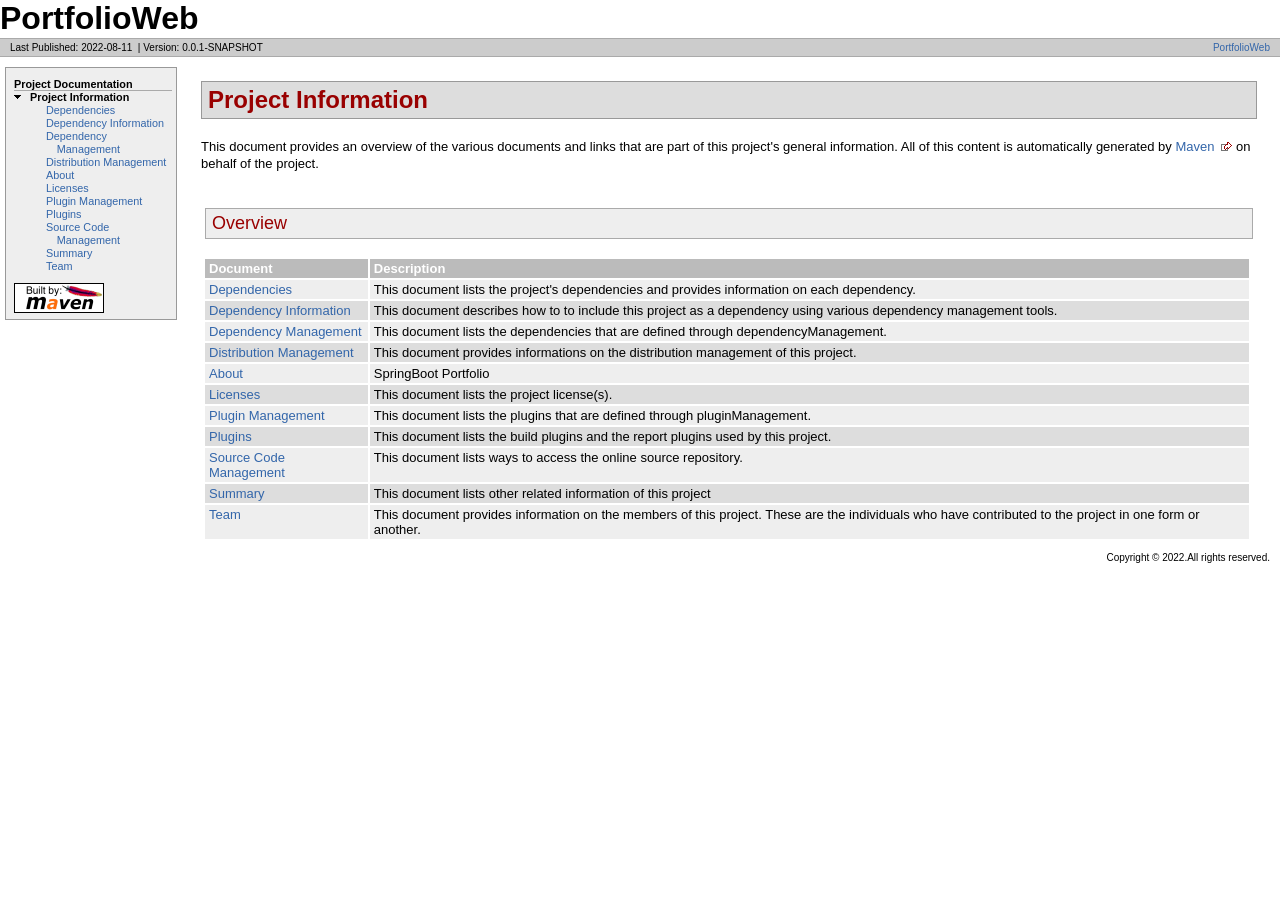
<file: project-info.html>
<!DOCTYPE html PUBLIC "-//W3C//DTD XHTML 1.0 Transitional//EN" "http://www.w3.org/TR/xhtml1/DTD/xhtml1-transitional.dtd">
<!-- Generated by Apache Maven Doxia Site Renderer 1.8.1 from org.apache.maven.plugins:maven-site-plugin:3.7.1:CategorySummaryDocumentRenderer at 2022-08-11 -->
<html xmlns="http://www.w3.org/1999/xhtml" xml:lang="en" lang="en">
  <head>
    <meta http-equiv="Content-Type" content="text/html; charset=UTF-8" />
    <title>PortfolioWeb &#x2013; Project Information</title>
    <style type="text/css" media="all">
      @import url("./css/maven-base.css");
      @import url("./css/maven-theme.css");
      @import url("./css/site.css");
    </style>
    <link rel="stylesheet" href="./css/print.css" type="text/css" media="print" />
    <meta http-equiv="Content-Language" content="en" />
    
  </head>
  <body class="composite">
    <div id="banner">
<div id="bannerLeft">
PortfolioWeb
</div>
      <div class="clear">
        <hr/>
      </div>
    </div>
    <div id="breadcrumbs">
      <div class="xleft">
        <span id="publishDate">Last Published: 2022-08-11</span>
          &nbsp;| <span id="projectVersion">Version: 0.0.1-SNAPSHOT</span>
      </div>
      <div class="xright"><a href="./" title="PortfolioWeb">PortfolioWeb</a>      </div>
      <div class="clear">
        <hr/>
      </div>
    </div>
    <div id="leftColumn">
      <div id="navcolumn">
       <h5>Project Documentation</h5>
    <ul>
     <li class="expanded"><strong>Project Information</strong>
      <ul>
       <li class="none"><a href="dependencies.html" title="Dependencies">Dependencies</a></li>
       <li class="none"><a href="dependency-info.html" title="Dependency Information">Dependency Information</a></li>
       <li class="none"><a href="dependency-management.html" title="Dependency Management">Dependency Management</a></li>
       <li class="none"><a href="distribution-management.html" title="Distribution Management">Distribution Management</a></li>
       <li class="none"><a href="index.html" title="About">About</a></li>
       <li class="none"><a href="licenses.html" title="Licenses">Licenses</a></li>
       <li class="none"><a href="plugin-management.html" title="Plugin Management">Plugin Management</a></li>
       <li class="none"><a href="plugins.html" title="Plugins">Plugins</a></li>
       <li class="none"><a href="scm.html" title="Source Code Management">Source Code Management</a></li>
       <li class="none"><a href="summary.html" title="Summary">Summary</a></li>
       <li class="none"><a href="team.html" title="Team">Team</a></li>
      </ul></li>
    </ul>
      <a href="http://maven.apache.org/" title="Built by Maven" class="poweredBy">
        <img class="poweredBy" alt="Built by Maven" src="./images/logos/maven-feather.png" />
      </a>
      </div>
    </div>
    <div id="bodyColumn">
      <div id="contentBox">
<div class="section">
<h2><a name="Project_Information"></a>Project Information</h2>
<p>This document provides an overview of the various documents and links that are part of this project's general information. All of this content is automatically generated by <a class="externalLink" href="http://maven.apache.org">Maven</a> on behalf of the project.</p>
<div class="section">
<h3><a name="Overview"></a>Overview</h3>
<table border="0" class="bodyTable">
<tr class="a">
<th>Document</th>
<th>Description</th></tr>
<tr class="b">
<td><a href="dependencies.html">Dependencies</a></td>
<td>This document lists the project's dependencies and provides information on each dependency.</td></tr>
<tr class="a">
<td><a href="dependency-info.html">Dependency Information</a></td>
<td>This document describes how to to include this project as a dependency using various dependency management tools.</td></tr>
<tr class="b">
<td><a href="dependency-management.html">Dependency Management</a></td>
<td>This document lists the dependencies that are defined through dependencyManagement.</td></tr>
<tr class="a">
<td><a href="distribution-management.html">Distribution Management</a></td>
<td>This document provides informations on the distribution management of this project.</td></tr>
<tr class="b">
<td><a href="index.html">About</a></td>
<td>SpringBoot Portfolio</td></tr>
<tr class="a">
<td><a href="licenses.html">Licenses</a></td>
<td>This document lists the project license(s).</td></tr>
<tr class="b">
<td><a href="plugin-management.html">Plugin Management</a></td>
<td>This document lists the plugins that are defined through pluginManagement.</td></tr>
<tr class="a">
<td><a href="plugins.html">Plugins</a></td>
<td>This document lists the build plugins and the report plugins used by this project.</td></tr>
<tr class="b">
<td><a href="scm.html">Source Code Management</a></td>
<td>This document lists ways to access the online source repository.</td></tr>
<tr class="a">
<td><a href="summary.html">Summary</a></td>
<td>This document lists other related information of this project</td></tr>
<tr class="b">
<td><a href="team.html">Team</a></td>
<td>This document provides information on the members of this project. These are the individuals who have contributed to the project in one form or another.</td></tr></table></div></div>
      </div>
    </div>
    <div class="clear">
      <hr/>
    </div>
    <div id="footer">
      <div class="xright">
        Copyright &#169;      2022.All rights reserved.      </div>
      <div class="clear">
        <hr/>
      </div>
    </div>
  </body>
</html>
</file>
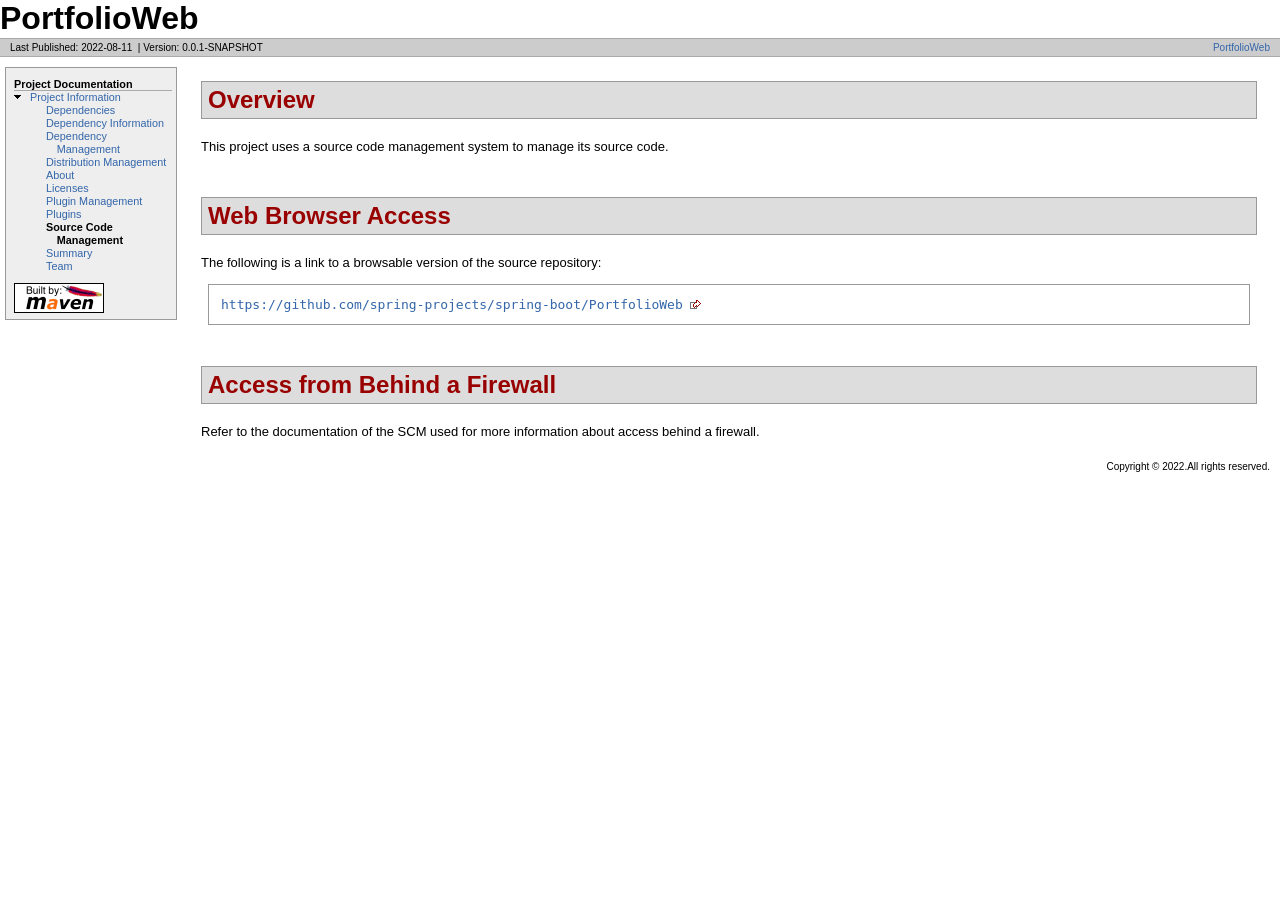
<file: scm.html>
<!DOCTYPE html PUBLIC "-//W3C//DTD XHTML 1.0 Transitional//EN" "http://www.w3.org/TR/xhtml1/DTD/xhtml1-transitional.dtd">
<!-- Generated by Apache Maven Doxia Site Renderer 1.8.1 from org.apache.maven.plugins:maven-project-info-reports-plugin:3.0.0:scm at 2022-08-11 -->
<html xmlns="http://www.w3.org/1999/xhtml" xml:lang="en" lang="en">
  <head>
    <meta http-equiv="Content-Type" content="text/html; charset=UTF-8" />
    <title>PortfolioWeb &#x2013; Source Code Management</title>
    <style type="text/css" media="all">
      @import url("./css/maven-base.css");
      @import url("./css/maven-theme.css");
      @import url("./css/site.css");
    </style>
    <link rel="stylesheet" href="./css/print.css" type="text/css" media="print" />
    <meta http-equiv="Content-Language" content="en" />
    
  </head>
  <body class="composite">
    <div id="banner">
<div id="bannerLeft">
PortfolioWeb
</div>
      <div class="clear">
        <hr/>
      </div>
    </div>
    <div id="breadcrumbs">
      <div class="xleft">
        <span id="publishDate">Last Published: 2022-08-11</span>
          &nbsp;| <span id="projectVersion">Version: 0.0.1-SNAPSHOT</span>
      </div>
      <div class="xright"><a href="./" title="PortfolioWeb">PortfolioWeb</a>      </div>
      <div class="clear">
        <hr/>
      </div>
    </div>
    <div id="leftColumn">
      <div id="navcolumn">
       <h5>Project Documentation</h5>
    <ul>
     <li class="expanded"><a href="project-info.html" title="Project Information">Project Information</a>
      <ul>
       <li class="none"><a href="dependencies.html" title="Dependencies">Dependencies</a></li>
       <li class="none"><a href="dependency-info.html" title="Dependency Information">Dependency Information</a></li>
       <li class="none"><a href="dependency-management.html" title="Dependency Management">Dependency Management</a></li>
       <li class="none"><a href="distribution-management.html" title="Distribution Management">Distribution Management</a></li>
       <li class="none"><a href="index.html" title="About">About</a></li>
       <li class="none"><a href="licenses.html" title="Licenses">Licenses</a></li>
       <li class="none"><a href="plugin-management.html" title="Plugin Management">Plugin Management</a></li>
       <li class="none"><a href="plugins.html" title="Plugins">Plugins</a></li>
       <li class="none"><strong>Source Code Management</strong></li>
       <li class="none"><a href="summary.html" title="Summary">Summary</a></li>
       <li class="none"><a href="team.html" title="Team">Team</a></li>
      </ul></li>
    </ul>
      <a href="http://maven.apache.org/" title="Built by Maven" class="poweredBy">
        <img class="poweredBy" alt="Built by Maven" src="./images/logos/maven-feather.png" />
      </a>
      </div>
    </div>
    <div id="bodyColumn">
      <div id="contentBox">
<div class="section">
<h2><a name="Overview"></a>Overview</h2><a name="Overview"></a>
<p>This project uses a source code management system to manage its source code.</p></div>
<div class="section">
<h2><a name="Web_Browser_Access"></a>Web Browser Access</h2><a name="Web_Browser_Access"></a>
<p>The following is a link to a browsable version of the source repository:</p>
<div class="source">
<pre><a class="externalLink" href="https://github.com/spring-projects/spring-boot/PortfolioWeb">https://github.com/spring-projects/spring-boot/PortfolioWeb</a></pre></div></div>
<div class="section">
<h2><a name="Access_from_Behind_a_Firewall"></a>Access from Behind a Firewall</h2><a name="Access_from_Behind_a_Firewall"></a>
<p>Refer to the documentation of the SCM used for more information about access behind a firewall.</p></div>
      </div>
    </div>
    <div class="clear">
      <hr/>
    </div>
    <div id="footer">
      <div class="xright">
        Copyright &#169;      2022.All rights reserved.      </div>
      <div class="clear">
        <hr/>
      </div>
    </div>
  </body>
</html>
</file>
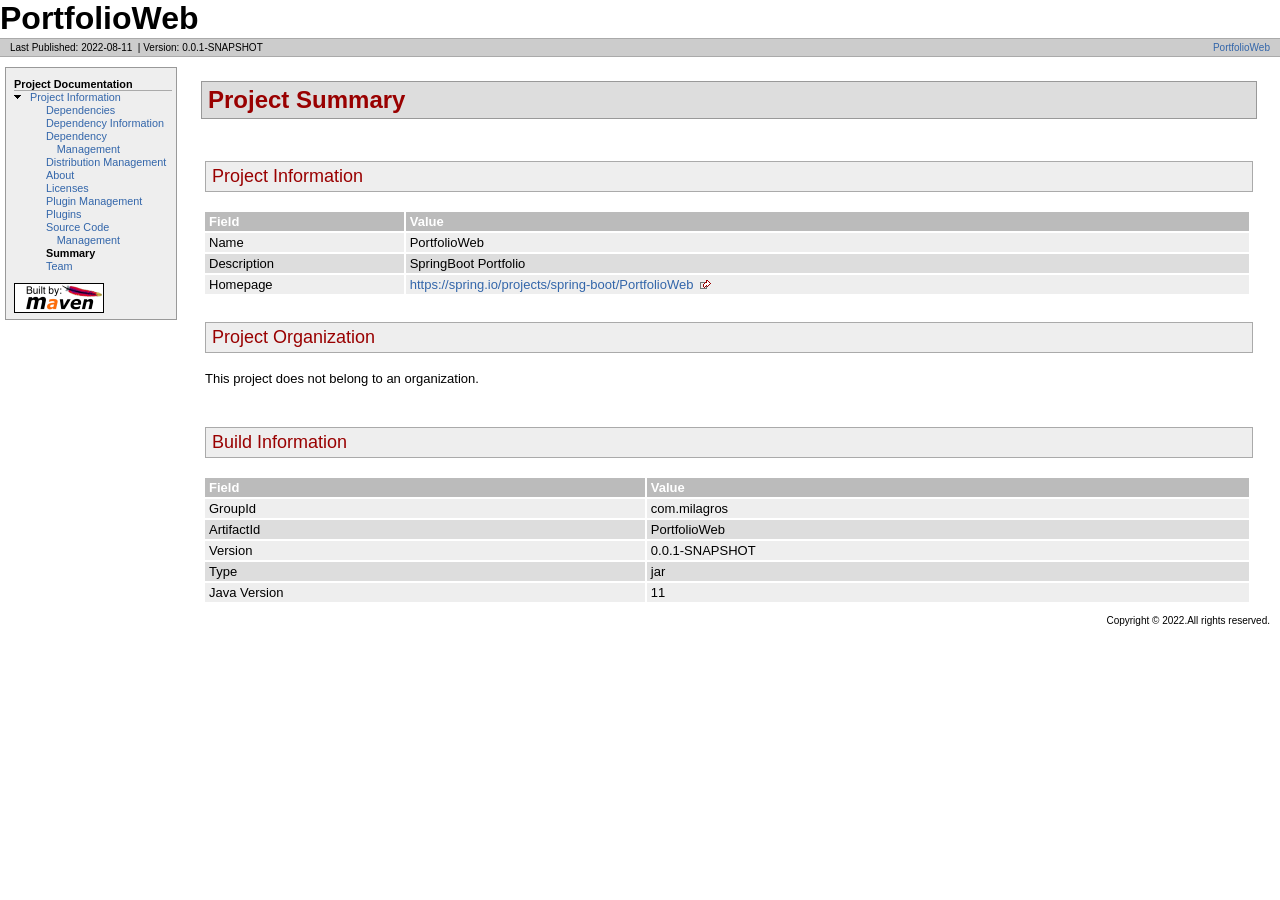
<file: summary.html>
<!DOCTYPE html PUBLIC "-//W3C//DTD XHTML 1.0 Transitional//EN" "http://www.w3.org/TR/xhtml1/DTD/xhtml1-transitional.dtd">
<!-- Generated by Apache Maven Doxia Site Renderer 1.8.1 from org.apache.maven.plugins:maven-project-info-reports-plugin:3.0.0:summary at 2022-08-11 -->
<html xmlns="http://www.w3.org/1999/xhtml" xml:lang="en" lang="en">
  <head>
    <meta http-equiv="Content-Type" content="text/html; charset=UTF-8" />
    <title>PortfolioWeb &#x2013; Project Summary</title>
    <style type="text/css" media="all">
      @import url("./css/maven-base.css");
      @import url("./css/maven-theme.css");
      @import url("./css/site.css");
    </style>
    <link rel="stylesheet" href="./css/print.css" type="text/css" media="print" />
    <meta http-equiv="Content-Language" content="en" />
    
  </head>
  <body class="composite">
    <div id="banner">
<div id="bannerLeft">
PortfolioWeb
</div>
      <div class="clear">
        <hr/>
      </div>
    </div>
    <div id="breadcrumbs">
      <div class="xleft">
        <span id="publishDate">Last Published: 2022-08-11</span>
          &nbsp;| <span id="projectVersion">Version: 0.0.1-SNAPSHOT</span>
      </div>
      <div class="xright"><a href="./" title="PortfolioWeb">PortfolioWeb</a>      </div>
      <div class="clear">
        <hr/>
      </div>
    </div>
    <div id="leftColumn">
      <div id="navcolumn">
       <h5>Project Documentation</h5>
    <ul>
     <li class="expanded"><a href="project-info.html" title="Project Information">Project Information</a>
      <ul>
       <li class="none"><a href="dependencies.html" title="Dependencies">Dependencies</a></li>
       <li class="none"><a href="dependency-info.html" title="Dependency Information">Dependency Information</a></li>
       <li class="none"><a href="dependency-management.html" title="Dependency Management">Dependency Management</a></li>
       <li class="none"><a href="distribution-management.html" title="Distribution Management">Distribution Management</a></li>
       <li class="none"><a href="index.html" title="About">About</a></li>
       <li class="none"><a href="licenses.html" title="Licenses">Licenses</a></li>
       <li class="none"><a href="plugin-management.html" title="Plugin Management">Plugin Management</a></li>
       <li class="none"><a href="plugins.html" title="Plugins">Plugins</a></li>
       <li class="none"><a href="scm.html" title="Source Code Management">Source Code Management</a></li>
       <li class="none"><strong>Summary</strong></li>
       <li class="none"><a href="team.html" title="Team">Team</a></li>
      </ul></li>
    </ul>
      <a href="http://maven.apache.org/" title="Built by Maven" class="poweredBy">
        <img class="poweredBy" alt="Built by Maven" src="./images/logos/maven-feather.png" />
      </a>
      </div>
    </div>
    <div id="bodyColumn">
      <div id="contentBox">
<div class="section">
<h2><a name="Project_Summary"></a>Project Summary</h2><a name="Project_Summary"></a>
<div class="section">
<h3><a name="Project_Information"></a>Project Information</h3><a name="Project_Information"></a>
<table border="0" class="bodyTable">
<tr class="a">
<th>Field</th>
<th>Value</th></tr>
<tr class="b">
<td>Name</td>
<td>PortfolioWeb</td></tr>
<tr class="a">
<td>Description</td>
<td>SpringBoot Portfolio</td></tr>
<tr class="b">
<td>Homepage</td>
<td><a class="externalLink" href="https://spring.io/projects/spring-boot/PortfolioWeb">https://spring.io/projects/spring-boot/PortfolioWeb</a></td></tr></table></div>
<div class="section">
<h3><a name="Project_Organization"></a>Project Organization</h3><a name="Project_Organization"></a>
<p>This project does not belong to an organization.</p></div>
<div class="section">
<h3><a name="Build_Information"></a>Build Information</h3><a name="Build_Information"></a>
<table border="0" class="bodyTable">
<tr class="a">
<th>Field</th>
<th>Value</th></tr>
<tr class="b">
<td>GroupId</td>
<td>com.milagros</td></tr>
<tr class="a">
<td>ArtifactId</td>
<td>PortfolioWeb</td></tr>
<tr class="b">
<td>Version</td>
<td>0.0.1-SNAPSHOT</td></tr>
<tr class="a">
<td>Type</td>
<td>jar</td></tr>
<tr class="b">
<td>Java Version</td>
<td>11</td></tr></table></div></div>
      </div>
    </div>
    <div class="clear">
      <hr/>
    </div>
    <div id="footer">
      <div class="xright">
        Copyright &#169;      2022.All rights reserved.      </div>
      <div class="clear">
        <hr/>
      </div>
    </div>
  </body>
</html>
</file>
<file: css/print.css>
/*
 * Licensed to the Apache Software Foundation (ASF) under one
 * or more contributor license agreements.  See the NOTICE file
 * distributed with this work for additional information
 * regarding copyright ownership.  The ASF licenses this file
 * to you under the Apache License, Version 2.0 (the
 * "License"); you may not use this file except in compliance
 * with the License.  You may obtain a copy of the License at
 *
 *   http://www.apache.org/licenses/LICENSE-2.0
 *
 * Unless required by applicable law or agreed to in writing,
 * software distributed under the License is distributed on an
 * "AS IS" BASIS, WITHOUT WARRANTIES OR CONDITIONS OF ANY
 * KIND, either express or implied.  See the License for the
 * specific language governing permissions and limitations
 * under the License.
 */

#banner, #footer, #leftcol, #breadcrumbs, .docs #toc, .docs .courtesylinks, #leftColumn, #navColumn {
	display: none !important;
}
#bodyColumn, body.docs div.docs {
	margin: 0 !important;
	border: none !important
}
</file>
